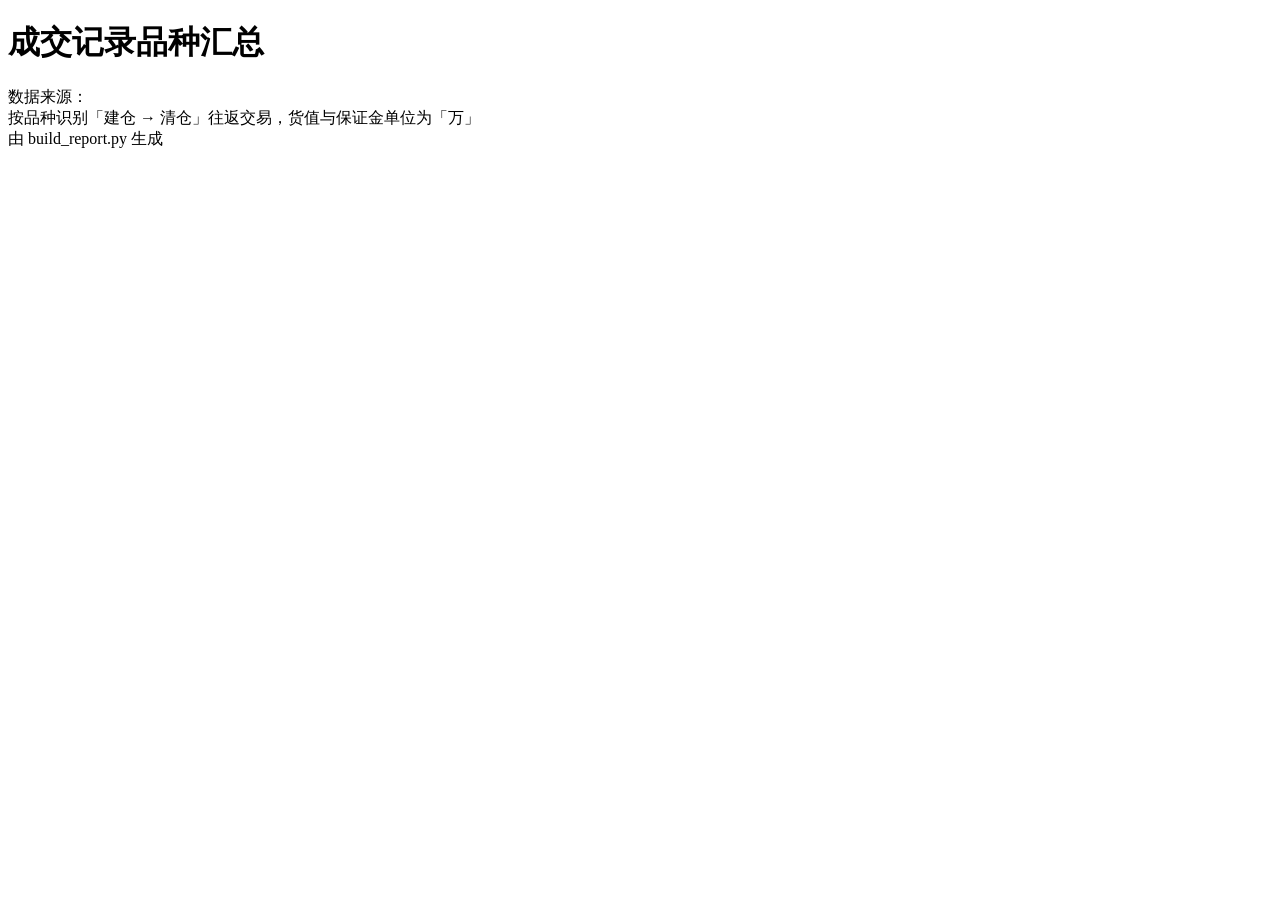
<file: frontend/index.html>
<!DOCTYPE html>
<html lang="zh-CN">
<head>
<meta charset="utf-8">
<meta name="viewport" content="width=device-width,initial-scale=1">
<title>成交记录品种汇总</title>
<style>@CSS@</style>
</head>
<body>
<div class="wrap">
  <header class="masthead">
    <div class="masthead-top">
      <h1>成交记录品种汇总</h1>
      <div>
        <div class="sub">数据来源：<span id="src-name"></span></div>
        <div class="sub-note">按品种识别「建仓 → 清仓」往返交易，货值与保证金单位为「万」</div>
      </div>
    </div>
    <div id="stat-cards"></div>
  </header>
  <div id="summary-table"></div>
  <div id="trade-list"></div>
  <footer class="foot">由 build_report.py 生成</footer>
</div>
<script>window.REPORT_DATA = @DATA@;</script>
<script>@JS@</script>
</body>
</html>
</file>
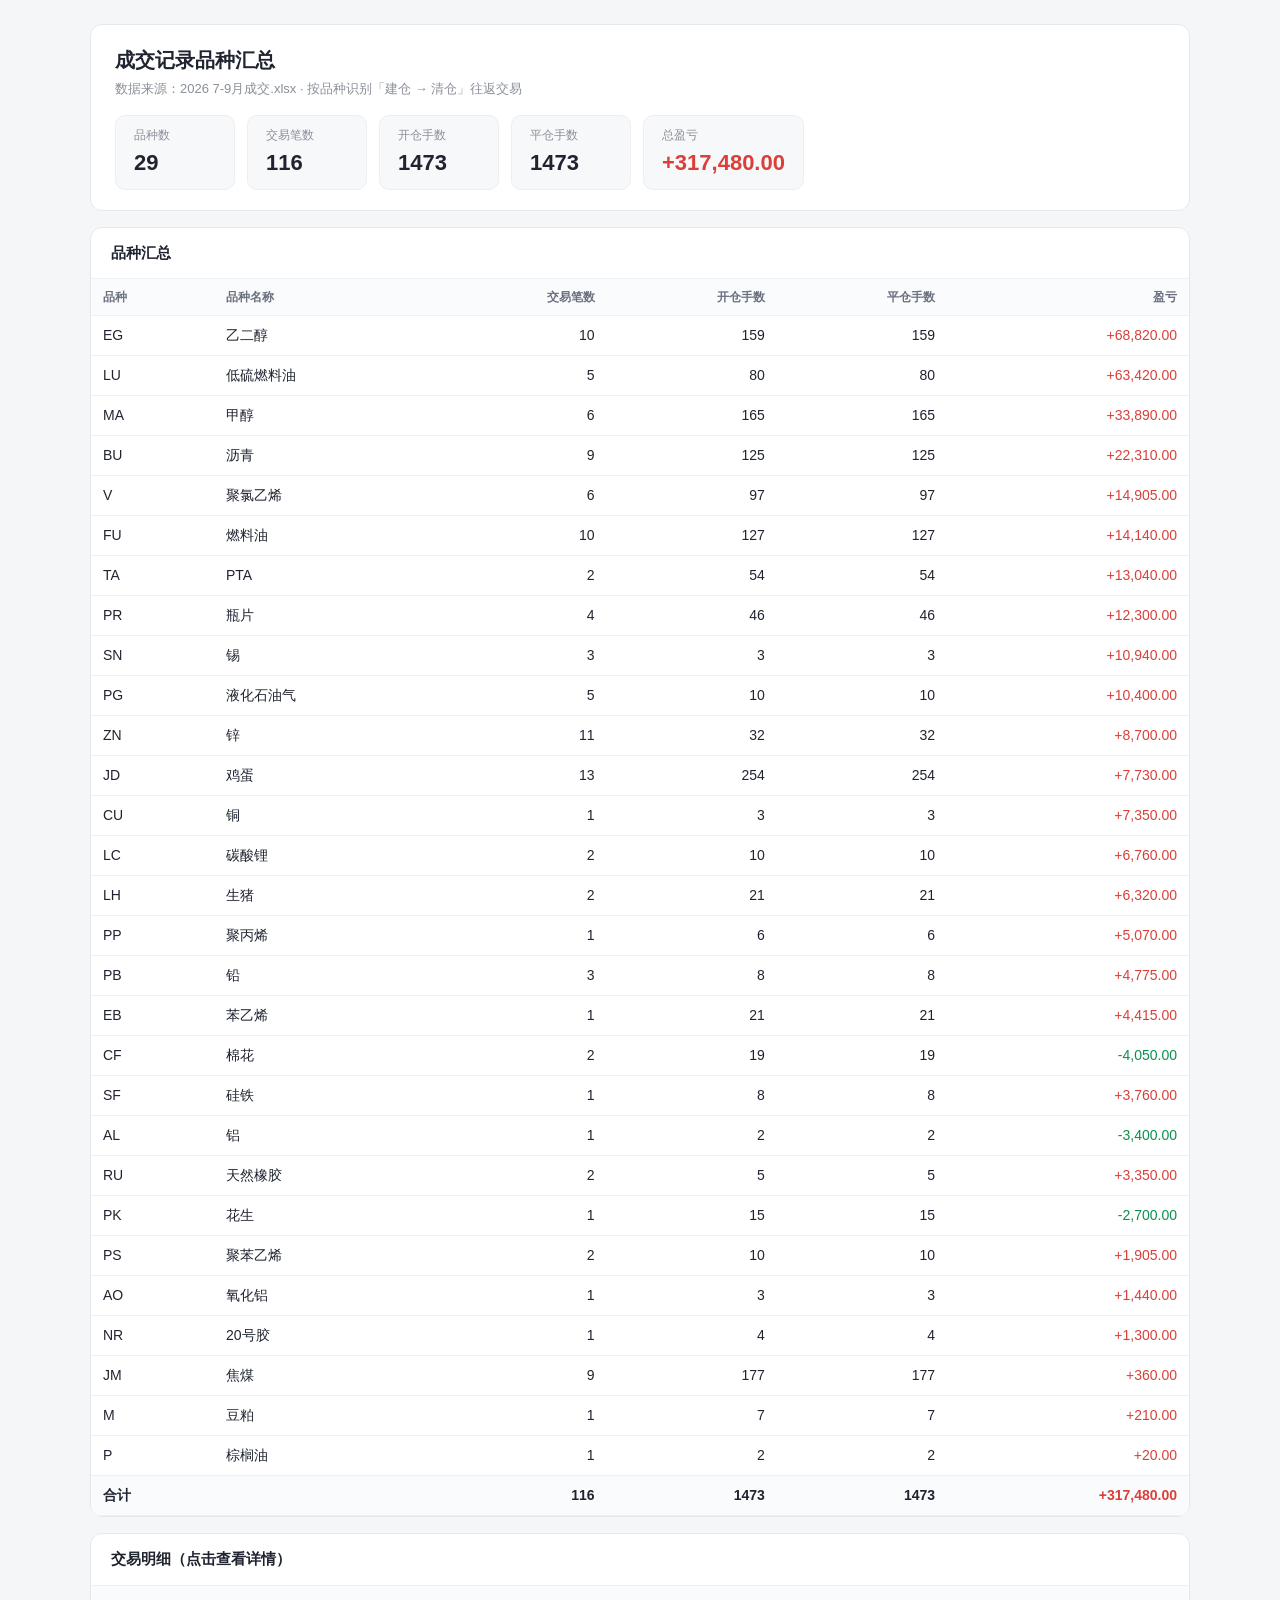
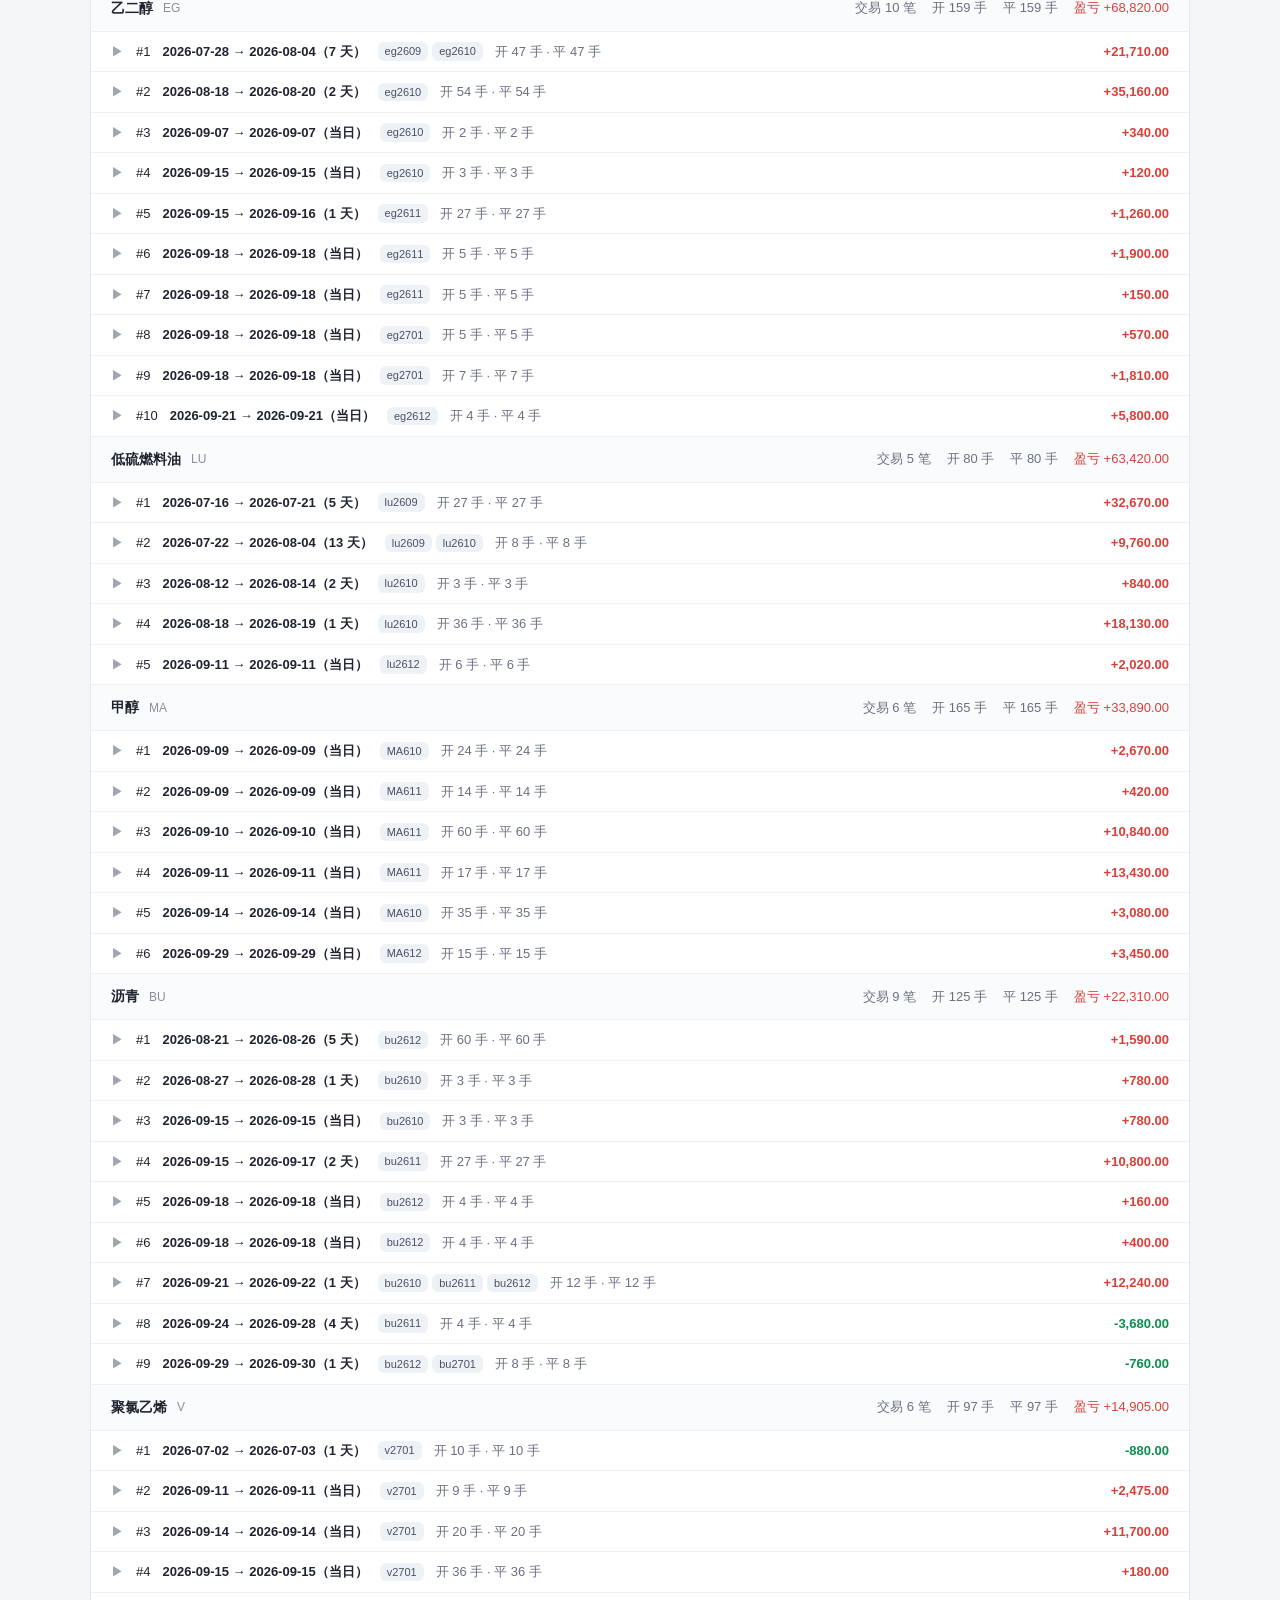
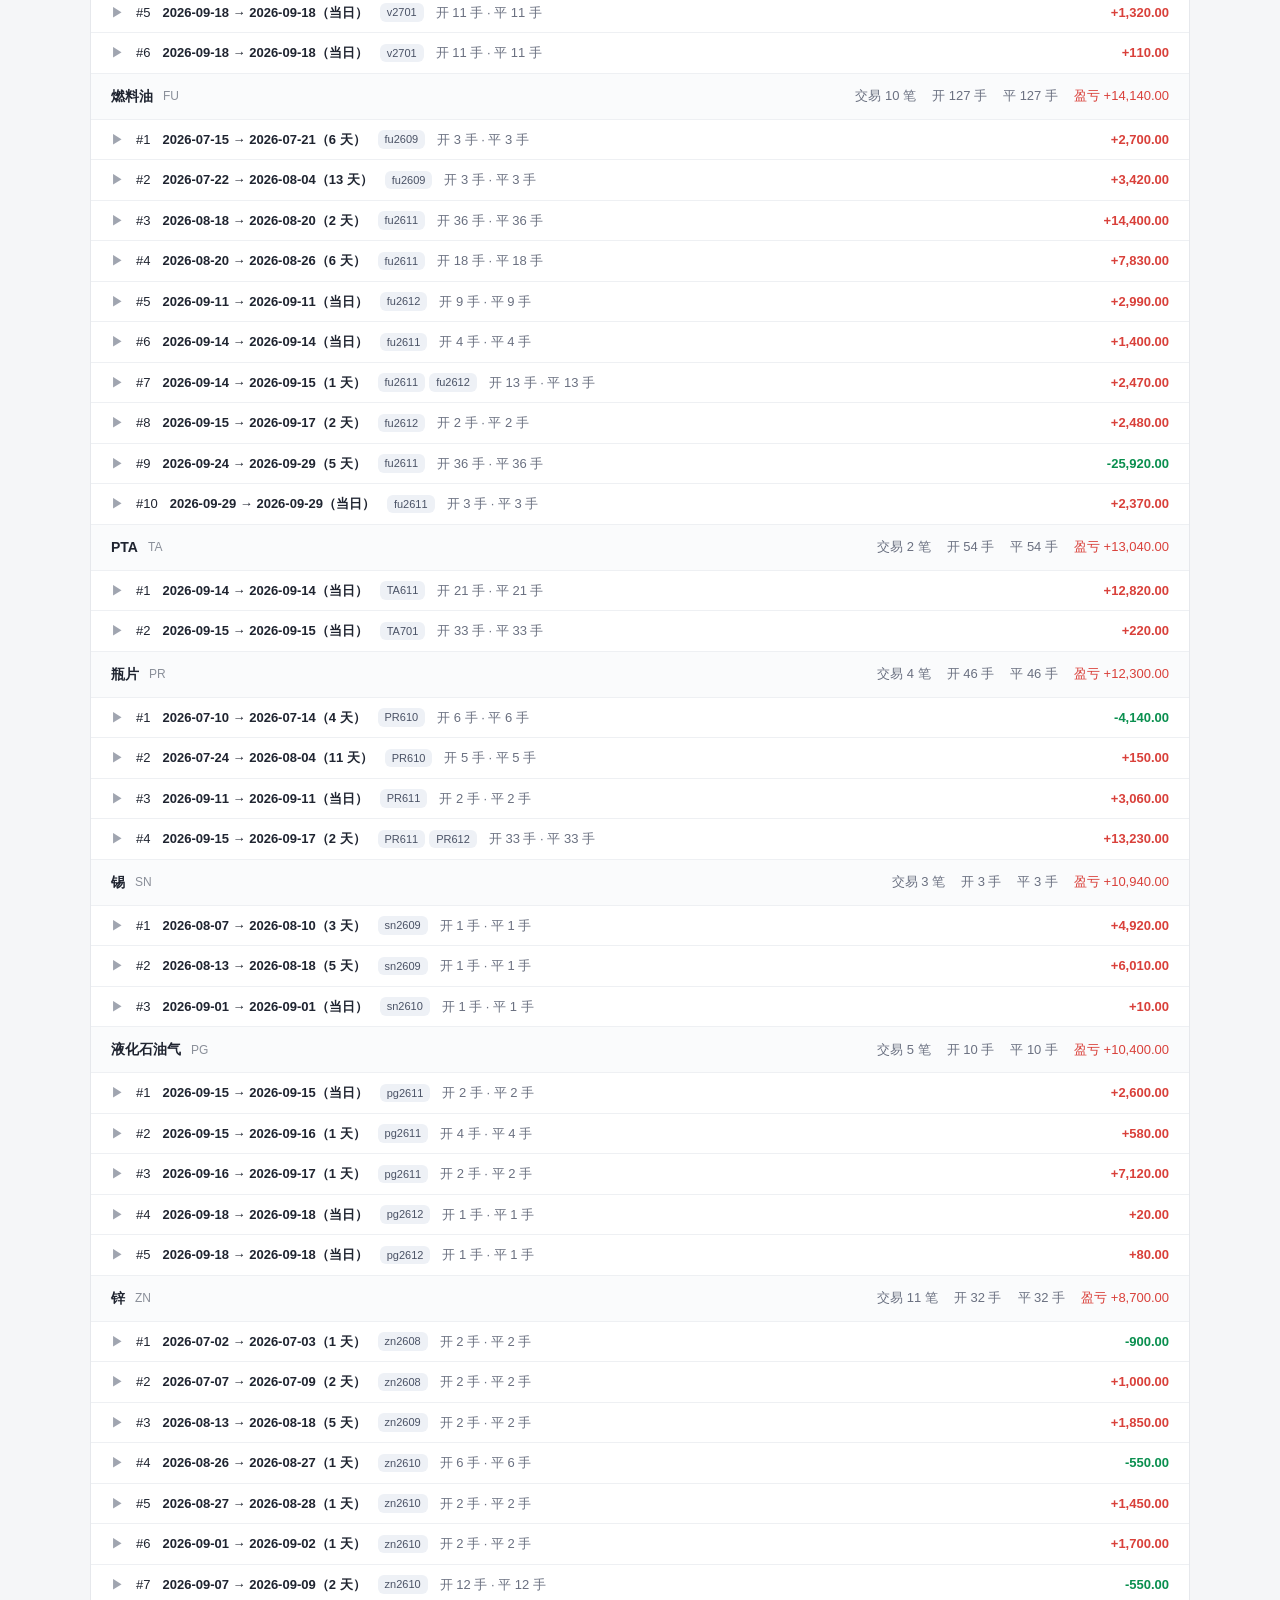
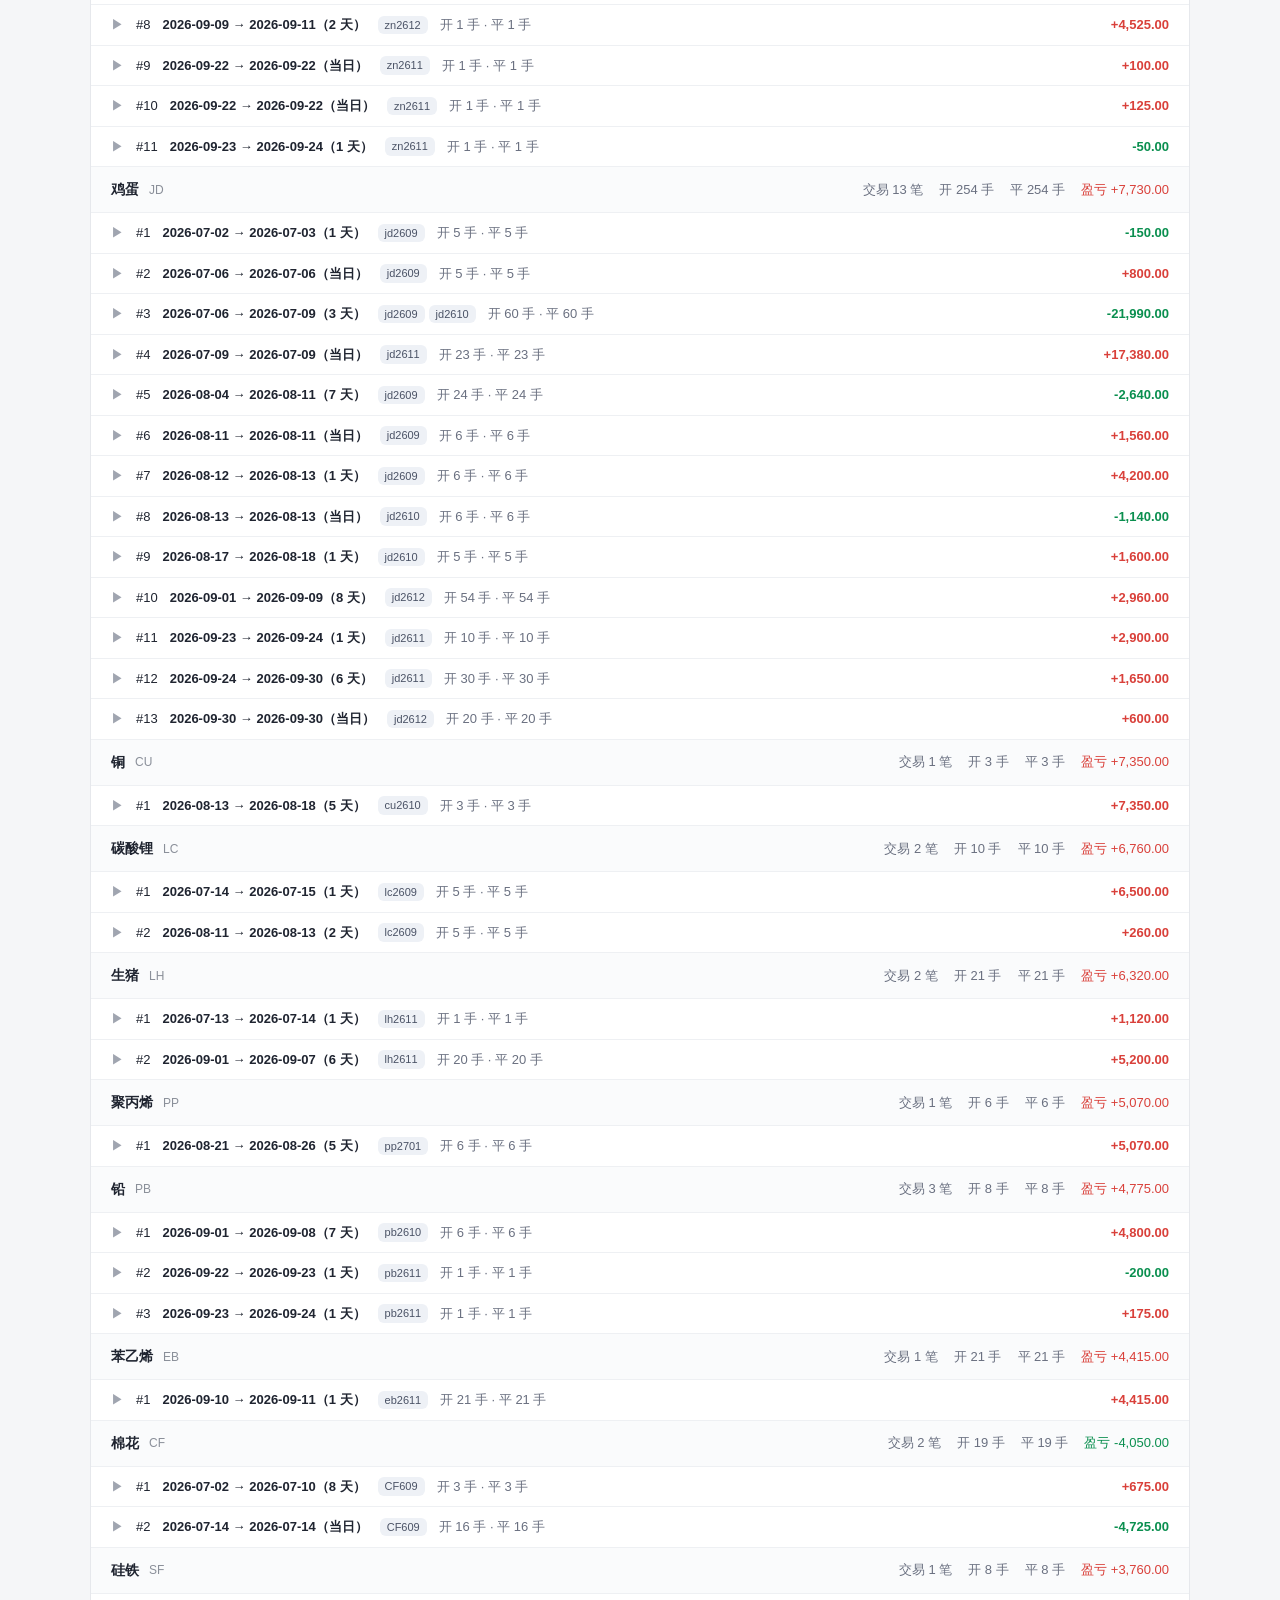
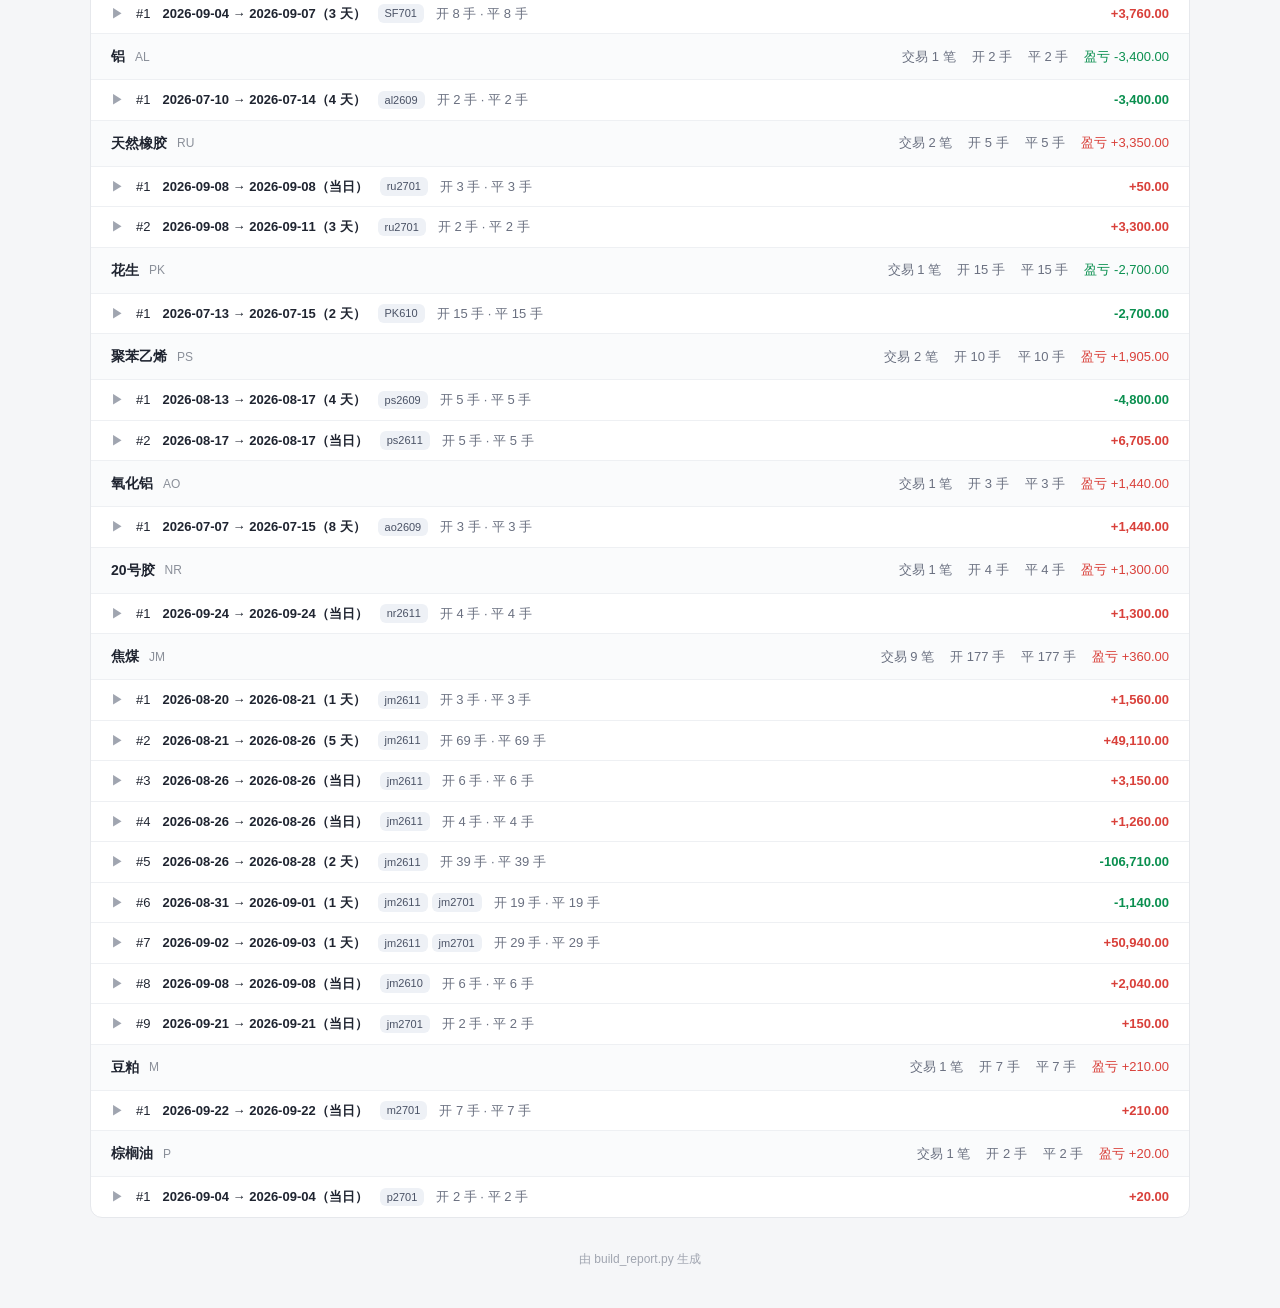
<file: report.html>
<!DOCTYPE html><html lang="zh-CN"><head><meta charset="utf-8"><meta name="viewport" content="width=device-width,initial-scale=1"><title>成交记录品种汇总</title><style>
*{box-sizing:border-box;margin:0;padding:0}
body{font-family:-apple-system,"Segoe UI","Microsoft YaHei",sans-serif;background:#f5f6f8;color:#1f2430;padding:24px 16px;line-height:1.5}
.wrap{max-width:1100px;margin:0 auto}
header{background:#fff;border:1px solid #e6e8ec;border-radius:12px;padding:20px 24px;margin-bottom:16px}
h1{font-size:20px;font-weight:700}
.sub{color:#8a8f99;font-size:13px;margin-top:4px}
.stats{display:flex;gap:12px;margin-top:16px;flex-wrap:wrap}
.stat{background:#f7f8fa;border:1px solid #eceef2;border-radius:10px;padding:10px 18px;min-width:120px}
.stat .k{font-size:12px;color:#8a8f99}
.stat .v{font-size:22px;font-weight:700;margin-top:2px;font-variant-numeric:tabular-nums}
.pos{color:#d9403a}.neg{color:#0a8f4f}
.card{background:#fff;border:1px solid #e6e8ec;border-radius:12px;margin-bottom:16px;overflow:hidden}
.card>h2{font-size:15px;padding:14px 20px;border-bottom:1px solid #eef0f3}
table{width:100%;border-collapse:collapse;font-size:14px}
th,td{padding:9px 12px;text-align:left;border-bottom:1px solid #eef0f3;vertical-align:middle}
th{background:#fafbfc;color:#6a7080;font-weight:600;font-size:12px}
td.num,th.num{text-align:right;font-variant-numeric:tabular-nums}
tr.total td{background:#fafbfc;font-weight:700;border-top:1px solid #e6e8ec}
.variety-block{border-bottom:1px solid #eef0f3}
.variety-block:last-child{border-bottom:none}
.variety-head{display:flex;align-items:center;gap:10px;padding:12px 20px;background:#fafbfc;border-bottom:1px solid #eef0f3;flex-wrap:wrap}
.variety-head .vname{font-weight:700;font-size:14px}
.variety-head .vcode{color:#8a8f99;font-size:12px}
.variety-head .vmeta{margin-left:auto;font-size:13px;color:#6a7080;display:flex;gap:16px;flex-wrap:wrap}
details{border-bottom:1px solid #eef0f3}
details:last-child{border-bottom:none}
summary{cursor:pointer;list-style:none;padding:10px 20px;font-size:13px;display:flex;align-items:center;gap:12px;flex-wrap:wrap}
summary:hover{background:#fafbfc}
summary::-webkit-details-marker{display:none}
.caret{color:#a0a5b0;transition:transform .15s;display:inline-block}
details[open]>.caret-wrap .caret{transform:rotate(90deg)}
details[open]>summary{background:#f7f8fa}
.caret-wrap{display:inline-flex;align-items:center}
.trade-date{font-weight:600}
.trade-contracts{display:inline-flex;gap:4px;flex-wrap:wrap}
.contract-tag{background:#eef1f6;border-radius:6px;padding:1px 7px;font-size:11px;color:#4a5265}
.trade-meta{color:#6a7080}
.trade-pl{margin-left:auto;font-weight:700}
.detail{padding:2px 20px 16px}
.detail-head{background:#fafbfc;border:1px solid #eef0f3;border-radius:8px;padding:12px 14px;margin:4px 0 12px;font-size:13px;display:flex;flex-wrap:wrap;gap:6px 24px}
.detail-head b{font-weight:700}
.detail-table td,.detail-table th{font-size:13px}
.badge{display:inline-block;border-radius:5px;padding:0 6px;font-size:11px;line-height:18px}
.badge.open{background:#e8f3ff;color:#1668b3}
.badge.close{background:#fff3e6;color:#c26a00}
.badge.buy{background:#fdeaea;color:#d9403a}
.badge.sell{background:#e9f7ef;color:#0a8f4f}
.foot{text-align:center;color:#a0a5b0;font-size:12px;padding:16px}
</style></head><body><div class="wrap"><header><h1>成交记录品种汇总</h1><div class="sub">数据来源：2026 7-9月成交.xlsx · 按品种识别「建仓 → 清仓」往返交易</div><div class="stats"><div class="stat"><div class="k">品种数</div><div class="v">29</div></div><div class="stat"><div class="k">交易笔数</div><div class="v">116</div></div><div class="stat"><div class="k">开仓手数</div><div class="v">1473</div></div><div class="stat"><div class="k">平仓手数</div><div class="v">1473</div></div><div class="stat"><div class="k">总盈亏</div><div class="v pos">+317,480.00</div></div></div></header><div class="card"><h2>品种汇总</h2><table><thead><tr><th>品种</th><th>品种名称</th><th class="num">交易笔数</th><th class="num">开仓手数</th><th class="num">平仓手数</th><th class="num">盈亏</th></tr></thead><tbody><tr><td>EG</td><td>乙二醇</td><td class="num">10</td><td class="num">159</td><td class="num">159</td><td class="num pos">+68,820.00</td></tr><tr><td>LU</td><td>低硫燃料油</td><td class="num">5</td><td class="num">80</td><td class="num">80</td><td class="num pos">+63,420.00</td></tr><tr><td>MA</td><td>甲醇</td><td class="num">6</td><td class="num">165</td><td class="num">165</td><td class="num pos">+33,890.00</td></tr><tr><td>BU</td><td>沥青</td><td class="num">9</td><td class="num">125</td><td class="num">125</td><td class="num pos">+22,310.00</td></tr><tr><td>V</td><td>聚氯乙烯</td><td class="num">6</td><td class="num">97</td><td class="num">97</td><td class="num pos">+14,905.00</td></tr><tr><td>FU</td><td>燃料油</td><td class="num">10</td><td class="num">127</td><td class="num">127</td><td class="num pos">+14,140.00</td></tr><tr><td>TA</td><td>PTA</td><td class="num">2</td><td class="num">54</td><td class="num">54</td><td class="num pos">+13,040.00</td></tr><tr><td>PR</td><td>瓶片</td><td class="num">4</td><td class="num">46</td><td class="num">46</td><td class="num pos">+12,300.00</td></tr><tr><td>SN</td><td>锡</td><td class="num">3</td><td class="num">3</td><td class="num">3</td><td class="num pos">+10,940.00</td></tr><tr><td>PG</td><td>液化石油气</td><td class="num">5</td><td class="num">10</td><td class="num">10</td><td class="num pos">+10,400.00</td></tr><tr><td>ZN</td><td>锌</td><td class="num">11</td><td class="num">32</td><td class="num">32</td><td class="num pos">+8,700.00</td></tr><tr><td>JD</td><td>鸡蛋</td><td class="num">13</td><td class="num">254</td><td class="num">254</td><td class="num pos">+7,730.00</td></tr><tr><td>CU</td><td>铜</td><td class="num">1</td><td class="num">3</td><td class="num">3</td><td class="num pos">+7,350.00</td></tr><tr><td>LC</td><td>碳酸锂</td><td class="num">2</td><td class="num">10</td><td class="num">10</td><td class="num pos">+6,760.00</td></tr><tr><td>LH</td><td>生猪</td><td class="num">2</td><td class="num">21</td><td class="num">21</td><td class="num pos">+6,320.00</td></tr><tr><td>PP</td><td>聚丙烯</td><td class="num">1</td><td class="num">6</td><td class="num">6</td><td class="num pos">+5,070.00</td></tr><tr><td>PB</td><td>铅</td><td class="num">3</td><td class="num">8</td><td class="num">8</td><td class="num pos">+4,775.00</td></tr><tr><td>EB</td><td>苯乙烯</td><td class="num">1</td><td class="num">21</td><td class="num">21</td><td class="num pos">+4,415.00</td></tr><tr><td>CF</td><td>棉花</td><td class="num">2</td><td class="num">19</td><td class="num">19</td><td class="num neg">-4,050.00</td></tr><tr><td>SF</td><td>硅铁</td><td class="num">1</td><td class="num">8</td><td class="num">8</td><td class="num pos">+3,760.00</td></tr><tr><td>AL</td><td>铝</td><td class="num">1</td><td class="num">2</td><td class="num">2</td><td class="num neg">-3,400.00</td></tr><tr><td>RU</td><td>天然橡胶</td><td class="num">2</td><td class="num">5</td><td class="num">5</td><td class="num pos">+3,350.00</td></tr><tr><td>PK</td><td>花生</td><td class="num">1</td><td class="num">15</td><td class="num">15</td><td class="num neg">-2,700.00</td></tr><tr><td>PS</td><td>聚苯乙烯</td><td class="num">2</td><td class="num">10</td><td class="num">10</td><td class="num pos">+1,905.00</td></tr><tr><td>AO</td><td>氧化铝</td><td class="num">1</td><td class="num">3</td><td class="num">3</td><td class="num pos">+1,440.00</td></tr><tr><td>NR</td><td>20号胶</td><td class="num">1</td><td class="num">4</td><td class="num">4</td><td class="num pos">+1,300.00</td></tr><tr><td>JM</td><td>焦煤</td><td class="num">9</td><td class="num">177</td><td class="num">177</td><td class="num pos">+360.00</td></tr><tr><td>M</td><td>豆粕</td><td class="num">1</td><td class="num">7</td><td class="num">7</td><td class="num pos">+210.00</td></tr><tr><td>P</td><td>棕榈油</td><td class="num">1</td><td class="num">2</td><td class="num">2</td><td class="num pos">+20.00</td></tr><tr class="total"><td>合计</td><td></td><td class="num">116</td><td class="num">1473</td><td class="num">1473</td><td class="num pos">+317,480.00</td></tr></tbody></table></div><div class="card"><h2>交易明细（点击查看详情）</h2><div class="variety-block"><div class="variety-head"><span class="vname">乙二醇</span><span class="vcode">EG</span><span class="vmeta"><span>交易 10 笔</span><span>开 159 手</span><span>平 159 手</span><span class="pos">盈亏 +68,820.00</span></span></div><details><summary><span class="caret-wrap"><span class="caret">▶</span></span><span class="trade-no">#1</span><span class="trade-date">2026-07-28 → 2026-08-04（7 天）</span><span class="trade-contracts"><span class="contract-tag">eg2609</span><span class="contract-tag">eg2610</span></span><span class="trade-meta">开 47 手 · 平 47 手</span><span class="trade-pl pos">+21,710.00</span></summary><div class="detail"><div class="detail-head"><span><b>开仓</b> 2026-07-28</span><span><b>平仓</b> 2026-08-04</span><span><b>时间跨度</b> 7 天</span><span><b>开仓手数</b> 47</span><span><b>平仓手数</b> 47</span><span><b>总盈亏</b> <span class="pos">+21,710.00</span></span></div><table class="detail-table"><thead><tr><th class="num">点位(成交价)</th><th>买卖</th><th>开平</th><th class="num">成交笔数</th><th class="num">聚合手数</th><th class="num">盈亏</th></tr></thead><tbody><tr><td class="num">4841</td><td><span class="badge sell">卖</span></td><td><span class="badge open">开</span></td><td class="num">1</td><td class="num">2</td><td class="num ">—</td></tr><tr><td class="num">4654</td><td><span class="badge sell">卖</span></td><td><span class="badge open">开</span></td><td class="num">2</td><td class="num">4</td><td class="num ">—</td></tr><tr><td class="num">4615</td><td><span class="badge sell">卖</span></td><td><span class="badge open">开</span></td><td class="num">2</td><td class="num">11</td><td class="num ">—</td></tr><tr><td class="num">4840</td><td><span class="badge sell">卖</span></td><td><span class="badge open">开</span></td><td class="num">3</td><td class="num">20</td><td class="num ">—</td></tr><tr><td class="num">4844</td><td><span class="badge sell">卖</span></td><td><span class="badge open">开</span></td><td class="num">6</td><td class="num">10</td><td class="num ">—</td></tr><tr><td class="num">4739</td><td><span class="badge buy">买</span></td><td><span class="badge close">平</span></td><td class="num">6</td><td class="num">45</td><td class="num pos">+21,150.00</td></tr><tr><td class="num">4930</td><td><span class="badge buy">买</span></td><td><span class="badge close">平</span></td><td class="num">1</td><td class="num">2</td><td class="num pos">+560.00</td></tr></tbody></table></div></details><details><summary><span class="caret-wrap"><span class="caret">▶</span></span><span class="trade-no">#2</span><span class="trade-date">2026-08-18 → 2026-08-20（2 天）</span><span class="trade-contracts"><span class="contract-tag">eg2610</span></span><span class="trade-meta">开 54 手 · 平 54 手</span><span class="trade-pl pos">+35,160.00</span></summary><div class="detail"><div class="detail-head"><span><b>开仓</b> 2026-08-18</span><span><b>平仓</b> 2026-08-20</span><span><b>时间跨度</b> 2 天</span><span><b>开仓手数</b> 54</span><span><b>平仓手数</b> 54</span><span><b>总盈亏</b> <span class="pos">+35,160.00</span></span></div><table class="detail-table"><thead><tr><th class="num">点位(成交价)</th><th>买卖</th><th>开平</th><th class="num">成交笔数</th><th class="num">聚合手数</th><th class="num">盈亏</th></tr></thead><tbody><tr><td class="num">4887</td><td><span class="badge sell">卖</span></td><td><span class="badge open">开</span></td><td class="num">5</td><td class="num">5</td><td class="num ">—</td></tr><tr><td class="num">4934</td><td><span class="badge sell">卖</span></td><td><span class="badge open">开</span></td><td class="num">1</td><td class="num">1</td><td class="num ">—</td></tr><tr><td class="num">5053</td><td><span class="badge sell">卖</span></td><td><span class="badge open">开</span></td><td class="num">2</td><td class="num">12</td><td class="num ">—</td></tr><tr><td class="num">5195</td><td><span class="badge sell">卖</span></td><td><span class="badge open">开</span></td><td class="num">7</td><td class="num">30</td><td class="num ">—</td></tr><tr><td class="num">5196</td><td><span class="badge sell">卖</span></td><td><span class="badge open">开</span></td><td class="num">1</td><td class="num">6</td><td class="num ">—</td></tr><tr><td class="num">5071</td><td><span class="badge buy">买</span></td><td><span class="badge close">平</span></td><td class="num">1</td><td class="num">54</td><td class="num pos">+35,160.00</td></tr></tbody></table></div></details><details><summary><span class="caret-wrap"><span class="caret">▶</span></span><span class="trade-no">#3</span><span class="trade-date">2026-09-07 → 2026-09-07（当日）</span><span class="trade-contracts"><span class="contract-tag">eg2610</span></span><span class="trade-meta">开 2 手 · 平 2 手</span><span class="trade-pl pos">+340.00</span></summary><div class="detail"><div class="detail-head"><span><b>开仓</b> 2026-09-07</span><span><b>平仓</b> 2026-09-07</span><span><b>时间跨度</b> 0 天</span><span><b>开仓手数</b> 2</span><span><b>平仓手数</b> 2</span><span><b>总盈亏</b> <span class="pos">+340.00</span></span></div><table class="detail-table"><thead><tr><th class="num">点位(成交价)</th><th>买卖</th><th>开平</th><th class="num">成交笔数</th><th class="num">聚合手数</th><th class="num">盈亏</th></tr></thead><tbody><tr><td class="num">5771</td><td><span class="badge sell">卖</span></td><td><span class="badge open">开</span></td><td class="num">1</td><td class="num">2</td><td class="num ">—</td></tr><tr><td class="num">5754</td><td><span class="badge buy">买</span></td><td><span class="badge close">平</span></td><td class="num">1</td><td class="num">2</td><td class="num pos">+340.00</td></tr></tbody></table></div></details><details><summary><span class="caret-wrap"><span class="caret">▶</span></span><span class="trade-no">#4</span><span class="trade-date">2026-09-15 → 2026-09-15（当日）</span><span class="trade-contracts"><span class="contract-tag">eg2610</span></span><span class="trade-meta">开 3 手 · 平 3 手</span><span class="trade-pl pos">+120.00</span></summary><div class="detail"><div class="detail-head"><span><b>开仓</b> 2026-09-15</span><span><b>平仓</b> 2026-09-15</span><span><b>时间跨度</b> 0 天</span><span><b>开仓手数</b> 3</span><span><b>平仓手数</b> 3</span><span><b>总盈亏</b> <span class="pos">+120.00</span></span></div><table class="detail-table"><thead><tr><th class="num">点位(成交价)</th><th>买卖</th><th>开平</th><th class="num">成交笔数</th><th class="num">聚合手数</th><th class="num">盈亏</th></tr></thead><tbody><tr><td class="num">5930</td><td><span class="badge sell">卖</span></td><td><span class="badge open">开</span></td><td class="num">2</td><td class="num">3</td><td class="num ">—</td></tr><tr><td class="num">5926</td><td><span class="badge buy">买</span></td><td><span class="badge close">平</span></td><td class="num">1</td><td class="num">3</td><td class="num pos">+120.00</td></tr></tbody></table></div></details><details><summary><span class="caret-wrap"><span class="caret">▶</span></span><span class="trade-no">#5</span><span class="trade-date">2026-09-15 → 2026-09-16（1 天）</span><span class="trade-contracts"><span class="contract-tag">eg2611</span></span><span class="trade-meta">开 27 手 · 平 27 手</span><span class="trade-pl pos">+1,260.00</span></summary><div class="detail"><div class="detail-head"><span><b>开仓</b> 2026-09-15</span><span><b>平仓</b> 2026-09-16</span><span><b>时间跨度</b> 1 天</span><span><b>开仓手数</b> 27</span><span><b>平仓手数</b> 27</span><span><b>总盈亏</b> <span class="pos">+1,260.00</span></span></div><table class="detail-table"><thead><tr><th class="num">点位(成交价)</th><th>买卖</th><th>开平</th><th class="num">成交笔数</th><th class="num">聚合手数</th><th class="num">盈亏</th></tr></thead><tbody><tr><td class="num">5493</td><td><span class="badge sell">卖</span></td><td><span class="badge open">开</span></td><td class="num">1</td><td class="num">3</td><td class="num ">—</td></tr><tr><td class="num">5633</td><td><span class="badge sell">卖</span></td><td><span class="badge open">开</span></td><td class="num">2</td><td class="num">3</td><td class="num ">—</td></tr><tr><td class="num">5641</td><td><span class="badge sell">卖</span></td><td><span class="badge open">开</span></td><td class="num">2</td><td class="num">3</td><td class="num ">—</td></tr><tr><td class="num">5694</td><td><span class="badge sell">卖</span></td><td><span class="badge open">开</span></td><td class="num">3</td><td class="num">6</td><td class="num ">—</td></tr><tr><td class="num">5693</td><td><span class="badge sell">卖</span></td><td><span class="badge open">开</span></td><td class="num">3</td><td class="num">12</td><td class="num ">—</td></tr><tr><td class="num">5657</td><td><span class="badge buy">买</span></td><td><span class="badge close">平</span></td><td class="num">7</td><td class="num">27</td><td class="num pos">+1,260.00</td></tr></tbody></table></div></details><details><summary><span class="caret-wrap"><span class="caret">▶</span></span><span class="trade-no">#6</span><span class="trade-date">2026-09-18 → 2026-09-18（当日）</span><span class="trade-contracts"><span class="contract-tag">eg2611</span></span><span class="trade-meta">开 5 手 · 平 5 手</span><span class="trade-pl pos">+1,900.00</span></summary><div class="detail"><div class="detail-head"><span><b>开仓</b> 2026-09-18</span><span><b>平仓</b> 2026-09-18</span><span><b>时间跨度</b> 0 天</span><span><b>开仓手数</b> 5</span><span><b>平仓手数</b> 5</span><span><b>总盈亏</b> <span class="pos">+1,900.00</span></span></div><table class="detail-table"><thead><tr><th class="num">点位(成交价)</th><th>买卖</th><th>开平</th><th class="num">成交笔数</th><th class="num">聚合手数</th><th class="num">盈亏</th></tr></thead><tbody><tr><td class="num">5678</td><td><span class="badge sell">卖</span></td><td><span class="badge open">开</span></td><td class="num">1</td><td class="num">5</td><td class="num ">—</td></tr><tr><td class="num">5640</td><td><span class="badge buy">买</span></td><td><span class="badge close">平</span></td><td class="num">1</td><td class="num">5</td><td class="num pos">+1,900.00</td></tr></tbody></table></div></details><details><summary><span class="caret-wrap"><span class="caret">▶</span></span><span class="trade-no">#7</span><span class="trade-date">2026-09-18 → 2026-09-18（当日）</span><span class="trade-contracts"><span class="contract-tag">eg2611</span></span><span class="trade-meta">开 5 手 · 平 5 手</span><span class="trade-pl pos">+150.00</span></summary><div class="detail"><div class="detail-head"><span><b>开仓</b> 2026-09-18</span><span><b>平仓</b> 2026-09-18</span><span><b>时间跨度</b> 0 天</span><span><b>开仓手数</b> 5</span><span><b>平仓手数</b> 5</span><span><b>总盈亏</b> <span class="pos">+150.00</span></span></div><table class="detail-table"><thead><tr><th class="num">点位(成交价)</th><th>买卖</th><th>开平</th><th class="num">成交笔数</th><th class="num">聚合手数</th><th class="num">盈亏</th></tr></thead><tbody><tr><td class="num">5641</td><td><span class="badge sell">卖</span></td><td><span class="badge open">开</span></td><td class="num">1</td><td class="num">5</td><td class="num ">—</td></tr><tr><td class="num">5638</td><td><span class="badge buy">买</span></td><td><span class="badge close">平</span></td><td class="num">4</td><td class="num">5</td><td class="num pos">+150.00</td></tr></tbody></table></div></details><details><summary><span class="caret-wrap"><span class="caret">▶</span></span><span class="trade-no">#8</span><span class="trade-date">2026-09-18 → 2026-09-18（当日）</span><span class="trade-contracts"><span class="contract-tag">eg2701</span></span><span class="trade-meta">开 5 手 · 平 5 手</span><span class="trade-pl pos">+570.00</span></summary><div class="detail"><div class="detail-head"><span><b>开仓</b> 2026-09-18</span><span><b>平仓</b> 2026-09-18</span><span><b>时间跨度</b> 0 天</span><span><b>开仓手数</b> 5</span><span><b>平仓手数</b> 5</span><span><b>总盈亏</b> <span class="pos">+570.00</span></span></div><table class="detail-table"><thead><tr><th class="num">点位(成交价)</th><th>买卖</th><th>开平</th><th class="num">成交笔数</th><th class="num">聚合手数</th><th class="num">盈亏</th></tr></thead><tbody><tr><td class="num">5088</td><td><span class="badge sell">卖</span></td><td><span class="badge open">开</span></td><td class="num">1</td><td class="num">3</td><td class="num ">—</td></tr><tr><td class="num">5087</td><td><span class="badge sell">卖</span></td><td><span class="badge open">开</span></td><td class="num">1</td><td class="num">2</td><td class="num ">—</td></tr><tr><td class="num">5076</td><td><span class="badge buy">买</span></td><td><span class="badge close">平</span></td><td class="num">1</td><td class="num">4</td><td class="num pos">+470.00</td></tr><tr><td class="num">5077</td><td><span class="badge buy">买</span></td><td><span class="badge close">平</span></td><td class="num">1</td><td class="num">1</td><td class="num pos">+100.00</td></tr></tbody></table></div></details><details><summary><span class="caret-wrap"><span class="caret">▶</span></span><span class="trade-no">#9</span><span class="trade-date">2026-09-18 → 2026-09-18（当日）</span><span class="trade-contracts"><span class="contract-tag">eg2701</span></span><span class="trade-meta">开 7 手 · 平 7 手</span><span class="trade-pl pos">+1,810.00</span></summary><div class="detail"><div class="detail-head"><span><b>开仓</b> 2026-09-18</span><span><b>平仓</b> 2026-09-18</span><span><b>时间跨度</b> 0 天</span><span><b>开仓手数</b> 7</span><span><b>平仓手数</b> 7</span><span><b>总盈亏</b> <span class="pos">+1,810.00</span></span></div><table class="detail-table"><thead><tr><th class="num">点位(成交价)</th><th>买卖</th><th>开平</th><th class="num">成交笔数</th><th class="num">聚合手数</th><th class="num">盈亏</th></tr></thead><tbody><tr><td class="num">5042</td><td><span class="badge sell">卖</span></td><td><span class="badge open">开</span></td><td class="num">1</td><td class="num">2</td><td class="num ">—</td></tr><tr><td class="num">5032</td><td><span class="badge sell">卖</span></td><td><span class="badge open">开</span></td><td class="num">3</td><td class="num">3</td><td class="num ">—</td></tr><tr><td class="num">5031</td><td><span class="badge sell">卖</span></td><td><span class="badge open">开</span></td><td class="num">1</td><td class="num">2</td><td class="num ">—</td></tr><tr><td class="num">5038</td><td><span class="badge buy">买</span></td><td><span class="badge close">平</span></td><td class="num">1</td><td class="num">2</td><td class="num pos">+80.00</td></tr><tr><td class="num">4997</td><td><span class="badge buy">买</span></td><td><span class="badge close">平</span></td><td class="num">2</td><td class="num">5</td><td class="num pos">+1,730.00</td></tr></tbody></table></div></details><details><summary><span class="caret-wrap"><span class="caret">▶</span></span><span class="trade-no">#10</span><span class="trade-date">2026-09-21 → 2026-09-21（当日）</span><span class="trade-contracts"><span class="contract-tag">eg2612</span></span><span class="trade-meta">开 4 手 · 平 4 手</span><span class="trade-pl pos">+5,800.00</span></summary><div class="detail"><div class="detail-head"><span><b>开仓</b> 2026-09-21</span><span><b>平仓</b> 2026-09-21</span><span><b>时间跨度</b> 0 天</span><span><b>开仓手数</b> 4</span><span><b>平仓手数</b> 4</span><span><b>总盈亏</b> <span class="pos">+5,800.00</span></span></div><table class="detail-table"><thead><tr><th class="num">点位(成交价)</th><th>买卖</th><th>开平</th><th class="num">成交笔数</th><th class="num">聚合手数</th><th class="num">盈亏</th></tr></thead><tbody><tr><td class="num">5320</td><td><span class="badge sell">卖</span></td><td><span class="badge open">开</span></td><td class="num">3</td><td class="num">4</td><td class="num ">—</td></tr><tr><td class="num">5175</td><td><span class="badge buy">买</span></td><td><span class="badge close">平</span></td><td class="num">3</td><td class="num">4</td><td class="num pos">+5,800.00</td></tr></tbody></table></div></details></div><div class="variety-block"><div class="variety-head"><span class="vname">低硫燃料油</span><span class="vcode">LU</span><span class="vmeta"><span>交易 5 笔</span><span>开 80 手</span><span>平 80 手</span><span class="pos">盈亏 +63,420.00</span></span></div><details><summary><span class="caret-wrap"><span class="caret">▶</span></span><span class="trade-no">#1</span><span class="trade-date">2026-07-16 → 2026-07-21（5 天）</span><span class="trade-contracts"><span class="contract-tag">lu2609</span></span><span class="trade-meta">开 27 手 · 平 27 手</span><span class="trade-pl pos">+32,670.00</span></summary><div class="detail"><div class="detail-head"><span><b>开仓</b> 2026-07-16</span><span><b>平仓</b> 2026-07-21</span><span><b>时间跨度</b> 5 天</span><span><b>开仓手数</b> 27</span><span><b>平仓手数</b> 27</span><span><b>总盈亏</b> <span class="pos">+32,670.00</span></span></div><table class="detail-table"><thead><tr><th class="num">点位(成交价)</th><th>买卖</th><th>开平</th><th class="num">成交笔数</th><th class="num">聚合手数</th><th class="num">盈亏</th></tr></thead><tbody><tr><td class="num">4540</td><td><span class="badge sell">卖</span></td><td><span class="badge open">开</span></td><td class="num">3</td><td class="num">3</td><td class="num ">—</td></tr><tr><td class="num">4706</td><td><span class="badge sell">卖</span></td><td><span class="badge open">开</span></td><td class="num">4</td><td class="num">6</td><td class="num ">—</td></tr><tr><td class="num">4890</td><td><span class="badge sell">卖</span></td><td><span class="badge open">开</span></td><td class="num">2</td><td class="num">18</td><td class="num ">—</td></tr><tr><td class="num">4697</td><td><span class="badge buy">买</span></td><td><span class="badge close">平昨</span></td><td class="num">5</td><td class="num">27</td><td class="num pos">+32,670.00</td></tr></tbody></table></div></details><details><summary><span class="caret-wrap"><span class="caret">▶</span></span><span class="trade-no">#2</span><span class="trade-date">2026-07-22 → 2026-08-04（13 天）</span><span class="trade-contracts"><span class="contract-tag">lu2609</span><span class="contract-tag">lu2610</span></span><span class="trade-meta">开 8 手 · 平 8 手</span><span class="trade-pl pos">+9,760.00</span></summary><div class="detail"><div class="detail-head"><span><b>开仓</b> 2026-07-22</span><span><b>平仓</b> 2026-08-04</span><span><b>时间跨度</b> 13 天</span><span><b>开仓手数</b> 8</span><span><b>平仓手数</b> 8</span><span><b>总盈亏</b> <span class="pos">+9,760.00</span></span></div><table class="detail-table"><thead><tr><th class="num">点位(成交价)</th><th>买卖</th><th>开平</th><th class="num">成交笔数</th><th class="num">聚合手数</th><th class="num">盈亏</th></tr></thead><tbody><tr><td class="num">4773</td><td><span class="badge sell">卖</span></td><td><span class="badge open">开</span></td><td class="num">1</td><td class="num">3</td><td class="num ">—</td></tr><tr><td class="num">4883</td><td><span class="badge sell">卖</span></td><td><span class="badge open">开</span></td><td class="num">3</td><td class="num">3</td><td class="num ">—</td></tr><tr><td class="num">4619</td><td><span class="badge sell">卖</span></td><td><span class="badge open">开</span></td><td class="num">2</td><td class="num">2</td><td class="num ">—</td></tr><tr><td class="num">4585</td><td><span class="badge buy">买</span></td><td><span class="badge close">平昨</span></td><td class="num">6</td><td class="num">6</td><td class="num pos">+7,620.00</td></tr><tr><td class="num">4398</td><td><span class="badge buy">买</span></td><td><span class="badge close">平昨</span></td><td class="num">2</td><td class="num">2</td><td class="num pos">+2,140.00</td></tr></tbody></table></div></details><details><summary><span class="caret-wrap"><span class="caret">▶</span></span><span class="trade-no">#3</span><span class="trade-date">2026-08-12 → 2026-08-14（2 天）</span><span class="trade-contracts"><span class="contract-tag">lu2610</span></span><span class="trade-meta">开 3 手 · 平 3 手</span><span class="trade-pl pos">+840.00</span></summary><div class="detail"><div class="detail-head"><span><b>开仓</b> 2026-08-12</span><span><b>平仓</b> 2026-08-14</span><span><b>时间跨度</b> 2 天</span><span><b>开仓手数</b> 3</span><span><b>平仓手数</b> 3</span><span><b>总盈亏</b> <span class="pos">+840.00</span></span></div><table class="detail-table"><thead><tr><th class="num">点位(成交价)</th><th>买卖</th><th>开平</th><th class="num">成交笔数</th><th class="num">聚合手数</th><th class="num">盈亏</th></tr></thead><tbody><tr><td class="num">4656</td><td><span class="badge sell">卖</span></td><td><span class="badge open">开</span></td><td class="num">2</td><td class="num">3</td><td class="num ">—</td></tr><tr><td class="num">4618</td><td><span class="badge buy">买</span></td><td><span class="badge close">平昨</span></td><td class="num">2</td><td class="num">3</td><td class="num pos">+840.00</td></tr></tbody></table></div></details><details><summary><span class="caret-wrap"><span class="caret">▶</span></span><span class="trade-no">#4</span><span class="trade-date">2026-08-18 → 2026-08-19（1 天）</span><span class="trade-contracts"><span class="contract-tag">lu2610</span></span><span class="trade-meta">开 36 手 · 平 36 手</span><span class="trade-pl pos">+18,130.00</span></summary><div class="detail"><div class="detail-head"><span><b>开仓</b> 2026-08-18</span><span><b>平仓</b> 2026-08-19</span><span><b>时间跨度</b> 1 天</span><span><b>开仓手数</b> 36</span><span><b>平仓手数</b> 36</span><span><b>总盈亏</b> <span class="pos">+18,130.00</span></span></div><table class="detail-table"><thead><tr><th class="num">点位(成交价)</th><th>买卖</th><th>开平</th><th class="num">成交笔数</th><th class="num">聚合手数</th><th class="num">盈亏</th></tr></thead><tbody><tr><td class="num">4836</td><td><span class="badge sell">卖</span></td><td><span class="badge open">开</span></td><td class="num">2</td><td class="num">3</td><td class="num ">—</td></tr><tr><td class="num">4940</td><td><span class="badge sell">卖</span></td><td><span class="badge open">开</span></td><td class="num">1</td><td class="num">1</td><td class="num ">—</td></tr><tr><td class="num">4978</td><td><span class="badge sell">卖</span></td><td><span class="badge open">开</span></td><td class="num">3</td><td class="num">8</td><td class="num ">—</td></tr><tr><td class="num">5135</td><td><span class="badge sell">卖</span></td><td><span class="badge open">开</span></td><td class="num">1</td><td class="num">1</td><td class="num ">—</td></tr><tr><td class="num">5134</td><td><span class="badge sell">卖</span></td><td><span class="badge open">开</span></td><td class="num">5</td><td class="num">23</td><td class="num ">—</td></tr><tr><td class="num">5014</td><td><span class="badge buy">买</span></td><td><span class="badge close">平昨</span></td><td class="num">6</td><td class="num">12</td><td class="num neg">-10,440.00</td></tr><tr><td class="num">5015</td><td><span class="badge buy">买</span></td><td><span class="badge close">平今</span></td><td class="num">8</td><td class="num">24</td><td class="num pos">+28,570.00</td></tr></tbody></table></div></details><details><summary><span class="caret-wrap"><span class="caret">▶</span></span><span class="trade-no">#5</span><span class="trade-date">2026-09-11 → 2026-09-11（当日）</span><span class="trade-contracts"><span class="contract-tag">lu2612</span></span><span class="trade-meta">开 6 手 · 平 6 手</span><span class="trade-pl pos">+2,020.00</span></summary><div class="detail"><div class="detail-head"><span><b>开仓</b> 2026-09-11</span><span><b>平仓</b> 2026-09-11</span><span><b>时间跨度</b> 0 天</span><span><b>开仓手数</b> 6</span><span><b>平仓手数</b> 6</span><span><b>总盈亏</b> <span class="pos">+2,020.00</span></span></div><table class="detail-table"><thead><tr><th class="num">点位(成交价)</th><th>买卖</th><th>开平</th><th class="num">成交笔数</th><th class="num">聚合手数</th><th class="num">盈亏</th></tr></thead><tbody><tr><td class="num">5284</td><td><span class="badge sell">卖</span></td><td><span class="badge open">开</span></td><td class="num">1</td><td class="num">2</td><td class="num ">—</td></tr><tr><td class="num">5382</td><td><span class="badge sell">卖</span></td><td><span class="badge open">开</span></td><td class="num">2</td><td class="num">4</td><td class="num ">—</td></tr><tr><td class="num">5348</td><td><span class="badge buy">买</span></td><td><span class="badge close">平今</span></td><td class="num">3</td><td class="num">4</td><td class="num neg">-600.00</td></tr><tr><td class="num">5251</td><td><span class="badge buy">买</span></td><td><span class="badge close">平今</span></td><td class="num">1</td><td class="num">2</td><td class="num pos">+2,620.00</td></tr></tbody></table></div></details></div><div class="variety-block"><div class="variety-head"><span class="vname">甲醇</span><span class="vcode">MA</span><span class="vmeta"><span>交易 6 笔</span><span>开 165 手</span><span>平 165 手</span><span class="pos">盈亏 +33,890.00</span></span></div><details><summary><span class="caret-wrap"><span class="caret">▶</span></span><span class="trade-no">#1</span><span class="trade-date">2026-09-09 → 2026-09-09（当日）</span><span class="trade-contracts"><span class="contract-tag">MA610</span></span><span class="trade-meta">开 24 手 · 平 24 手</span><span class="trade-pl pos">+2,670.00</span></summary><div class="detail"><div class="detail-head"><span><b>开仓</b> 2026-09-09</span><span><b>平仓</b> 2026-09-09</span><span><b>时间跨度</b> 0 天</span><span><b>开仓手数</b> 24</span><span><b>平仓手数</b> 24</span><span><b>总盈亏</b> <span class="pos">+2,670.00</span></span></div><table class="detail-table"><thead><tr><th class="num">点位(成交价)</th><th>买卖</th><th>开平</th><th class="num">成交笔数</th><th class="num">聚合手数</th><th class="num">盈亏</th></tr></thead><tbody><tr><td class="num">3348</td><td><span class="badge sell">卖</span></td><td><span class="badge open">开</span></td><td class="num">1</td><td class="num">3</td><td class="num ">—</td></tr><tr><td class="num">3379</td><td><span class="badge sell">卖</span></td><td><span class="badge open">开</span></td><td class="num">1</td><td class="num">3</td><td class="num ">—</td></tr><tr><td class="num">3387</td><td><span class="badge sell">卖</span></td><td><span class="badge open">开</span></td><td class="num">2</td><td class="num">2</td><td class="num ">—</td></tr><tr><td class="num">3459</td><td><span class="badge sell">卖</span></td><td><span class="badge open">开</span></td><td class="num">3</td><td class="num">16</td><td class="num ">—</td></tr><tr><td class="num">3428</td><td><span class="badge buy">买</span></td><td><span class="badge close">平</span></td><td class="num">9</td><td class="num">16</td><td class="num neg">-2,210.00</td></tr><tr><td class="num">3398</td><td><span class="badge buy">买</span></td><td><span class="badge close">平</span></td><td class="num">2</td><td class="num">8</td><td class="num pos">+4,880.00</td></tr></tbody></table></div></details><details><summary><span class="caret-wrap"><span class="caret">▶</span></span><span class="trade-no">#2</span><span class="trade-date">2026-09-09 → 2026-09-09（当日）</span><span class="trade-contracts"><span class="contract-tag">MA611</span></span><span class="trade-meta">开 14 手 · 平 14 手</span><span class="trade-pl pos">+420.00</span></summary><div class="detail"><div class="detail-head"><span><b>开仓</b> 2026-09-09</span><span><b>平仓</b> 2026-09-09</span><span><b>时间跨度</b> 0 天</span><span><b>开仓手数</b> 14</span><span><b>平仓手数</b> 14</span><span><b>总盈亏</b> <span class="pos">+420.00</span></span></div><table class="detail-table"><thead><tr><th class="num">点位(成交价)</th><th>买卖</th><th>开平</th><th class="num">成交笔数</th><th class="num">聚合手数</th><th class="num">盈亏</th></tr></thead><tbody><tr><td class="num">3200</td><td><span class="badge sell">卖</span></td><td><span class="badge open">开</span></td><td class="num">3</td><td class="num">14</td><td class="num ">—</td></tr><tr><td class="num">3197</td><td><span class="badge buy">买</span></td><td><span class="badge close">平</span></td><td class="num">14</td><td class="num">14</td><td class="num pos">+420.00</td></tr></tbody></table></div></details><details><summary><span class="caret-wrap"><span class="caret">▶</span></span><span class="trade-no">#3</span><span class="trade-date">2026-09-10 → 2026-09-10（当日）</span><span class="trade-contracts"><span class="contract-tag">MA611</span></span><span class="trade-meta">开 60 手 · 平 60 手</span><span class="trade-pl pos">+10,840.00</span></summary><div class="detail"><div class="detail-head"><span><b>开仓</b> 2026-09-10</span><span><b>平仓</b> 2026-09-10</span><span><b>时间跨度</b> 0 天</span><span><b>开仓手数</b> 60</span><span><b>平仓手数</b> 60</span><span><b>总盈亏</b> <span class="pos">+10,840.00</span></span></div><table class="detail-table"><thead><tr><th class="num">点位(成交价)</th><th>买卖</th><th>开平</th><th class="num">成交笔数</th><th class="num">聚合手数</th><th class="num">盈亏</th></tr></thead><tbody><tr><td class="num">3236</td><td><span class="badge sell">卖</span></td><td><span class="badge open">开</span></td><td class="num">8</td><td class="num">10</td><td class="num ">—</td></tr><tr><td class="num">3288</td><td><span class="badge sell">卖</span></td><td><span class="badge open">开</span></td><td class="num">1</td><td class="num">10</td><td class="num ">—</td></tr><tr><td class="num">3373</td><td><span class="badge sell">卖</span></td><td><span class="badge open">开</span></td><td class="num">1</td><td class="num">20</td><td class="num ">—</td></tr><tr><td class="num">3374</td><td><span class="badge sell">卖</span></td><td><span class="badge open">开</span></td><td class="num">1</td><td class="num">20</td><td class="num ">—</td></tr><tr><td class="num">3335</td><td><span class="badge buy">买</span></td><td><span class="badge close">平</span></td><td class="num">11</td><td class="num">30</td><td class="num neg">-10,800.00</td></tr><tr><td class="num">3301</td><td><span class="badge buy">买</span></td><td><span class="badge close">平</span></td><td class="num">4</td><td class="num">14</td><td class="num pos">+10,120.00</td></tr><tr><td class="num">3302</td><td><span class="badge buy">买</span></td><td><span class="badge close">平</span></td><td class="num">8</td><td class="num">16</td><td class="num pos">+11,520.00</td></tr></tbody></table></div></details><details><summary><span class="caret-wrap"><span class="caret">▶</span></span><span class="trade-no">#4</span><span class="trade-date">2026-09-11 → 2026-09-11（当日）</span><span class="trade-contracts"><span class="contract-tag">MA611</span></span><span class="trade-meta">开 17 手 · 平 17 手</span><span class="trade-pl pos">+13,430.00</span></summary><div class="detail"><div class="detail-head"><span><b>开仓</b> 2026-09-11</span><span><b>平仓</b> 2026-09-11</span><span><b>时间跨度</b> 0 天</span><span><b>开仓手数</b> 17</span><span><b>平仓手数</b> 17</span><span><b>总盈亏</b> <span class="pos">+13,430.00</span></span></div><table class="detail-table"><thead><tr><th class="num">点位(成交价)</th><th>买卖</th><th>开平</th><th class="num">成交笔数</th><th class="num">聚合手数</th><th class="num">盈亏</th></tr></thead><tbody><tr><td class="num">3378</td><td><span class="badge sell">卖</span></td><td><span class="badge open">开</span></td><td class="num">2</td><td class="num">17</td><td class="num ">—</td></tr><tr><td class="num">3299</td><td><span class="badge buy">买</span></td><td><span class="badge close">平</span></td><td class="num">2</td><td class="num">17</td><td class="num pos">+13,430.00</td></tr></tbody></table></div></details><details><summary><span class="caret-wrap"><span class="caret">▶</span></span><span class="trade-no">#5</span><span class="trade-date">2026-09-14 → 2026-09-14（当日）</span><span class="trade-contracts"><span class="contract-tag">MA610</span></span><span class="trade-meta">开 35 手 · 平 35 手</span><span class="trade-pl pos">+3,080.00</span></summary><div class="detail"><div class="detail-head"><span><b>开仓</b> 2026-09-14</span><span><b>平仓</b> 2026-09-14</span><span><b>时间跨度</b> 0 天</span><span><b>开仓手数</b> 35</span><span><b>平仓手数</b> 35</span><span><b>总盈亏</b> <span class="pos">+3,080.00</span></span></div><table class="detail-table"><thead><tr><th class="num">点位(成交价)</th><th>买卖</th><th>开平</th><th class="num">成交笔数</th><th class="num">聚合手数</th><th class="num">盈亏</th></tr></thead><tbody><tr><td class="num">3412</td><td><span class="badge sell">卖</span></td><td><span class="badge open">开</span></td><td class="num">1</td><td class="num">7</td><td class="num ">—</td></tr><tr><td class="num">3497</td><td><span class="badge sell">卖</span></td><td><span class="badge open">开</span></td><td class="num">3</td><td class="num">7</td><td class="num ">—</td></tr><tr><td class="num">3502</td><td><span class="badge sell">卖</span></td><td><span class="badge open">开</span></td><td class="num">1</td><td class="num">7</td><td class="num ">—</td></tr><tr><td class="num">3498</td><td><span class="badge sell">卖</span></td><td><span class="badge open">开</span></td><td class="num">1</td><td class="num">7</td><td class="num ">—</td></tr><tr><td class="num">3500</td><td><span class="badge sell">卖</span></td><td><span class="badge open">开</span></td><td class="num">1</td><td class="num">7</td><td class="num ">—</td></tr><tr><td class="num">3473</td><td><span class="badge buy">买</span></td><td><span class="badge close">平</span></td><td class="num">11</td><td class="num">35</td><td class="num pos">+3,080.00</td></tr></tbody></table></div></details><details><summary><span class="caret-wrap"><span class="caret">▶</span></span><span class="trade-no">#6</span><span class="trade-date">2026-09-29 → 2026-09-29（当日）</span><span class="trade-contracts"><span class="contract-tag">MA612</span></span><span class="trade-meta">开 15 手 · 平 15 手</span><span class="trade-pl pos">+3,450.00</span></summary><div class="detail"><div class="detail-head"><span><b>开仓</b> 2026-09-29</span><span><b>平仓</b> 2026-09-29</span><span><b>时间跨度</b> 0 天</span><span><b>开仓手数</b> 15</span><span><b>平仓手数</b> 15</span><span><b>总盈亏</b> <span class="pos">+3,450.00</span></span></div><table class="detail-table"><thead><tr><th class="num">点位(成交价)</th><th>买卖</th><th>开平</th><th class="num">成交笔数</th><th class="num">聚合手数</th><th class="num">盈亏</th></tr></thead><tbody><tr><td class="num">3105</td><td><span class="badge sell">卖</span></td><td><span class="badge open">开</span></td><td class="num">2</td><td class="num">4</td><td class="num ">—</td></tr><tr><td class="num">3104</td><td><span class="badge sell">卖</span></td><td><span class="badge open">开</span></td><td class="num">1</td><td class="num">7</td><td class="num ">—</td></tr><tr><td class="num">3118</td><td><span class="badge sell">卖</span></td><td><span class="badge open">开</span></td><td class="num">2</td><td class="num">4</td><td class="num ">—</td></tr><tr><td class="num">3085</td><td><span class="badge buy">买</span></td><td><span class="badge close">平</span></td><td class="num">13</td><td class="num">15</td><td class="num pos">+3,450.00</td></tr></tbody></table></div></details></div><div class="variety-block"><div class="variety-head"><span class="vname">沥青</span><span class="vcode">BU</span><span class="vmeta"><span>交易 9 笔</span><span>开 125 手</span><span>平 125 手</span><span class="pos">盈亏 +22,310.00</span></span></div><details><summary><span class="caret-wrap"><span class="caret">▶</span></span><span class="trade-no">#1</span><span class="trade-date">2026-08-21 → 2026-08-26（5 天）</span><span class="trade-contracts"><span class="contract-tag">bu2612</span></span><span class="trade-meta">开 60 手 · 平 60 手</span><span class="trade-pl pos">+1,590.00</span></summary><div class="detail"><div class="detail-head"><span><b>开仓</b> 2026-08-21</span><span><b>平仓</b> 2026-08-26</span><span><b>时间跨度</b> 5 天</span><span><b>开仓手数</b> 60</span><span><b>平仓手数</b> 60</span><span><b>总盈亏</b> <span class="pos">+1,590.00</span></span></div><table class="detail-table"><thead><tr><th class="num">点位(成交价)</th><th>买卖</th><th>开平</th><th class="num">成交笔数</th><th class="num">聚合手数</th><th class="num">盈亏</th></tr></thead><tbody><tr><td class="num">3970</td><td><span class="badge sell">卖</span></td><td><span class="badge open">开</span></td><td class="num">1</td><td class="num">4</td><td class="num ">—</td></tr><tr><td class="num">4011</td><td><span class="badge sell">卖</span></td><td><span class="badge open">开</span></td><td class="num">5</td><td class="num">10</td><td class="num ">—</td></tr><tr><td class="num">4025</td><td><span class="badge sell">卖</span></td><td><span class="badge open">开</span></td><td class="num">1</td><td class="num">1</td><td class="num ">—</td></tr><tr><td class="num">4024</td><td><span class="badge sell">卖</span></td><td><span class="badge open">开</span></td><td class="num">6</td><td class="num">13</td><td class="num ">—</td></tr><tr><td class="num">4032</td><td><span class="badge sell">卖</span></td><td><span class="badge open">开</span></td><td class="num">7</td><td class="num">28</td><td class="num ">—</td></tr><tr><td class="num">4036</td><td><span class="badge buy">买</span></td><td><span class="badge close">平今</span></td><td class="num">1</td><td class="num">4</td><td class="num neg">-2,640.00</td></tr><tr><td class="num">4038</td><td><span class="badge sell">卖</span></td><td><span class="badge open">开</span></td><td class="num">1</td><td class="num">4</td><td class="num ">—</td></tr><tr><td class="num">4024</td><td><span class="badge buy">买</span></td><td><span class="badge close">平今</span></td><td class="num">4</td><td class="num">52</td><td class="num pos">+950.00</td></tr><tr><td class="num">4015</td><td><span class="badge buy">买</span></td><td><span class="badge close">平昨</span></td><td class="num">2</td><td class="num">4</td><td class="num pos">+3,280.00</td></tr></tbody></table></div></details><details><summary><span class="caret-wrap"><span class="caret">▶</span></span><span class="trade-no">#2</span><span class="trade-date">2026-08-27 → 2026-08-28（1 天）</span><span class="trade-contracts"><span class="contract-tag">bu2610</span></span><span class="trade-meta">开 3 手 · 平 3 手</span><span class="trade-pl pos">+780.00</span></summary><div class="detail"><div class="detail-head"><span><b>开仓</b> 2026-08-27</span><span><b>平仓</b> 2026-08-28</span><span><b>时间跨度</b> 1 天</span><span><b>开仓手数</b> 3</span><span><b>平仓手数</b> 3</span><span><b>总盈亏</b> <span class="pos">+780.00</span></span></div><table class="detail-table"><thead><tr><th class="num">点位(成交价)</th><th>买卖</th><th>开平</th><th class="num">成交笔数</th><th class="num">聚合手数</th><th class="num">盈亏</th></tr></thead><tbody><tr><td class="num">4563</td><td><span class="badge sell">卖</span></td><td><span class="badge open">开</span></td><td class="num">1</td><td class="num">3</td><td class="num ">—</td></tr><tr><td class="num">4530</td><td><span class="badge buy">买</span></td><td><span class="badge close">平昨</span></td><td class="num">2</td><td class="num">3</td><td class="num pos">+780.00</td></tr></tbody></table></div></details><details><summary><span class="caret-wrap"><span class="caret">▶</span></span><span class="trade-no">#3</span><span class="trade-date">2026-09-15 → 2026-09-15（当日）</span><span class="trade-contracts"><span class="contract-tag">bu2610</span></span><span class="trade-meta">开 3 手 · 平 3 手</span><span class="trade-pl pos">+780.00</span></summary><div class="detail"><div class="detail-head"><span><b>开仓</b> 2026-09-15</span><span><b>平仓</b> 2026-09-15</span><span><b>时间跨度</b> 0 天</span><span><b>开仓手数</b> 3</span><span><b>平仓手数</b> 3</span><span><b>总盈亏</b> <span class="pos">+780.00</span></span></div><table class="detail-table"><thead><tr><th class="num">点位(成交价)</th><th>买卖</th><th>开平</th><th class="num">成交笔数</th><th class="num">聚合手数</th><th class="num">盈亏</th></tr></thead><tbody><tr><td class="num">5623</td><td><span class="badge sell">卖</span></td><td><span class="badge open">开</span></td><td class="num">1</td><td class="num">3</td><td class="num ">—</td></tr><tr><td class="num">5597</td><td><span class="badge buy">买</span></td><td><span class="badge close">平今</span></td><td class="num">2</td><td class="num">3</td><td class="num pos">+780.00</td></tr></tbody></table></div></details><details><summary><span class="caret-wrap"><span class="caret">▶</span></span><span class="trade-no">#4</span><span class="trade-date">2026-09-15 → 2026-09-17（2 天）</span><span class="trade-contracts"><span class="contract-tag">bu2611</span></span><span class="trade-meta">开 27 手 · 平 27 手</span><span class="trade-pl pos">+10,800.00</span></summary><div class="detail"><div class="detail-head"><span><b>开仓</b> 2026-09-15</span><span><b>平仓</b> 2026-09-17</span><span><b>时间跨度</b> 2 天</span><span><b>开仓手数</b> 27</span><span><b>平仓手数</b> 27</span><span><b>总盈亏</b> <span class="pos">+10,800.00</span></span></div><table class="detail-table"><thead><tr><th class="num">点位(成交价)</th><th>买卖</th><th>开平</th><th class="num">成交笔数</th><th class="num">聚合手数</th><th class="num">盈亏</th></tr></thead><tbody><tr><td class="num">5273</td><td><span class="badge sell">卖</span></td><td><span class="badge open">开</span></td><td class="num">1</td><td class="num">3</td><td class="num ">—</td></tr><tr><td class="num">5493</td><td><span class="badge sell">卖</span></td><td><span class="badge open">开</span></td><td class="num">1</td><td class="num">6</td><td class="num ">—</td></tr><tr><td class="num">5454</td><td><span class="badge sell">卖</span></td><td><span class="badge open">开</span></td><td class="num">17</td><td class="num">18</td><td class="num ">—</td></tr><tr><td class="num">5418</td><td><span class="badge buy">买</span></td><td><span class="badge close">平昨</span></td><td class="num">2</td><td class="num">3</td><td class="num neg">-540.00</td></tr><tr><td class="num">5418</td><td><span class="badge buy">买</span></td><td><span class="badge close">平今</span></td><td class="num">1</td><td class="num">6</td><td class="num pos">+4,500.00</td></tr><tr><td class="num">5416</td><td><span class="badge buy">买</span></td><td><span class="badge close">平今</span></td><td class="num">9</td><td class="num">18</td><td class="num pos">+6,840.00</td></tr></tbody></table></div></details><details><summary><span class="caret-wrap"><span class="caret">▶</span></span><span class="trade-no">#5</span><span class="trade-date">2026-09-18 → 2026-09-18（当日）</span><span class="trade-contracts"><span class="contract-tag">bu2612</span></span><span class="trade-meta">开 4 手 · 平 4 手</span><span class="trade-pl pos">+160.00</span></summary><div class="detail"><div class="detail-head"><span><b>开仓</b> 2026-09-18</span><span><b>平仓</b> 2026-09-18</span><span><b>时间跨度</b> 0 天</span><span><b>开仓手数</b> 4</span><span><b>平仓手数</b> 4</span><span><b>总盈亏</b> <span class="pos">+160.00</span></span></div><table class="detail-table"><thead><tr><th class="num">点位(成交价)</th><th>买卖</th><th>开平</th><th class="num">成交笔数</th><th class="num">聚合手数</th><th class="num">盈亏</th></tr></thead><tbody><tr><td class="num">4750</td><td><span class="badge sell">卖</span></td><td><span class="badge open">开</span></td><td class="num">4</td><td class="num">4</td><td class="num ">—</td></tr><tr><td class="num">4746</td><td><span class="badge buy">买</span></td><td><span class="badge close">平今</span></td><td class="num">1</td><td class="num">4</td><td class="num pos">+160.00</td></tr></tbody></table></div></details><details><summary><span class="caret-wrap"><span class="caret">▶</span></span><span class="trade-no">#6</span><span class="trade-date">2026-09-18 → 2026-09-18（当日）</span><span class="trade-contracts"><span class="contract-tag">bu2612</span></span><span class="trade-meta">开 4 手 · 平 4 手</span><span class="trade-pl pos">+400.00</span></summary><div class="detail"><div class="detail-head"><span><b>开仓</b> 2026-09-18</span><span><b>平仓</b> 2026-09-18</span><span><b>时间跨度</b> 0 天</span><span><b>开仓手数</b> 4</span><span><b>平仓手数</b> 4</span><span><b>总盈亏</b> <span class="pos">+400.00</span></span></div><table class="detail-table"><thead><tr><th class="num">点位(成交价)</th><th>买卖</th><th>开平</th><th class="num">成交笔数</th><th class="num">聚合手数</th><th class="num">盈亏</th></tr></thead><tbody><tr><td class="num">4741</td><td><span class="badge sell">卖</span></td><td><span class="badge open">开</span></td><td class="num">2</td><td class="num">4</td><td class="num ">—</td></tr><tr><td class="num">4731</td><td><span class="badge buy">买</span></td><td><span class="badge close">平今</span></td><td class="num">2</td><td class="num">4</td><td class="num pos">+400.00</td></tr></tbody></table></div></details><details><summary><span class="caret-wrap"><span class="caret">▶</span></span><span class="trade-no">#7</span><span class="trade-date">2026-09-21 → 2026-09-22（1 天）</span><span class="trade-contracts"><span class="contract-tag">bu2610</span><span class="contract-tag">bu2611</span><span class="contract-tag">bu2612</span></span><span class="trade-meta">开 12 手 · 平 12 手</span><span class="trade-pl pos">+12,240.00</span></summary><div class="detail"><div class="detail-head"><span><b>开仓</b> 2026-09-21</span><span><b>平仓</b> 2026-09-22</span><span><b>时间跨度</b> 1 天</span><span><b>开仓手数</b> 12</span><span><b>平仓手数</b> 12</span><span><b>总盈亏</b> <span class="pos">+12,240.00</span></span></div><table class="detail-table"><thead><tr><th class="num">点位(成交价)</th><th>买卖</th><th>开平</th><th class="num">成交笔数</th><th class="num">聚合手数</th><th class="num">盈亏</th></tr></thead><tbody><tr><td class="num">5294</td><td><span class="badge sell">卖</span></td><td><span class="badge open">开</span></td><td class="num">1</td><td class="num">4</td><td class="num ">—</td></tr><tr><td class="num">4744</td><td><span class="badge sell">卖</span></td><td><span class="badge open">开</span></td><td class="num">1</td><td class="num">4</td><td class="num ">—</td></tr><tr><td class="num">4570</td><td><span class="badge buy">买</span></td><td><span class="badge close">平今</span></td><td class="num">2</td><td class="num">4</td><td class="num pos">+6,960.00</td></tr><tr><td class="num">5710</td><td><span class="badge sell">卖</span></td><td><span class="badge open">开</span></td><td class="num">1</td><td class="num">4</td><td class="num ">—</td></tr><tr><td class="num">5709</td><td><span class="badge buy">买</span></td><td><span class="badge close">平今</span></td><td class="num">1</td><td class="num">4</td><td class="num pos">+40.00</td></tr><tr><td class="num">5201</td><td><span class="badge buy">买</span></td><td><span class="badge close">平昨</span></td><td class="num">1</td><td class="num">4</td><td class="num pos">+5,240.00</td></tr></tbody></table></div></details><details><summary><span class="caret-wrap"><span class="caret">▶</span></span><span class="trade-no">#8</span><span class="trade-date">2026-09-24 → 2026-09-28（4 天）</span><span class="trade-contracts"><span class="contract-tag">bu2611</span></span><span class="trade-meta">开 4 手 · 平 4 手</span><span class="trade-pl neg">-3,680.00</span></summary><div class="detail"><div class="detail-head"><span><b>开仓</b> 2026-09-24</span><span><b>平仓</b> 2026-09-28</span><span><b>时间跨度</b> 4 天</span><span><b>开仓手数</b> 4</span><span><b>平仓手数</b> 4</span><span><b>总盈亏</b> <span class="neg">-3,680.00</span></span></div><table class="detail-table"><thead><tr><th class="num">点位(成交价)</th><th>买卖</th><th>开平</th><th class="num">成交笔数</th><th class="num">聚合手数</th><th class="num">盈亏</th></tr></thead><tbody><tr><td class="num">5150</td><td><span class="badge sell">卖</span></td><td><span class="badge open">开</span></td><td class="num">1</td><td class="num">3</td><td class="num ">—</td></tr><tr><td class="num">5164</td><td><span class="badge sell">卖</span></td><td><span class="badge open">开</span></td><td class="num">1</td><td class="num">1</td><td class="num ">—</td></tr><tr><td class="num">5148</td><td><span class="badge buy">买</span></td><td><span class="badge close">平昨</span></td><td class="num">3</td><td class="num">4</td><td class="num neg">-3,680.00</td></tr></tbody></table></div></details><details><summary><span class="caret-wrap"><span class="caret">▶</span></span><span class="trade-no">#9</span><span class="trade-date">2026-09-29 → 2026-09-30（1 天）</span><span class="trade-contracts"><span class="contract-tag">bu2612</span><span class="contract-tag">bu2701</span></span><span class="trade-meta">开 8 手 · 平 8 手</span><span class="trade-pl neg">-760.00</span></summary><div class="detail"><div class="detail-head"><span><b>开仓</b> 2026-09-29</span><span><b>平仓</b> 2026-09-30</span><span><b>时间跨度</b> 1 天</span><span><b>开仓手数</b> 8</span><span><b>平仓手数</b> 8</span><span><b>总盈亏</b> <span class="neg">-760.00</span></span></div><table class="detail-table"><thead><tr><th class="num">点位(成交价)</th><th>买卖</th><th>开平</th><th class="num">成交笔数</th><th class="num">聚合手数</th><th class="num">盈亏</th></tr></thead><tbody><tr><td class="num">4797</td><td><span class="badge sell">卖</span></td><td><span class="badge open">开</span></td><td class="num">3</td><td class="num">4</td><td class="num ">—</td></tr><tr><td class="num">4387</td><td><span class="badge sell">卖</span></td><td><span class="badge open">开</span></td><td class="num">3</td><td class="num">4</td><td class="num ">—</td></tr><tr><td class="num">4439</td><td><span class="badge buy">买</span></td><td><span class="badge close">平今</span></td><td class="num">4</td><td class="num">4</td><td class="num neg">-2,080.00</td></tr><tr><td class="num">4683</td><td><span class="badge buy">买</span></td><td><span class="badge close">平昨</span></td><td class="num">3</td><td class="num">4</td><td class="num pos">+1,320.00</td></tr></tbody></table></div></details></div><div class="variety-block"><div class="variety-head"><span class="vname">聚氯乙烯</span><span class="vcode">V</span><span class="vmeta"><span>交易 6 笔</span><span>开 97 手</span><span>平 97 手</span><span class="pos">盈亏 +14,905.00</span></span></div><details><summary><span class="caret-wrap"><span class="caret">▶</span></span><span class="trade-no">#1</span><span class="trade-date">2026-07-02 → 2026-07-03（1 天）</span><span class="trade-contracts"><span class="contract-tag">v2701</span></span><span class="trade-meta">开 10 手 · 平 10 手</span><span class="trade-pl neg">-880.00</span></summary><div class="detail"><div class="detail-head"><span><b>开仓</b> 2026-07-02</span><span><b>平仓</b> 2026-07-03</span><span><b>时间跨度</b> 1 天</span><span><b>开仓手数</b> 10</span><span><b>平仓手数</b> 10</span><span><b>总盈亏</b> <span class="neg">-880.00</span></span></div><table class="detail-table"><thead><tr><th class="num">点位(成交价)</th><th>买卖</th><th>开平</th><th class="num">成交笔数</th><th class="num">聚合手数</th><th class="num">盈亏</th></tr></thead><tbody><tr><td class="num">4568</td><td><span class="badge sell">卖</span></td><td><span class="badge open">开</span></td><td class="num">2</td><td class="num">10</td><td class="num ">—</td></tr><tr><td class="num">4546</td><td><span class="badge buy">买</span></td><td><span class="badge close">平</span></td><td class="num">2</td><td class="num">2</td><td class="num neg">-160.00</td></tr><tr><td class="num">4548</td><td><span class="badge buy">买</span></td><td><span class="badge close">平</span></td><td class="num">1</td><td class="num">8</td><td class="num neg">-720.00</td></tr></tbody></table></div></details><details><summary><span class="caret-wrap"><span class="caret">▶</span></span><span class="trade-no">#2</span><span class="trade-date">2026-09-11 → 2026-09-11（当日）</span><span class="trade-contracts"><span class="contract-tag">v2701</span></span><span class="trade-meta">开 9 手 · 平 9 手</span><span class="trade-pl pos">+2,475.00</span></summary><div class="detail"><div class="detail-head"><span><b>开仓</b> 2026-09-11</span><span><b>平仓</b> 2026-09-11</span><span><b>时间跨度</b> 0 天</span><span><b>开仓手数</b> 9</span><span><b>平仓手数</b> 9</span><span><b>总盈亏</b> <span class="pos">+2,475.00</span></span></div><table class="detail-table"><thead><tr><th class="num">点位(成交价)</th><th>买卖</th><th>开平</th><th class="num">成交笔数</th><th class="num">聚合手数</th><th class="num">盈亏</th></tr></thead><tbody><tr><td class="num">5080</td><td><span class="badge sell">卖</span></td><td><span class="badge open">开</span></td><td class="num">4</td><td class="num">9</td><td class="num ">—</td></tr><tr><td class="num">5025</td><td><span class="badge buy">买</span></td><td><span class="badge close">平</span></td><td class="num">6</td><td class="num">9</td><td class="num pos">+2,475.00</td></tr></tbody></table></div></details><details><summary><span class="caret-wrap"><span class="caret">▶</span></span><span class="trade-no">#3</span><span class="trade-date">2026-09-14 → 2026-09-14（当日）</span><span class="trade-contracts"><span class="contract-tag">v2701</span></span><span class="trade-meta">开 20 手 · 平 20 手</span><span class="trade-pl pos">+11,700.00</span></summary><div class="detail"><div class="detail-head"><span><b>开仓</b> 2026-09-14</span><span><b>平仓</b> 2026-09-14</span><span><b>时间跨度</b> 0 天</span><span><b>开仓手数</b> 20</span><span><b>平仓手数</b> 20</span><span><b>总盈亏</b> <span class="pos">+11,700.00</span></span></div><table class="detail-table"><thead><tr><th class="num">点位(成交价)</th><th>买卖</th><th>开平</th><th class="num">成交笔数</th><th class="num">聚合手数</th><th class="num">盈亏</th></tr></thead><tbody><tr><td class="num">5059</td><td><span class="badge sell">卖</span></td><td><span class="badge open">开</span></td><td class="num">2</td><td class="num">10</td><td class="num ">—</td></tr><tr><td class="num">5075</td><td><span class="badge sell">卖</span></td><td><span class="badge open">开</span></td><td class="num">5</td><td class="num">10</td><td class="num ">—</td></tr><tr><td class="num">4950</td><td><span class="badge buy">买</span></td><td><span class="badge close">平</span></td><td class="num">1</td><td class="num">20</td><td class="num pos">+11,700.00</td></tr></tbody></table></div></details><details><summary><span class="caret-wrap"><span class="caret">▶</span></span><span class="trade-no">#4</span><span class="trade-date">2026-09-15 → 2026-09-15（当日）</span><span class="trade-contracts"><span class="contract-tag">v2701</span></span><span class="trade-meta">开 36 手 · 平 36 手</span><span class="trade-pl pos">+180.00</span></summary><div class="detail"><div class="detail-head"><span><b>开仓</b> 2026-09-15</span><span><b>平仓</b> 2026-09-15</span><span><b>时间跨度</b> 0 天</span><span><b>开仓手数</b> 36</span><span><b>平仓手数</b> 36</span><span><b>总盈亏</b> <span class="pos">+180.00</span></span></div><table class="detail-table"><thead><tr><th class="num">点位(成交价)</th><th>买卖</th><th>开平</th><th class="num">成交笔数</th><th class="num">聚合手数</th><th class="num">盈亏</th></tr></thead><tbody><tr><td class="num">4960</td><td><span class="badge sell">卖</span></td><td><span class="badge open">开</span></td><td class="num">3</td><td class="num">12</td><td class="num ">—</td></tr><tr><td class="num">5026</td><td><span class="badge sell">卖</span></td><td><span class="badge open">开</span></td><td class="num">6</td><td class="num">24</td><td class="num ">—</td></tr><tr><td class="num">5003</td><td><span class="badge buy">买</span></td><td><span class="badge close">平</span></td><td class="num">4</td><td class="num">36</td><td class="num pos">+180.00</td></tr></tbody></table></div></details><details><summary><span class="caret-wrap"><span class="caret">▶</span></span><span class="trade-no">#5</span><span class="trade-date">2026-09-18 → 2026-09-18（当日）</span><span class="trade-contracts"><span class="contract-tag">v2701</span></span><span class="trade-meta">开 11 手 · 平 11 手</span><span class="trade-pl pos">+1,320.00</span></summary><div class="detail"><div class="detail-head"><span><b>开仓</b> 2026-09-18</span><span><b>平仓</b> 2026-09-18</span><span><b>时间跨度</b> 0 天</span><span><b>开仓手数</b> 11</span><span><b>平仓手数</b> 11</span><span><b>总盈亏</b> <span class="pos">+1,320.00</span></span></div><table class="detail-table"><thead><tr><th class="num">点位(成交价)</th><th>买卖</th><th>开平</th><th class="num">成交笔数</th><th class="num">聚合手数</th><th class="num">盈亏</th></tr></thead><tbody><tr><td class="num">4728</td><td><span class="badge sell">卖</span></td><td><span class="badge open">开</span></td><td class="num">4</td><td class="num">11</td><td class="num ">—</td></tr><tr><td class="num">4704</td><td><span class="badge buy">买</span></td><td><span class="badge close">平</span></td><td class="num">4</td><td class="num">11</td><td class="num pos">+1,320.00</td></tr></tbody></table></div></details><details><summary><span class="caret-wrap"><span class="caret">▶</span></span><span class="trade-no">#6</span><span class="trade-date">2026-09-18 → 2026-09-18（当日）</span><span class="trade-contracts"><span class="contract-tag">v2701</span></span><span class="trade-meta">开 11 手 · 平 11 手</span><span class="trade-pl pos">+110.00</span></summary><div class="detail"><div class="detail-head"><span><b>开仓</b> 2026-09-18</span><span><b>平仓</b> 2026-09-18</span><span><b>时间跨度</b> 0 天</span><span><b>开仓手数</b> 11</span><span><b>平仓手数</b> 11</span><span><b>总盈亏</b> <span class="pos">+110.00</span></span></div><table class="detail-table"><thead><tr><th class="num">点位(成交价)</th><th>买卖</th><th>开平</th><th class="num">成交笔数</th><th class="num">聚合手数</th><th class="num">盈亏</th></tr></thead><tbody><tr><td class="num">4706</td><td><span class="badge sell">卖</span></td><td><span class="badge open">开</span></td><td class="num">2</td><td class="num">11</td><td class="num ">—</td></tr><tr><td class="num">4704</td><td><span class="badge buy">买</span></td><td><span class="badge close">平</span></td><td class="num">1</td><td class="num">11</td><td class="num pos">+110.00</td></tr></tbody></table></div></details></div><div class="variety-block"><div class="variety-head"><span class="vname">燃料油</span><span class="vcode">FU</span><span class="vmeta"><span>交易 10 笔</span><span>开 127 手</span><span>平 127 手</span><span class="pos">盈亏 +14,140.00</span></span></div><details><summary><span class="caret-wrap"><span class="caret">▶</span></span><span class="trade-no">#1</span><span class="trade-date">2026-07-15 → 2026-07-21（6 天）</span><span class="trade-contracts"><span class="contract-tag">fu2609</span></span><span class="trade-meta">开 3 手 · 平 3 手</span><span class="trade-pl pos">+2,700.00</span></summary><div class="detail"><div class="detail-head"><span><b>开仓</b> 2026-07-15</span><span><b>平仓</b> 2026-07-21</span><span><b>时间跨度</b> 6 天</span><span><b>开仓手数</b> 3</span><span><b>平仓手数</b> 3</span><span><b>总盈亏</b> <span class="pos">+2,700.00</span></span></div><table class="detail-table"><thead><tr><th class="num">点位(成交价)</th><th>买卖</th><th>开平</th><th class="num">成交笔数</th><th class="num">聚合手数</th><th class="num">盈亏</th></tr></thead><tbody><tr><td class="num">3562</td><td><span class="badge sell">卖</span></td><td><span class="badge open">开</span></td><td class="num">2</td><td class="num">3</td><td class="num ">—</td></tr><tr><td class="num">3597</td><td><span class="badge buy">买</span></td><td><span class="badge close">平昨</span></td><td class="num">1</td><td class="num">3</td><td class="num pos">+2,700.00</td></tr></tbody></table></div></details><details><summary><span class="caret-wrap"><span class="caret">▶</span></span><span class="trade-no">#2</span><span class="trade-date">2026-07-22 → 2026-08-04（13 天）</span><span class="trade-contracts"><span class="contract-tag">fu2609</span></span><span class="trade-meta">开 3 手 · 平 3 手</span><span class="trade-pl pos">+3,420.00</span></summary><div class="detail"><div class="detail-head"><span><b>开仓</b> 2026-07-22</span><span><b>平仓</b> 2026-08-04</span><span><b>时间跨度</b> 13 天</span><span><b>开仓手数</b> 3</span><span><b>平仓手数</b> 3</span><span><b>总盈亏</b> <span class="pos">+3,420.00</span></span></div><table class="detail-table"><thead><tr><th class="num">点位(成交价)</th><th>买卖</th><th>开平</th><th class="num">成交笔数</th><th class="num">聚合手数</th><th class="num">盈亏</th></tr></thead><tbody><tr><td class="num">3782</td><td><span class="badge sell">卖</span></td><td><span class="badge open">开</span></td><td class="num">1</td><td class="num">3</td><td class="num ">—</td></tr><tr><td class="num">3411</td><td><span class="badge buy">买</span></td><td><span class="badge close">平昨</span></td><td class="num">2</td><td class="num">3</td><td class="num pos">+3,420.00</td></tr></tbody></table></div></details><details><summary><span class="caret-wrap"><span class="caret">▶</span></span><span class="trade-no">#3</span><span class="trade-date">2026-08-18 → 2026-08-20（2 天）</span><span class="trade-contracts"><span class="contract-tag">fu2611</span></span><span class="trade-meta">开 36 手 · 平 36 手</span><span class="trade-pl pos">+14,400.00</span></summary><div class="detail"><div class="detail-head"><span><b>开仓</b> 2026-08-18</span><span><b>平仓</b> 2026-08-20</span><span><b>时间跨度</b> 2 天</span><span><b>开仓手数</b> 36</span><span><b>平仓手数</b> 36</span><span><b>总盈亏</b> <span class="pos">+14,400.00</span></span></div><table class="detail-table"><thead><tr><th class="num">点位(成交价)</th><th>买卖</th><th>开平</th><th class="num">成交笔数</th><th class="num">聚合手数</th><th class="num">盈亏</th></tr></thead><tbody><tr><td class="num">3631</td><td><span class="badge sell">卖</span></td><td><span class="badge open">开</span></td><td class="num">2</td><td class="num">4</td><td class="num ">—</td></tr><tr><td class="num">3725</td><td><span class="badge sell">卖</span></td><td><span class="badge open">开</span></td><td class="num">1</td><td class="num">1</td><td class="num ">—</td></tr><tr><td class="num">3718</td><td><span class="badge sell">卖</span></td><td><span class="badge open">开</span></td><td class="num">1</td><td class="num">7</td><td class="num ">—</td></tr><tr><td class="num">3829</td><td><span class="badge sell">卖</span></td><td><span class="badge open">开</span></td><td class="num">13</td><td class="num">24</td><td class="num ">—</td></tr><tr><td class="num">3760</td><td><span class="badge buy">买</span></td><td><span class="badge close">平昨</span></td><td class="num">15</td><td class="num">36</td><td class="num pos">+14,400.00</td></tr></tbody></table></div></details><details><summary><span class="caret-wrap"><span class="caret">▶</span></span><span class="trade-no">#4</span><span class="trade-date">2026-08-20 → 2026-08-26（6 天）</span><span class="trade-contracts"><span class="contract-tag">fu2611</span></span><span class="trade-meta">开 18 手 · 平 18 手</span><span class="trade-pl pos">+7,830.00</span></summary><div class="detail"><div class="detail-head"><span><b>开仓</b> 2026-08-20</span><span><b>平仓</b> 2026-08-26</span><span><b>时间跨度</b> 6 天</span><span><b>开仓手数</b> 18</span><span><b>平仓手数</b> 18</span><span><b>总盈亏</b> <span class="pos">+7,830.00</span></span></div><table class="detail-table"><thead><tr><th class="num">点位(成交价)</th><th>买卖</th><th>开平</th><th class="num">成交笔数</th><th class="num">聚合手数</th><th class="num">盈亏</th></tr></thead><tbody><tr><td class="num">3775</td><td><span class="badge sell">卖</span></td><td><span class="badge open">开</span></td><td class="num">1</td><td class="num">3</td><td class="num ">—</td></tr><tr><td class="num">3982</td><td><span class="badge sell">卖</span></td><td><span class="badge open">开</span></td><td class="num">3</td><td class="num">6</td><td class="num ">—</td></tr><tr><td class="num">4031</td><td><span class="badge sell">卖</span></td><td><span class="badge open">开</span></td><td class="num">1</td><td class="num">6</td><td class="num ">—</td></tr><tr><td class="num">4005</td><td><span class="badge buy">买</span></td><td><span class="badge close">平今</span></td><td class="num">2</td><td class="num">6</td><td class="num neg">-1,380.00</td></tr><tr><td class="num">3915</td><td><span class="badge sell">卖</span></td><td><span class="badge open">开</span></td><td class="num">2</td><td class="num">3</td><td class="num ">—</td></tr><tr><td class="num">3918</td><td><span class="badge buy">买</span></td><td><span class="badge close">平昨</span></td><td class="num">1</td><td class="num">3</td><td class="num neg">-2,880.00</td></tr><tr><td class="num">3922</td><td><span class="badge buy">买</span></td><td><span class="badge close">平今</span></td><td class="num">2</td><td class="num">6</td><td class="num pos">+6,540.00</td></tr><tr><td class="num">3750</td><td><span class="badge buy">买</span></td><td><span class="badge close">平昨</span></td><td class="num">3</td><td class="num">3</td><td class="num pos">+5,550.00</td></tr></tbody></table></div></details><details><summary><span class="caret-wrap"><span class="caret">▶</span></span><span class="trade-no">#5</span><span class="trade-date">2026-09-11 → 2026-09-11（当日）</span><span class="trade-contracts"><span class="contract-tag">fu2612</span></span><span class="trade-meta">开 9 手 · 平 9 手</span><span class="trade-pl pos">+2,990.00</span></summary><div class="detail"><div class="detail-head"><span><b>开仓</b> 2026-09-11</span><span><b>平仓</b> 2026-09-11</span><span><b>时间跨度</b> 0 天</span><span><b>开仓手数</b> 9</span><span><b>平仓手数</b> 9</span><span><b>总盈亏</b> <span class="pos">+2,990.00</span></span></div><table class="detail-table"><thead><tr><th class="num">点位(成交价)</th><th>买卖</th><th>开平</th><th class="num">成交笔数</th><th class="num">聚合手数</th><th class="num">盈亏</th></tr></thead><tbody><tr><td class="num">4129</td><td><span class="badge sell">卖</span></td><td><span class="badge open">开</span></td><td class="num">2</td><td class="num">2</td><td class="num ">—</td></tr><tr><td class="num">4128</td><td><span class="badge sell">卖</span></td><td><span class="badge open">开</span></td><td class="num">1</td><td class="num">1</td><td class="num ">—</td></tr><tr><td class="num">4193</td><td><span class="badge sell">卖</span></td><td><span class="badge open">开</span></td><td class="num">2</td><td class="num">6</td><td class="num ">—</td></tr><tr><td class="num">4170</td><td><span class="badge buy">买</span></td><td><span class="badge close">平今</span></td><td class="num">2</td><td class="num">6</td><td class="num neg">-550.00</td></tr><tr><td class="num">4075</td><td><span class="badge buy">买</span></td><td><span class="badge close">平今</span></td><td class="num">1</td><td class="num">3</td><td class="num pos">+3,540.00</td></tr></tbody></table></div></details><details><summary><span class="caret-wrap"><span class="caret">▶</span></span><span class="trade-no">#6</span><span class="trade-date">2026-09-14 → 2026-09-14（当日）</span><span class="trade-contracts"><span class="contract-tag">fu2611</span></span><span class="trade-meta">开 4 手 · 平 4 手</span><span class="trade-pl pos">+1,400.00</span></summary><div class="detail"><div class="detail-head"><span><b>开仓</b> 2026-09-14</span><span><b>平仓</b> 2026-09-14</span><span><b>时间跨度</b> 0 天</span><span><b>开仓手数</b> 4</span><span><b>平仓手数</b> 4</span><span><b>总盈亏</b> <span class="pos">+1,400.00</span></span></div><table class="detail-table"><thead><tr><th class="num">点位(成交价)</th><th>买卖</th><th>开平</th><th class="num">成交笔数</th><th class="num">聚合手数</th><th class="num">盈亏</th></tr></thead><tbody><tr><td class="num">4437</td><td><span class="badge sell">卖</span></td><td><span class="badge open">开</span></td><td class="num">3</td><td class="num">4</td><td class="num ">—</td></tr><tr><td class="num">4402</td><td><span class="badge buy">买</span></td><td><span class="badge close">平今</span></td><td class="num">3</td><td class="num">4</td><td class="num pos">+1,400.00</td></tr></tbody></table></div></details><details><summary><span class="caret-wrap"><span class="caret">▶</span></span><span class="trade-no">#7</span><span class="trade-date">2026-09-14 → 2026-09-15（1 天）</span><span class="trade-contracts"><span class="contract-tag">fu2611</span><span class="contract-tag">fu2612</span></span><span class="trade-meta">开 13 手 · 平 13 手</span><span class="trade-pl pos">+2,470.00</span></summary><div class="detail"><div class="detail-head"><span><b>开仓</b> 2026-09-14</span><span><b>平仓</b> 2026-09-15</span><span><b>时间跨度</b> 1 天</span><span><b>开仓手数</b> 13</span><span><b>平仓手数</b> 13</span><span><b>总盈亏</b> <span class="pos">+2,470.00</span></span></div><table class="detail-table"><thead><tr><th class="num">点位(成交价)</th><th>买卖</th><th>开平</th><th class="num">成交笔数</th><th class="num">聚合手数</th><th class="num">盈亏</th></tr></thead><tbody><tr><td class="num">4430</td><td><span class="badge sell">卖</span></td><td><span class="badge open">开</span></td><td class="num">3</td><td class="num">4</td><td class="num ">—</td></tr><tr><td class="num">4276</td><td><span class="badge sell">卖</span></td><td><span class="badge open">开</span></td><td class="num">2</td><td class="num">4</td><td class="num ">—</td></tr><tr><td class="num">4193</td><td><span class="badge buy">买</span></td><td><span class="badge close">平今</span></td><td class="num">2</td><td class="num">4</td><td class="num pos">+3,320.00</td></tr><tr><td class="num">4462</td><td><span class="badge sell">卖</span></td><td><span class="badge open">开</span></td><td class="num">1</td><td class="num">2</td><td class="num ">—</td></tr><tr><td class="num">4513</td><td><span class="badge sell">卖</span></td><td><span class="badge open">开</span></td><td class="num">1</td><td class="num">3</td><td class="num ">—</td></tr><tr><td class="num">4427</td><td><span class="badge buy">买</span></td><td><span class="badge close">平昨</span></td><td class="num">1</td><td class="num">4</td><td class="num neg">-2,480.00</td></tr><tr><td class="num">4460</td><td><span class="badge buy">买</span></td><td><span class="badge close">平今</span></td><td class="num">2</td><td class="num">5</td><td class="num pos">+1,630.00</td></tr></tbody></table></div></details><details><summary><span class="caret-wrap"><span class="caret">▶</span></span><span class="trade-no">#8</span><span class="trade-date">2026-09-15 → 2026-09-17（2 天）</span><span class="trade-contracts"><span class="contract-tag">fu2612</span></span><span class="trade-meta">开 2 手 · 平 2 手</span><span class="trade-pl pos">+2,480.00</span></summary><div class="detail"><div class="detail-head"><span><b>开仓</b> 2026-09-15</span><span><b>平仓</b> 2026-09-17</span><span><b>时间跨度</b> 2 天</span><span><b>开仓手数</b> 2</span><span><b>平仓手数</b> 2</span><span><b>总盈亏</b> <span class="pos">+2,480.00</span></span></div><table class="detail-table"><thead><tr><th class="num">点位(成交价)</th><th>买卖</th><th>开平</th><th class="num">成交笔数</th><th class="num">聚合手数</th><th class="num">盈亏</th></tr></thead><tbody><tr><td class="num">4225</td><td><span class="badge sell">卖</span></td><td><span class="badge open">开</span></td><td class="num">1</td><td class="num">2</td><td class="num ">—</td></tr><tr><td class="num">4147</td><td><span class="badge buy">买</span></td><td><span class="badge close">平昨</span></td><td class="num">1</td><td class="num">2</td><td class="num pos">+2,480.00</td></tr></tbody></table></div></details><details><summary><span class="caret-wrap"><span class="caret">▶</span></span><span class="trade-no">#9</span><span class="trade-date">2026-09-24 → 2026-09-29（5 天）</span><span class="trade-contracts"><span class="contract-tag">fu2611</span></span><span class="trade-meta">开 36 手 · 平 36 手</span><span class="trade-pl neg">-25,920.00</span></summary><div class="detail"><div class="detail-head"><span><b>开仓</b> 2026-09-24</span><span><b>平仓</b> 2026-09-29</span><span><b>时间跨度</b> 5 天</span><span><b>开仓手数</b> 36</span><span><b>平仓手数</b> 36</span><span><b>总盈亏</b> <span class="neg">-25,920.00</span></span></div><table class="detail-table"><thead><tr><th class="num">点位(成交价)</th><th>买卖</th><th>开平</th><th class="num">成交笔数</th><th class="num">聚合手数</th><th class="num">盈亏</th></tr></thead><tbody><tr><td class="num">4186</td><td><span class="badge sell">卖</span></td><td><span class="badge open">开</span></td><td class="num">1</td><td class="num">2</td><td class="num ">—</td></tr><tr><td class="num">4267</td><td><span class="badge sell">卖</span></td><td><span class="badge open">开</span></td><td class="num">2</td><td class="num">2</td><td class="num ">—</td></tr><tr><td class="num">4333</td><td><span class="badge sell">卖</span></td><td><span class="badge open">开</span></td><td class="num">1</td><td class="num">8</td><td class="num ">—</td></tr><tr><td class="num">4409</td><td><span class="badge sell">卖</span></td><td><span class="badge open">开</span></td><td class="num">15</td><td class="num">24</td><td class="num ">—</td></tr><tr><td class="num">4462</td><td><span class="badge buy">买</span></td><td><span class="badge close">平昨</span></td><td class="num">8</td><td class="num">36</td><td class="num neg">-25,920.00</td></tr></tbody></table></div></details><details><summary><span class="caret-wrap"><span class="caret">▶</span></span><span class="trade-no">#10</span><span class="trade-date">2026-09-29 → 2026-09-29（当日）</span><span class="trade-contracts"><span class="contract-tag">fu2611</span></span><span class="trade-meta">开 3 手 · 平 3 手</span><span class="trade-pl pos">+2,370.00</span></summary><div class="detail"><div class="detail-head"><span><b>开仓</b> 2026-09-29</span><span><b>平仓</b> 2026-09-29</span><span><b>时间跨度</b> 0 天</span><span><b>开仓手数</b> 3</span><span><b>平仓手数</b> 3</span><span><b>总盈亏</b> <span class="pos">+2,370.00</span></span></div><table class="detail-table"><thead><tr><th class="num">点位(成交价)</th><th>买卖</th><th>开平</th><th class="num">成交笔数</th><th class="num">聚合手数</th><th class="num">盈亏</th></tr></thead><tbody><tr><td class="num">4458</td><td><span class="badge sell">卖</span></td><td><span class="badge open">开</span></td><td class="num">3</td><td class="num">3</td><td class="num ">—</td></tr><tr><td class="num">4379</td><td><span class="badge buy">买</span></td><td><span class="badge close">平今</span></td><td class="num">2</td><td class="num">3</td><td class="num pos">+2,370.00</td></tr></tbody></table></div></details></div><div class="variety-block"><div class="variety-head"><span class="vname">PTA</span><span class="vcode">TA</span><span class="vmeta"><span>交易 2 笔</span><span>开 54 手</span><span>平 54 手</span><span class="pos">盈亏 +13,040.00</span></span></div><details><summary><span class="caret-wrap"><span class="caret">▶</span></span><span class="trade-no">#1</span><span class="trade-date">2026-09-14 → 2026-09-14（当日）</span><span class="trade-contracts"><span class="contract-tag">TA611</span></span><span class="trade-meta">开 21 手 · 平 21 手</span><span class="trade-pl pos">+12,820.00</span></summary><div class="detail"><div class="detail-head"><span><b>开仓</b> 2026-09-14</span><span><b>平仓</b> 2026-09-14</span><span><b>时间跨度</b> 0 天</span><span><b>开仓手数</b> 21</span><span><b>平仓手数</b> 21</span><span><b>总盈亏</b> <span class="pos">+12,820.00</span></span></div><table class="detail-table"><thead><tr><th class="num">点位(成交价)</th><th>买卖</th><th>开平</th><th class="num">成交笔数</th><th class="num">聚合手数</th><th class="num">盈亏</th></tr></thead><tbody><tr><td class="num">6678</td><td><span class="badge sell">卖</span></td><td><span class="badge open">开</span></td><td class="num">1</td><td class="num">1</td><td class="num ">—</td></tr><tr><td class="num">6676</td><td><span class="badge sell">卖</span></td><td><span class="badge open">开</span></td><td class="num">4</td><td class="num">6</td><td class="num ">—</td></tr><tr><td class="num">6690</td><td><span class="badge sell">卖</span></td><td><span class="badge open">开</span></td><td class="num">1</td><td class="num">7</td><td class="num ">—</td></tr><tr><td class="num">6734</td><td><span class="badge sell">卖</span></td><td><span class="badge open">开</span></td><td class="num">3</td><td class="num">7</td><td class="num ">—</td></tr><tr><td class="num">6578</td><td><span class="badge buy">买</span></td><td><span class="badge close">平</span></td><td class="num">10</td><td class="num">21</td><td class="num pos">+12,820.00</td></tr></tbody></table></div></details><details><summary><span class="caret-wrap"><span class="caret">▶</span></span><span class="trade-no">#2</span><span class="trade-date">2026-09-15 → 2026-09-15（当日）</span><span class="trade-contracts"><span class="contract-tag">TA701</span></span><span class="trade-meta">开 33 手 · 平 33 手</span><span class="trade-pl pos">+220.00</span></summary><div class="detail"><div class="detail-head"><span><b>开仓</b> 2026-09-15</span><span><b>平仓</b> 2026-09-15</span><span><b>时间跨度</b> 0 天</span><span><b>开仓手数</b> 33</span><span><b>平仓手数</b> 33</span><span><b>总盈亏</b> <span class="pos">+220.00</span></span></div><table class="detail-table"><thead><tr><th class="num">点位(成交价)</th><th>买卖</th><th>开平</th><th class="num">成交笔数</th><th class="num">聚合手数</th><th class="num">盈亏</th></tr></thead><tbody><tr><td class="num">6412</td><td><span class="badge sell">卖</span></td><td><span class="badge open">开</span></td><td class="num">5</td><td class="num">11</td><td class="num ">—</td></tr><tr><td class="num">6516</td><td><span class="badge sell">卖</span></td><td><span class="badge open">开</span></td><td class="num">2</td><td class="num">22</td><td class="num ">—</td></tr><tr><td class="num">6480</td><td><span class="badge buy">买</span></td><td><span class="badge close">平</span></td><td class="num">8</td><td class="num">33</td><td class="num pos">+220.00</td></tr></tbody></table></div></details></div><div class="variety-block"><div class="variety-head"><span class="vname">瓶片</span><span class="vcode">PR</span><span class="vmeta"><span>交易 4 笔</span><span>开 46 手</span><span>平 46 手</span><span class="pos">盈亏 +12,300.00</span></span></div><details><summary><span class="caret-wrap"><span class="caret">▶</span></span><span class="trade-no">#1</span><span class="trade-date">2026-07-10 → 2026-07-14（4 天）</span><span class="trade-contracts"><span class="contract-tag">PR610</span></span><span class="trade-meta">开 6 手 · 平 6 手</span><span class="trade-pl neg">-4,140.00</span></summary><div class="detail"><div class="detail-head"><span><b>开仓</b> 2026-07-10</span><span><b>平仓</b> 2026-07-14</span><span><b>时间跨度</b> 4 天</span><span><b>开仓手数</b> 6</span><span><b>平仓手数</b> 6</span><span><b>总盈亏</b> <span class="neg">-4,140.00</span></span></div><table class="detail-table"><thead><tr><th class="num">点位(成交价)</th><th>买卖</th><th>开平</th><th class="num">成交笔数</th><th class="num">聚合手数</th><th class="num">盈亏</th></tr></thead><tbody><tr><td class="num">6740</td><td><span class="badge sell">卖</span></td><td><span class="badge open">开</span></td><td class="num">1</td><td class="num">1</td><td class="num ">—</td></tr><tr><td class="num">6734</td><td><span class="badge sell">卖</span></td><td><span class="badge open">开</span></td><td class="num">1</td><td class="num">1</td><td class="num ">—</td></tr><tr><td class="num">6906</td><td><span class="badge sell">卖</span></td><td><span class="badge open">开</span></td><td class="num">1</td><td class="num">4</td><td class="num ">—</td></tr><tr><td class="num">6846</td><td><span class="badge buy">买</span></td><td><span class="badge close">平</span></td><td class="num">5</td><td class="num">6</td><td class="num neg">-4,140.00</td></tr></tbody></table></div></details><details><summary><span class="caret-wrap"><span class="caret">▶</span></span><span class="trade-no">#2</span><span class="trade-date">2026-07-24 → 2026-08-04（11 天）</span><span class="trade-contracts"><span class="contract-tag">PR610</span></span><span class="trade-meta">开 5 手 · 平 5 手</span><span class="trade-pl pos">+150.00</span></summary><div class="detail"><div class="detail-head"><span><b>开仓</b> 2026-07-24</span><span><b>平仓</b> 2026-08-04</span><span><b>时间跨度</b> 11 天</span><span><b>开仓手数</b> 5</span><span><b>平仓手数</b> 5</span><span><b>总盈亏</b> <span class="pos">+150.00</span></span></div><table class="detail-table"><thead><tr><th class="num">点位(成交价)</th><th>买卖</th><th>开平</th><th class="num">成交笔数</th><th class="num">聚合手数</th><th class="num">盈亏</th></tr></thead><tbody><tr><td class="num">7338</td><td><span class="badge sell">卖</span></td><td><span class="badge open">开</span></td><td class="num">2</td><td class="num">5</td><td class="num ">—</td></tr><tr><td class="num">7222</td><td><span class="badge buy">买</span></td><td><span class="badge close">平</span></td><td class="num">2</td><td class="num">5</td><td class="num pos">+150.00</td></tr></tbody></table></div></details><details><summary><span class="caret-wrap"><span class="caret">▶</span></span><span class="trade-no">#3</span><span class="trade-date">2026-09-11 → 2026-09-11（当日）</span><span class="trade-contracts"><span class="contract-tag">PR611</span></span><span class="trade-meta">开 2 手 · 平 2 手</span><span class="trade-pl pos">+3,060.00</span></summary><div class="detail"><div class="detail-head"><span><b>开仓</b> 2026-09-11</span><span><b>平仓</b> 2026-09-11</span><span><b>时间跨度</b> 0 天</span><span><b>开仓手数</b> 2</span><span><b>平仓手数</b> 2</span><span><b>总盈亏</b> <span class="pos">+3,060.00</span></span></div><table class="detail-table"><thead><tr><th class="num">点位(成交价)</th><th>买卖</th><th>开平</th><th class="num">成交笔数</th><th class="num">聚合手数</th><th class="num">盈亏</th></tr></thead><tbody><tr><td class="num">8150</td><td><span class="badge sell">卖</span></td><td><span class="badge open">开</span></td><td class="num">2</td><td class="num">2</td><td class="num ">—</td></tr><tr><td class="num">8048</td><td><span class="badge buy">买</span></td><td><span class="badge close">平</span></td><td class="num">2</td><td class="num">2</td><td class="num pos">+3,060.00</td></tr></tbody></table></div></details><details><summary><span class="caret-wrap"><span class="caret">▶</span></span><span class="trade-no">#4</span><span class="trade-date">2026-09-15 → 2026-09-17（2 天）</span><span class="trade-contracts"><span class="contract-tag">PR611</span><span class="contract-tag">PR612</span></span><span class="trade-meta">开 33 手 · 平 33 手</span><span class="trade-pl pos">+13,230.00</span></summary><div class="detail"><div class="detail-head"><span><b>开仓</b> 2026-09-15</span><span><b>平仓</b> 2026-09-17</span><span><b>时间跨度</b> 2 天</span><span><b>开仓手数</b> 33</span><span><b>平仓手数</b> 33</span><span><b>总盈亏</b> <span class="pos">+13,230.00</span></span></div><table class="detail-table"><thead><tr><th class="num">点位(成交价)</th><th>买卖</th><th>开平</th><th class="num">成交笔数</th><th class="num">聚合手数</th><th class="num">盈亏</th></tr></thead><tbody><tr><td class="num">8248</td><td><span class="badge sell">卖</span></td><td><span class="badge open">开</span></td><td class="num">1</td><td class="num">2</td><td class="num ">—</td></tr><tr><td class="num">8404</td><td><span class="badge sell">卖</span></td><td><span class="badge open">开</span></td><td class="num">1</td><td class="num">4</td><td class="num ">—</td></tr><tr><td class="num">8052</td><td><span class="badge sell">卖</span></td><td><span class="badge open">开</span></td><td class="num">2</td><td class="num">3</td><td class="num ">—</td></tr><tr><td class="num">8340</td><td><span class="badge buy">买</span></td><td><span class="badge close">平</span></td><td class="num">3</td><td class="num">6</td><td class="num neg">-3,060.00</td></tr><tr><td class="num">8222</td><td><span class="badge sell">卖</span></td><td><span class="badge open">开</span></td><td class="num">2</td><td class="num">4</td><td class="num ">—</td></tr><tr><td class="num">8198</td><td><span class="badge sell">卖</span></td><td><span class="badge open">开</span></td><td class="num">1</td><td class="num">1</td><td class="num ">—</td></tr><tr><td class="num">8206</td><td><span class="badge sell">卖</span></td><td><span class="badge open">开</span></td><td class="num">1</td><td class="num">1</td><td class="num ">—</td></tr><tr><td class="num">8258</td><td><span class="badge sell">卖</span></td><td><span class="badge open">开</span></td><td class="num">2</td><td class="num">3</td><td class="num ">—</td></tr><tr><td class="num">8256</td><td><span class="badge sell">卖</span></td><td><span class="badge open">开</span></td><td class="num">3</td><td class="num">15</td><td class="num ">—</td></tr><tr><td class="num">8222</td><td><span class="badge buy">买</span></td><td><span class="badge close">平</span></td><td class="num">13</td><td class="num">27</td><td class="num pos">+16,290.00</td></tr></tbody></table></div></details></div><div class="variety-block"><div class="variety-head"><span class="vname">锡</span><span class="vcode">SN</span><span class="vmeta"><span>交易 3 笔</span><span>开 3 手</span><span>平 3 手</span><span class="pos">盈亏 +10,940.00</span></span></div><details><summary><span class="caret-wrap"><span class="caret">▶</span></span><span class="trade-no">#1</span><span class="trade-date">2026-08-07 → 2026-08-10（3 天）</span><span class="trade-contracts"><span class="contract-tag">sn2609</span></span><span class="trade-meta">开 1 手 · 平 1 手</span><span class="trade-pl pos">+4,920.00</span></summary><div class="detail"><div class="detail-head"><span><b>开仓</b> 2026-08-07</span><span><b>平仓</b> 2026-08-10</span><span><b>时间跨度</b> 3 天</span><span><b>开仓手数</b> 1</span><span><b>平仓手数</b> 1</span><span><b>总盈亏</b> <span class="pos">+4,920.00</span></span></div><table class="detail-table"><thead><tr><th class="num">点位(成交价)</th><th>买卖</th><th>开平</th><th class="num">成交笔数</th><th class="num">聚合手数</th><th class="num">盈亏</th></tr></thead><tbody><tr><td class="num">430940</td><td><span class="badge sell">卖</span></td><td><span class="badge open">开</span></td><td class="num">1</td><td class="num">1</td><td class="num ">—</td></tr><tr><td class="num">427670</td><td><span class="badge buy">买</span></td><td><span class="badge close">平昨</span></td><td class="num">1</td><td class="num">1</td><td class="num pos">+4,920.00</td></tr></tbody></table></div></details><details><summary><span class="caret-wrap"><span class="caret">▶</span></span><span class="trade-no">#2</span><span class="trade-date">2026-08-13 → 2026-08-18（5 天）</span><span class="trade-contracts"><span class="contract-tag">sn2609</span></span><span class="trade-meta">开 1 手 · 平 1 手</span><span class="trade-pl pos">+6,010.00</span></summary><div class="detail"><div class="detail-head"><span><b>开仓</b> 2026-08-13</span><span><b>平仓</b> 2026-08-18</span><span><b>时间跨度</b> 5 天</span><span><b>开仓手数</b> 1</span><span><b>平仓手数</b> 1</span><span><b>总盈亏</b> <span class="pos">+6,010.00</span></span></div><table class="detail-table"><thead><tr><th class="num">点位(成交价)</th><th>买卖</th><th>开平</th><th class="num">成交笔数</th><th class="num">聚合手数</th><th class="num">盈亏</th></tr></thead><tbody><tr><td class="num">426880</td><td><span class="badge sell">卖</span></td><td><span class="badge open">开</span></td><td class="num">1</td><td class="num">1</td><td class="num ">—</td></tr><tr><td class="num">425410</td><td><span class="badge buy">买</span></td><td><span class="badge close">平昨</span></td><td class="num">1</td><td class="num">1</td><td class="num pos">+6,010.00</td></tr></tbody></table></div></details><details><summary><span class="caret-wrap"><span class="caret">▶</span></span><span class="trade-no">#3</span><span class="trade-date">2026-09-01 → 2026-09-01（当日）</span><span class="trade-contracts"><span class="contract-tag">sn2610</span></span><span class="trade-meta">开 1 手 · 平 1 手</span><span class="trade-pl pos">+10.00</span></summary><div class="detail"><div class="detail-head"><span><b>开仓</b> 2026-09-01</span><span><b>平仓</b> 2026-09-01</span><span><b>时间跨度</b> 0 天</span><span><b>开仓手数</b> 1</span><span><b>平仓手数</b> 1</span><span><b>总盈亏</b> <span class="pos">+10.00</span></span></div><table class="detail-table"><thead><tr><th class="num">点位(成交价)</th><th>买卖</th><th>开平</th><th class="num">成交笔数</th><th class="num">聚合手数</th><th class="num">盈亏</th></tr></thead><tbody><tr><td class="num">422820</td><td><span class="badge sell">卖</span></td><td><span class="badge open">开</span></td><td class="num">1</td><td class="num">1</td><td class="num ">—</td></tr><tr><td class="num">422810</td><td><span class="badge buy">买</span></td><td><span class="badge close">平今</span></td><td class="num">1</td><td class="num">1</td><td class="num pos">+10.00</td></tr></tbody></table></div></details></div><div class="variety-block"><div class="variety-head"><span class="vname">液化石油气</span><span class="vcode">PG</span><span class="vmeta"><span>交易 5 笔</span><span>开 10 手</span><span>平 10 手</span><span class="pos">盈亏 +10,400.00</span></span></div><details><summary><span class="caret-wrap"><span class="caret">▶</span></span><span class="trade-no">#1</span><span class="trade-date">2026-09-15 → 2026-09-15（当日）</span><span class="trade-contracts"><span class="contract-tag">pg2611</span></span><span class="trade-meta">开 2 手 · 平 2 手</span><span class="trade-pl pos">+2,600.00</span></summary><div class="detail"><div class="detail-head"><span><b>开仓</b> 2026-09-15</span><span><b>平仓</b> 2026-09-15</span><span><b>时间跨度</b> 0 天</span><span><b>开仓手数</b> 2</span><span><b>平仓手数</b> 2</span><span><b>总盈亏</b> <span class="pos">+2,600.00</span></span></div><table class="detail-table"><thead><tr><th class="num">点位(成交价)</th><th>买卖</th><th>开平</th><th class="num">成交笔数</th><th class="num">聚合手数</th><th class="num">盈亏</th></tr></thead><tbody><tr><td class="num">6897</td><td><span class="badge sell">卖</span></td><td><span class="badge open">开</span></td><td class="num">1</td><td class="num">2</td><td class="num ">—</td></tr><tr><td class="num">6832</td><td><span class="badge buy">买</span></td><td><span class="badge close">平</span></td><td class="num">1</td><td class="num">2</td><td class="num pos">+2,600.00</td></tr></tbody></table></div></details><details><summary><span class="caret-wrap"><span class="caret">▶</span></span><span class="trade-no">#2</span><span class="trade-date">2026-09-15 → 2026-09-16（1 天）</span><span class="trade-contracts"><span class="contract-tag">pg2611</span></span><span class="trade-meta">开 4 手 · 平 4 手</span><span class="trade-pl pos">+580.00</span></summary><div class="detail"><div class="detail-head"><span><b>开仓</b> 2026-09-15</span><span><b>平仓</b> 2026-09-16</span><span><b>时间跨度</b> 1 天</span><span><b>开仓手数</b> 4</span><span><b>平仓手数</b> 4</span><span><b>总盈亏</b> <span class="pos">+580.00</span></span></div><table class="detail-table"><thead><tr><th class="num">点位(成交价)</th><th>买卖</th><th>开平</th><th class="num">成交笔数</th><th class="num">聚合手数</th><th class="num">盈亏</th></tr></thead><tbody><tr><td class="num">6820</td><td><span class="badge sell">卖</span></td><td><span class="badge open">开</span></td><td class="num">1</td><td class="num">1</td><td class="num ">—</td></tr><tr><td class="num">6839</td><td><span class="badge sell">卖</span></td><td><span class="badge open">开</span></td><td class="num">3</td><td class="num">3</td><td class="num ">—</td></tr><tr><td class="num">6837</td><td><span class="badge buy">买</span></td><td><span class="badge close">平</span></td><td class="num">3</td><td class="num">4</td><td class="num pos">+580.00</td></tr></tbody></table></div></details><details><summary><span class="caret-wrap"><span class="caret">▶</span></span><span class="trade-no">#3</span><span class="trade-date">2026-09-16 → 2026-09-17（1 天）</span><span class="trade-contracts"><span class="contract-tag">pg2611</span></span><span class="trade-meta">开 2 手 · 平 2 手</span><span class="trade-pl pos">+7,120.00</span></summary><div class="detail"><div class="detail-head"><span><b>开仓</b> 2026-09-16</span><span><b>平仓</b> 2026-09-17</span><span><b>时间跨度</b> 1 天</span><span><b>开仓手数</b> 2</span><span><b>平仓手数</b> 2</span><span><b>总盈亏</b> <span class="pos">+7,120.00</span></span></div><table class="detail-table"><thead><tr><th class="num">点位(成交价)</th><th>买卖</th><th>开平</th><th class="num">成交笔数</th><th class="num">聚合手数</th><th class="num">盈亏</th></tr></thead><tbody><tr><td class="num">6837</td><td><span class="badge sell">卖</span></td><td><span class="badge open">开</span></td><td class="num">1</td><td class="num">2</td><td class="num ">—</td></tr><tr><td class="num">6795</td><td><span class="badge buy">买</span></td><td><span class="badge close">平</span></td><td class="num">1</td><td class="num">2</td><td class="num pos">+7,120.00</td></tr></tbody></table></div></details><details><summary><span class="caret-wrap"><span class="caret">▶</span></span><span class="trade-no">#4</span><span class="trade-date">2026-09-18 → 2026-09-18（当日）</span><span class="trade-contracts"><span class="contract-tag">pg2612</span></span><span class="trade-meta">开 1 手 · 平 1 手</span><span class="trade-pl pos">+20.00</span></summary><div class="detail"><div class="detail-head"><span><b>开仓</b> 2026-09-18</span><span><b>平仓</b> 2026-09-18</span><span><b>时间跨度</b> 0 天</span><span><b>开仓手数</b> 1</span><span><b>平仓手数</b> 1</span><span><b>总盈亏</b> <span class="pos">+20.00</span></span></div><table class="detail-table"><thead><tr><th class="num">点位(成交价)</th><th>买卖</th><th>开平</th><th class="num">成交笔数</th><th class="num">聚合手数</th><th class="num">盈亏</th></tr></thead><tbody><tr><td class="num">6407</td><td><span class="badge sell">卖</span></td><td><span class="badge open">开</span></td><td class="num">1</td><td class="num">1</td><td class="num ">—</td></tr><tr><td class="num">6406</td><td><span class="badge buy">买</span></td><td><span class="badge close">平</span></td><td class="num">1</td><td class="num">1</td><td class="num pos">+20.00</td></tr></tbody></table></div></details><details><summary><span class="caret-wrap"><span class="caret">▶</span></span><span class="trade-no">#5</span><span class="trade-date">2026-09-18 → 2026-09-18（当日）</span><span class="trade-contracts"><span class="contract-tag">pg2612</span></span><span class="trade-meta">开 1 手 · 平 1 手</span><span class="trade-pl pos">+80.00</span></summary><div class="detail"><div class="detail-head"><span><b>开仓</b> 2026-09-18</span><span><b>平仓</b> 2026-09-18</span><span><b>时间跨度</b> 0 天</span><span><b>开仓手数</b> 1</span><span><b>平仓手数</b> 1</span><span><b>总盈亏</b> <span class="pos">+80.00</span></span></div><table class="detail-table"><thead><tr><th class="num">点位(成交价)</th><th>买卖</th><th>开平</th><th class="num">成交笔数</th><th class="num">聚合手数</th><th class="num">盈亏</th></tr></thead><tbody><tr><td class="num">6402</td><td><span class="badge sell">卖</span></td><td><span class="badge open">开</span></td><td class="num">1</td><td class="num">1</td><td class="num ">—</td></tr><tr><td class="num">6398</td><td><span class="badge buy">买</span></td><td><span class="badge close">平</span></td><td class="num">1</td><td class="num">1</td><td class="num pos">+80.00</td></tr></tbody></table></div></details></div><div class="variety-block"><div class="variety-head"><span class="vname">锌</span><span class="vcode">ZN</span><span class="vmeta"><span>交易 11 笔</span><span>开 32 手</span><span>平 32 手</span><span class="pos">盈亏 +8,700.00</span></span></div><details><summary><span class="caret-wrap"><span class="caret">▶</span></span><span class="trade-no">#1</span><span class="trade-date">2026-07-02 → 2026-07-03（1 天）</span><span class="trade-contracts"><span class="contract-tag">zn2608</span></span><span class="trade-meta">开 2 手 · 平 2 手</span><span class="trade-pl neg">-900.00</span></summary><div class="detail"><div class="detail-head"><span><b>开仓</b> 2026-07-02</span><span><b>平仓</b> 2026-07-03</span><span><b>时间跨度</b> 1 天</span><span><b>开仓手数</b> 2</span><span><b>平仓手数</b> 2</span><span><b>总盈亏</b> <span class="neg">-900.00</span></span></div><table class="detail-table"><thead><tr><th class="num">点位(成交价)</th><th>买卖</th><th>开平</th><th class="num">成交笔数</th><th class="num">聚合手数</th><th class="num">盈亏</th></tr></thead><tbody><tr><td class="num">24380</td><td><span class="badge sell">卖</span></td><td><span class="badge open">开</span></td><td class="num">1</td><td class="num">1</td><td class="num ">—</td></tr><tr><td class="num">24435</td><td><span class="badge sell">卖</span></td><td><span class="badge open">开</span></td><td class="num">1</td><td class="num">1</td><td class="num ">—</td></tr><tr><td class="num">24405</td><td><span class="badge buy">买</span></td><td><span class="badge close">平昨</span></td><td class="num">1</td><td class="num">2</td><td class="num neg">-900.00</td></tr></tbody></table></div></details><details><summary><span class="caret-wrap"><span class="caret">▶</span></span><span class="trade-no">#2</span><span class="trade-date">2026-07-07 → 2026-07-09（2 天）</span><span class="trade-contracts"><span class="contract-tag">zn2608</span></span><span class="trade-meta">开 2 手 · 平 2 手</span><span class="trade-pl pos">+1,000.00</span></summary><div class="detail"><div class="detail-head"><span><b>开仓</b> 2026-07-07</span><span><b>平仓</b> 2026-07-09</span><span><b>时间跨度</b> 2 天</span><span><b>开仓手数</b> 2</span><span><b>平仓手数</b> 2</span><span><b>总盈亏</b> <span class="pos">+1,000.00</span></span></div><table class="detail-table"><thead><tr><th class="num">点位(成交价)</th><th>买卖</th><th>开平</th><th class="num">成交笔数</th><th class="num">聚合手数</th><th class="num">盈亏</th></tr></thead><tbody><tr><td class="num">24655</td><td><span class="badge sell">卖</span></td><td><span class="badge open">开</span></td><td class="num">2</td><td class="num">2</td><td class="num ">—</td></tr><tr><td class="num">24595</td><td><span class="badge buy">买</span></td><td><span class="badge close">平昨</span></td><td class="num">2</td><td class="num">2</td><td class="num pos">+1,000.00</td></tr></tbody></table></div></details><details><summary><span class="caret-wrap"><span class="caret">▶</span></span><span class="trade-no">#3</span><span class="trade-date">2026-08-13 → 2026-08-18（5 天）</span><span class="trade-contracts"><span class="contract-tag">zn2609</span></span><span class="trade-meta">开 2 手 · 平 2 手</span><span class="trade-pl pos">+1,850.00</span></summary><div class="detail"><div class="detail-head"><span><b>开仓</b> 2026-08-13</span><span><b>平仓</b> 2026-08-18</span><span><b>时间跨度</b> 5 天</span><span><b>开仓手数</b> 2</span><span><b>平仓手数</b> 2</span><span><b>总盈亏</b> <span class="pos">+1,850.00</span></span></div><table class="detail-table"><thead><tr><th class="num">点位(成交价)</th><th>买卖</th><th>开平</th><th class="num">成交笔数</th><th class="num">聚合手数</th><th class="num">盈亏</th></tr></thead><tbody><tr><td class="num">25705</td><td><span class="badge sell">卖</span></td><td><span class="badge open">开</span></td><td class="num">1</td><td class="num">2</td><td class="num ">—</td></tr><tr><td class="num">25655</td><td><span class="badge buy">买</span></td><td><span class="badge close">平昨</span></td><td class="num">1</td><td class="num">2</td><td class="num pos">+1,850.00</td></tr></tbody></table></div></details><details><summary><span class="caret-wrap"><span class="caret">▶</span></span><span class="trade-no">#4</span><span class="trade-date">2026-08-26 → 2026-08-27（1 天）</span><span class="trade-contracts"><span class="contract-tag">zn2610</span></span><span class="trade-meta">开 6 手 · 平 6 手</span><span class="trade-pl neg">-550.00</span></summary><div class="detail"><div class="detail-head"><span><b>开仓</b> 2026-08-26</span><span><b>平仓</b> 2026-08-27</span><span><b>时间跨度</b> 1 天</span><span><b>开仓手数</b> 6</span><span><b>平仓手数</b> 6</span><span><b>总盈亏</b> <span class="neg">-550.00</span></span></div><table class="detail-table"><thead><tr><th class="num">点位(成交价)</th><th>买卖</th><th>开平</th><th class="num">成交笔数</th><th class="num">聚合手数</th><th class="num">盈亏</th></tr></thead><tbody><tr><td class="num">26325</td><td><span class="badge sell">卖</span></td><td><span class="badge open">开</span></td><td class="num">2</td><td class="num">2</td><td class="num ">—</td></tr><tr><td class="num">26640</td><td><span class="badge sell">卖</span></td><td><span class="badge open">开</span></td><td class="num">2</td><td class="num">4</td><td class="num ">—</td></tr><tr><td class="num">26530</td><td><span class="badge buy">买</span></td><td><span class="badge close">平昨</span></td><td class="num">1</td><td class="num">2</td><td class="num neg">-2,750.00</td></tr><tr><td class="num">26530</td><td><span class="badge buy">买</span></td><td><span class="badge close">平今</span></td><td class="num">1</td><td class="num">4</td><td class="num pos">+2,200.00</td></tr></tbody></table></div></details><details><summary><span class="caret-wrap"><span class="caret">▶</span></span><span class="trade-no">#5</span><span class="trade-date">2026-08-27 → 2026-08-28（1 天）</span><span class="trade-contracts"><span class="contract-tag">zn2610</span></span><span class="trade-meta">开 2 手 · 平 2 手</span><span class="trade-pl pos">+1,450.00</span></summary><div class="detail"><div class="detail-head"><span><b>开仓</b> 2026-08-27</span><span><b>平仓</b> 2026-08-28</span><span><b>时间跨度</b> 1 天</span><span><b>开仓手数</b> 2</span><span><b>平仓手数</b> 2</span><span><b>总盈亏</b> <span class="pos">+1,450.00</span></span></div><table class="detail-table"><thead><tr><th class="num">点位(成交价)</th><th>买卖</th><th>开平</th><th class="num">成交笔数</th><th class="num">聚合手数</th><th class="num">盈亏</th></tr></thead><tbody><tr><td class="num">26535</td><td><span class="badge sell">卖</span></td><td><span class="badge open">开</span></td><td class="num">2</td><td class="num">2</td><td class="num ">—</td></tr><tr><td class="num">26320</td><td><span class="badge buy">买</span></td><td><span class="badge close">平昨</span></td><td class="num">1</td><td class="num">2</td><td class="num pos">+1,450.00</td></tr></tbody></table></div></details><details><summary><span class="caret-wrap"><span class="caret">▶</span></span><span class="trade-no">#6</span><span class="trade-date">2026-09-01 → 2026-09-02（1 天）</span><span class="trade-contracts"><span class="contract-tag">zn2610</span></span><span class="trade-meta">开 2 手 · 平 2 手</span><span class="trade-pl pos">+1,700.00</span></summary><div class="detail"><div class="detail-head"><span><b>开仓</b> 2026-09-01</span><span><b>平仓</b> 2026-09-02</span><span><b>时间跨度</b> 1 天</span><span><b>开仓手数</b> 2</span><span><b>平仓手数</b> 2</span><span><b>总盈亏</b> <span class="pos">+1,700.00</span></span></div><table class="detail-table"><thead><tr><th class="num">点位(成交价)</th><th>买卖</th><th>开平</th><th class="num">成交笔数</th><th class="num">聚合手数</th><th class="num">盈亏</th></tr></thead><tbody><tr><td class="num">26965</td><td><span class="badge sell">卖</span></td><td><span class="badge open">开</span></td><td class="num">2</td><td class="num">2</td><td class="num ">—</td></tr><tr><td class="num">26810</td><td><span class="badge buy">买</span></td><td><span class="badge close">平昨</span></td><td class="num">1</td><td class="num">2</td><td class="num pos">+1,700.00</td></tr></tbody></table></div></details><details><summary><span class="caret-wrap"><span class="caret">▶</span></span><span class="trade-no">#7</span><span class="trade-date">2026-09-07 → 2026-09-09（2 天）</span><span class="trade-contracts"><span class="contract-tag">zn2610</span></span><span class="trade-meta">开 12 手 · 平 12 手</span><span class="trade-pl neg">-550.00</span></summary><div class="detail"><div class="detail-head"><span><b>开仓</b> 2026-09-07</span><span><b>平仓</b> 2026-09-09</span><span><b>时间跨度</b> 2 天</span><span><b>开仓手数</b> 12</span><span><b>平仓手数</b> 12</span><span><b>总盈亏</b> <span class="neg">-550.00</span></span></div><table class="detail-table"><thead><tr><th class="num">点位(成交价)</th><th>买卖</th><th>开平</th><th class="num">成交笔数</th><th class="num">聚合手数</th><th class="num">盈亏</th></tr></thead><tbody><tr><td class="num">27015</td><td><span class="badge sell">卖</span></td><td><span class="badge open">开</span></td><td class="num">1</td><td class="num">1</td><td class="num ">—</td></tr><tr><td class="num">27330</td><td><span class="badge sell">卖</span></td><td><span class="badge open">开</span></td><td class="num">1</td><td class="num">2</td><td class="num ">—</td></tr><tr><td class="num">27645</td><td><span class="badge sell">卖</span></td><td><span class="badge open">开</span></td><td class="num">3</td><td class="num">6</td><td class="num ">—</td></tr><tr><td class="num">27500</td><td><span class="badge sell">卖</span></td><td><span class="badge open">开</span></td><td class="num">3</td><td class="num">3</td><td class="num ">—</td></tr><tr><td class="num">27495</td><td><span class="badge buy">买</span></td><td><span class="badge close">平今</span></td><td class="num">2</td><td class="num">8</td><td class="num pos">+2,850.00</td></tr><tr><td class="num">27495</td><td><span class="badge buy">买</span></td><td><span class="badge close">平昨</span></td><td class="num">1</td><td class="num">1</td><td class="num neg">-2,500.00</td></tr><tr><td class="num">27490</td><td><span class="badge buy">买</span></td><td><span class="badge close">平昨</span></td><td class="num">1</td><td class="num">3</td><td class="num neg">-900.00</td></tr></tbody></table></div></details><details><summary><span class="caret-wrap"><span class="caret">▶</span></span><span class="trade-no">#8</span><span class="trade-date">2026-09-09 → 2026-09-11（2 天）</span><span class="trade-contracts"><span class="contract-tag">zn2612</span></span><span class="trade-meta">开 1 手 · 平 1 手</span><span class="trade-pl pos">+4,525.00</span></summary><div class="detail"><div class="detail-head"><span><b>开仓</b> 2026-09-09</span><span><b>平仓</b> 2026-09-11</span><span><b>时间跨度</b> 2 天</span><span><b>开仓手数</b> 1</span><span><b>平仓手数</b> 1</span><span><b>总盈亏</b> <span class="pos">+4,525.00</span></span></div><table class="detail-table"><thead><tr><th class="num">点位(成交价)</th><th>买卖</th><th>开平</th><th class="num">成交笔数</th><th class="num">聚合手数</th><th class="num">盈亏</th></tr></thead><tbody><tr><td class="num">27495</td><td><span class="badge sell">卖</span></td><td><span class="badge open">开</span></td><td class="num">1</td><td class="num">1</td><td class="num ">—</td></tr><tr><td class="num">26750</td><td><span class="badge buy">买</span></td><td><span class="badge close">平昨</span></td><td class="num">1</td><td class="num">1</td><td class="num pos">+4,525.00</td></tr></tbody></table></div></details><details><summary><span class="caret-wrap"><span class="caret">▶</span></span><span class="trade-no">#9</span><span class="trade-date">2026-09-22 → 2026-09-22（当日）</span><span class="trade-contracts"><span class="contract-tag">zn2611</span></span><span class="trade-meta">开 1 手 · 平 1 手</span><span class="trade-pl pos">+100.00</span></summary><div class="detail"><div class="detail-head"><span><b>开仓</b> 2026-09-22</span><span><b>平仓</b> 2026-09-22</span><span><b>时间跨度</b> 0 天</span><span><b>开仓手数</b> 1</span><span><b>平仓手数</b> 1</span><span><b>总盈亏</b> <span class="pos">+100.00</span></span></div><table class="detail-table"><thead><tr><th class="num">点位(成交价)</th><th>买卖</th><th>开平</th><th class="num">成交笔数</th><th class="num">聚合手数</th><th class="num">盈亏</th></tr></thead><tbody><tr><td class="num">26700</td><td><span class="badge sell">卖</span></td><td><span class="badge open">开</span></td><td class="num">1</td><td class="num">1</td><td class="num ">—</td></tr><tr><td class="num">26680</td><td><span class="badge buy">买</span></td><td><span class="badge close">平今</span></td><td class="num">1</td><td class="num">1</td><td class="num pos">+100.00</td></tr></tbody></table></div></details><details><summary><span class="caret-wrap"><span class="caret">▶</span></span><span class="trade-no">#10</span><span class="trade-date">2026-09-22 → 2026-09-22（当日）</span><span class="trade-contracts"><span class="contract-tag">zn2611</span></span><span class="trade-meta">开 1 手 · 平 1 手</span><span class="trade-pl pos">+125.00</span></summary><div class="detail"><div class="detail-head"><span><b>开仓</b> 2026-09-22</span><span><b>平仓</b> 2026-09-22</span><span><b>时间跨度</b> 0 天</span><span><b>开仓手数</b> 1</span><span><b>平仓手数</b> 1</span><span><b>总盈亏</b> <span class="pos">+125.00</span></span></div><table class="detail-table"><thead><tr><th class="num">点位(成交价)</th><th>买卖</th><th>开平</th><th class="num">成交笔数</th><th class="num">聚合手数</th><th class="num">盈亏</th></tr></thead><tbody><tr><td class="num">26695</td><td><span class="badge sell">卖</span></td><td><span class="badge open">开</span></td><td class="num">1</td><td class="num">1</td><td class="num ">—</td></tr><tr><td class="num">26670</td><td><span class="badge buy">买</span></td><td><span class="badge close">平今</span></td><td class="num">1</td><td class="num">1</td><td class="num pos">+125.00</td></tr></tbody></table></div></details><details><summary><span class="caret-wrap"><span class="caret">▶</span></span><span class="trade-no">#11</span><span class="trade-date">2026-09-23 → 2026-09-24（1 天）</span><span class="trade-contracts"><span class="contract-tag">zn2611</span></span><span class="trade-meta">开 1 手 · 平 1 手</span><span class="trade-pl neg">-50.00</span></summary><div class="detail"><div class="detail-head"><span><b>开仓</b> 2026-09-23</span><span><b>平仓</b> 2026-09-24</span><span><b>时间跨度</b> 1 天</span><span><b>开仓手数</b> 1</span><span><b>平仓手数</b> 1</span><span><b>总盈亏</b> <span class="neg">-50.00</span></span></div><table class="detail-table"><thead><tr><th class="num">点位(成交价)</th><th>买卖</th><th>开平</th><th class="num">成交笔数</th><th class="num">聚合手数</th><th class="num">盈亏</th></tr></thead><tbody><tr><td class="num">26690</td><td><span class="badge sell">卖</span></td><td><span class="badge open">开</span></td><td class="num">1</td><td class="num">1</td><td class="num ">—</td></tr><tr><td class="num">26675</td><td><span class="badge buy">买</span></td><td><span class="badge close">平昨</span></td><td class="num">1</td><td class="num">1</td><td class="num neg">-50.00</td></tr></tbody></table></div></details></div><div class="variety-block"><div class="variety-head"><span class="vname">鸡蛋</span><span class="vcode">JD</span><span class="vmeta"><span>交易 13 笔</span><span>开 254 手</span><span>平 254 手</span><span class="pos">盈亏 +7,730.00</span></span></div><details><summary><span class="caret-wrap"><span class="caret">▶</span></span><span class="trade-no">#1</span><span class="trade-date">2026-07-02 → 2026-07-03（1 天）</span><span class="trade-contracts"><span class="contract-tag">jd2609</span></span><span class="trade-meta">开 5 手 · 平 5 手</span><span class="trade-pl neg">-150.00</span></summary><div class="detail"><div class="detail-head"><span><b>开仓</b> 2026-07-02</span><span><b>平仓</b> 2026-07-03</span><span><b>时间跨度</b> 1 天</span><span><b>开仓手数</b> 5</span><span><b>平仓手数</b> 5</span><span><b>总盈亏</b> <span class="neg">-150.00</span></span></div><table class="detail-table"><thead><tr><th class="num">点位(成交价)</th><th>买卖</th><th>开平</th><th class="num">成交笔数</th><th class="num">聚合手数</th><th class="num">盈亏</th></tr></thead><tbody><tr><td class="num">4405</td><td><span class="badge sell">卖</span></td><td><span class="badge open">开</span></td><td class="num">2</td><td class="num">5</td><td class="num ">—</td></tr><tr><td class="num">4418</td><td><span class="badge buy">买</span></td><td><span class="badge close">平</span></td><td class="num">1</td><td class="num">5</td><td class="num neg">-150.00</td></tr></tbody></table></div></details><details><summary><span class="caret-wrap"><span class="caret">▶</span></span><span class="trade-no">#2</span><span class="trade-date">2026-07-06 → 2026-07-06（当日）</span><span class="trade-contracts"><span class="contract-tag">jd2609</span></span><span class="trade-meta">开 5 手 · 平 5 手</span><span class="trade-pl pos">+800.00</span></summary><div class="detail"><div class="detail-head"><span><b>开仓</b> 2026-07-06</span><span><b>平仓</b> 2026-07-06</span><span><b>时间跨度</b> 0 天</span><span><b>开仓手数</b> 5</span><span><b>平仓手数</b> 5</span><span><b>总盈亏</b> <span class="pos">+800.00</span></span></div><table class="detail-table"><thead><tr><th class="num">点位(成交价)</th><th>买卖</th><th>开平</th><th class="num">成交笔数</th><th class="num">聚合手数</th><th class="num">盈亏</th></tr></thead><tbody><tr><td class="num">4528</td><td><span class="badge sell">卖</span></td><td><span class="badge open">开</span></td><td class="num">1</td><td class="num">5</td><td class="num ">—</td></tr><tr><td class="num">4512</td><td><span class="badge buy">买</span></td><td><span class="badge close">平</span></td><td class="num">1</td><td class="num">5</td><td class="num pos">+800.00</td></tr></tbody></table></div></details><details><summary><span class="caret-wrap"><span class="caret">▶</span></span><span class="trade-no">#3</span><span class="trade-date">2026-07-06 → 2026-07-09（3 天）</span><span class="trade-contracts"><span class="contract-tag">jd2609</span><span class="contract-tag">jd2610</span></span><span class="trade-meta">开 60 手 · 平 60 手</span><span class="trade-pl neg">-21,990.00</span></summary><div class="detail"><div class="detail-head"><span><b>开仓</b> 2026-07-06</span><span><b>平仓</b> 2026-07-09</span><span><b>时间跨度</b> 3 天</span><span><b>开仓手数</b> 60</span><span><b>平仓手数</b> 60</span><span><b>总盈亏</b> <span class="neg">-21,990.00</span></span></div><table class="detail-table"><thead><tr><th class="num">点位(成交价)</th><th>买卖</th><th>开平</th><th class="num">成交笔数</th><th class="num">聚合手数</th><th class="num">盈亏</th></tr></thead><tbody><tr><td class="num">4513</td><td><span class="badge sell">卖</span></td><td><span class="badge open">开</span></td><td class="num">1</td><td class="num">5</td><td class="num ">—</td></tr><tr><td class="num">4171</td><td><span class="badge sell">卖</span></td><td><span class="badge open">开</span></td><td class="num">1</td><td class="num">5</td><td class="num ">—</td></tr><tr><td class="num">4192</td><td><span class="badge sell">卖</span></td><td><span class="badge open">开</span></td><td class="num">4</td><td class="num">5</td><td class="num ">—</td></tr><tr><td class="num">4215</td><td><span class="badge sell">卖</span></td><td><span class="badge open">开</span></td><td class="num">1</td><td class="num">20</td><td class="num ">—</td></tr><tr><td class="num">4203</td><td><span class="badge buy">买</span></td><td><span class="badge close">平</span></td><td class="num">5</td><td class="num">20</td><td class="num neg">-1,300.00</td></tr><tr><td class="num">4234</td><td><span class="badge sell">卖</span></td><td><span class="badge open">开</span></td><td class="num">1</td><td class="num">20</td><td class="num ">—</td></tr><tr><td class="num">4222</td><td><span class="badge sell">卖</span></td><td><span class="badge open">开</span></td><td class="num">5</td><td class="num">5</td><td class="num ">—</td></tr><tr><td class="num">4572</td><td><span class="badge buy">买</span></td><td><span class="badge close">平</span></td><td class="num">2</td><td class="num">5</td><td class="num neg">-3,200.00</td></tr><tr><td class="num">4305</td><td><span class="badge buy">买</span></td><td><span class="badge close">平</span></td><td class="num">1</td><td class="num">4</td><td class="num neg">-3,240.00</td></tr><tr><td class="num">4304</td><td><span class="badge buy">买</span></td><td><span class="badge close">平</span></td><td class="num">3</td><td class="num">4</td><td class="num neg">-3,200.00</td></tr><tr><td class="num">4309</td><td><span class="badge buy">买</span></td><td><span class="badge close">平</span></td><td class="num">2</td><td class="num">10</td><td class="num neg">-8,500.00</td></tr><tr><td class="num">4239</td><td><span class="badge buy">买</span></td><td><span class="badge close">平</span></td><td class="num">7</td><td class="num">17</td><td class="num neg">-2,550.00</td></tr></tbody></table></div></details><details><summary><span class="caret-wrap"><span class="caret">▶</span></span><span class="trade-no">#4</span><span class="trade-date">2026-07-09 → 2026-07-09（当日）</span><span class="trade-contracts"><span class="contract-tag">jd2611</span></span><span class="trade-meta">开 23 手 · 平 23 手</span><span class="trade-pl pos">+17,380.00</span></summary><div class="detail"><div class="detail-head"><span><b>开仓</b> 2026-07-09</span><span><b>平仓</b> 2026-07-09</span><span><b>时间跨度</b> 0 天</span><span><b>开仓手数</b> 23</span><span><b>平仓手数</b> 23</span><span><b>总盈亏</b> <span class="pos">+17,380.00</span></span></div><table class="detail-table"><thead><tr><th class="num">点位(成交价)</th><th>买卖</th><th>开平</th><th class="num">成交笔数</th><th class="num">聚合手数</th><th class="num">盈亏</th></tr></thead><tbody><tr><td class="num">4209</td><td><span class="badge sell">卖</span></td><td><span class="badge open">开</span></td><td class="num">2</td><td class="num">8</td><td class="num ">—</td></tr><tr><td class="num">4216</td><td><span class="badge sell">卖</span></td><td><span class="badge open">开</span></td><td class="num">3</td><td class="num">10</td><td class="num ">—</td></tr><tr><td class="num">4214</td><td><span class="badge sell">卖</span></td><td><span class="badge open">开</span></td><td class="num">1</td><td class="num">5</td><td class="num ">—</td></tr><tr><td class="num">4136</td><td><span class="badge buy">买</span></td><td><span class="badge close">平</span></td><td class="num">3</td><td class="num">5</td><td class="num pos">+3,650.00</td></tr><tr><td class="num">4138</td><td><span class="badge buy">买</span></td><td><span class="badge close">平</span></td><td class="num">9</td><td class="num">18</td><td class="num pos">+13,730.00</td></tr></tbody></table></div></details><details><summary><span class="caret-wrap"><span class="caret">▶</span></span><span class="trade-no">#5</span><span class="trade-date">2026-08-04 → 2026-08-11（7 天）</span><span class="trade-contracts"><span class="contract-tag">jd2609</span></span><span class="trade-meta">开 24 手 · 平 24 手</span><span class="trade-pl neg">-2,640.00</span></summary><div class="detail"><div class="detail-head"><span><b>开仓</b> 2026-08-04</span><span><b>平仓</b> 2026-08-11</span><span><b>时间跨度</b> 7 天</span><span><b>开仓手数</b> 24</span><span><b>平仓手数</b> 24</span><span><b>总盈亏</b> <span class="neg">-2,640.00</span></span></div><table class="detail-table"><thead><tr><th class="num">点位(成交价)</th><th>买卖</th><th>开平</th><th class="num">成交笔数</th><th class="num">聚合手数</th><th class="num">盈亏</th></tr></thead><tbody><tr><td class="num">4010</td><td><span class="badge buy">买</span></td><td><span class="badge open">开</span></td><td class="num">3</td><td class="num">6</td><td class="num ">—</td></tr><tr><td class="num">4101</td><td><span class="badge buy">买</span></td><td><span class="badge open">开</span></td><td class="num">2</td><td class="num">6</td><td class="num ">—</td></tr><tr><td class="num">4165</td><td><span class="badge buy">买</span></td><td><span class="badge open">开</span></td><td class="num">3</td><td class="num">6</td><td class="num ">—</td></tr><tr><td class="num">4135</td><td><span class="badge buy">买</span></td><td><span class="badge open">开</span></td><td class="num">2</td><td class="num">6</td><td class="num ">—</td></tr><tr><td class="num">4127</td><td><span class="badge sell">卖</span></td><td><span class="badge close">平</span></td><td class="num">12</td><td class="num">24</td><td class="num neg">-2,640.00</td></tr></tbody></table></div></details><details><summary><span class="caret-wrap"><span class="caret">▶</span></span><span class="trade-no">#6</span><span class="trade-date">2026-08-11 → 2026-08-11（当日）</span><span class="trade-contracts"><span class="contract-tag">jd2609</span></span><span class="trade-meta">开 6 手 · 平 6 手</span><span class="trade-pl pos">+1,560.00</span></summary><div class="detail"><div class="detail-head"><span><b>开仓</b> 2026-08-11</span><span><b>平仓</b> 2026-08-11</span><span><b>时间跨度</b> 0 天</span><span><b>开仓手数</b> 6</span><span><b>平仓手数</b> 6</span><span><b>总盈亏</b> <span class="pos">+1,560.00</span></span></div><table class="detail-table"><thead><tr><th class="num">点位(成交价)</th><th>买卖</th><th>开平</th><th class="num">成交笔数</th><th class="num">聚合手数</th><th class="num">盈亏</th></tr></thead><tbody><tr><td class="num">4120</td><td><span class="badge sell">卖</span></td><td><span class="badge open">开</span></td><td class="num">3</td><td class="num">6</td><td class="num ">—</td></tr><tr><td class="num">4094</td><td><span class="badge buy">买</span></td><td><span class="badge close">平</span></td><td class="num">1</td><td class="num">6</td><td class="num pos">+1,560.00</td></tr></tbody></table></div></details><details><summary><span class="caret-wrap"><span class="caret">▶</span></span><span class="trade-no">#7</span><span class="trade-date">2026-08-12 → 2026-08-13（1 天）</span><span class="trade-contracts"><span class="contract-tag">jd2609</span></span><span class="trade-meta">开 6 手 · 平 6 手</span><span class="trade-pl pos">+4,200.00</span></summary><div class="detail"><div class="detail-head"><span><b>开仓</b> 2026-08-12</span><span><b>平仓</b> 2026-08-13</span><span><b>时间跨度</b> 1 天</span><span><b>开仓手数</b> 6</span><span><b>平仓手数</b> 6</span><span><b>总盈亏</b> <span class="pos">+4,200.00</span></span></div><table class="detail-table"><thead><tr><th class="num">点位(成交价)</th><th>买卖</th><th>开平</th><th class="num">成交笔数</th><th class="num">聚合手数</th><th class="num">盈亏</th></tr></thead><tbody><tr><td class="num">4118</td><td><span class="badge buy">买</span></td><td><span class="badge open">开</span></td><td class="num">1</td><td class="num">6</td><td class="num ">—</td></tr><tr><td class="num">4156</td><td><span class="badge sell">卖</span></td><td><span class="badge close">平</span></td><td class="num">1</td><td class="num">6</td><td class="num pos">+4,200.00</td></tr></tbody></table></div></details><details><summary><span class="caret-wrap"><span class="caret">▶</span></span><span class="trade-no">#8</span><span class="trade-date">2026-08-13 → 2026-08-13（当日）</span><span class="trade-contracts"><span class="contract-tag">jd2610</span></span><span class="trade-meta">开 6 手 · 平 6 手</span><span class="trade-pl neg">-1,140.00</span></summary><div class="detail"><div class="detail-head"><span><b>开仓</b> 2026-08-13</span><span><b>平仓</b> 2026-08-13</span><span><b>时间跨度</b> 0 天</span><span><b>开仓手数</b> 6</span><span><b>平仓手数</b> 6</span><span><b>总盈亏</b> <span class="neg">-1,140.00</span></span></div><table class="detail-table"><thead><tr><th class="num">点位(成交价)</th><th>买卖</th><th>开平</th><th class="num">成交笔数</th><th class="num">聚合手数</th><th class="num">盈亏</th></tr></thead><tbody><tr><td class="num">3924</td><td><span class="badge buy">买</span></td><td><span class="badge open">开</span></td><td class="num">1</td><td class="num">6</td><td class="num ">—</td></tr><tr><td class="num">3905</td><td><span class="badge sell">卖</span></td><td><span class="badge close">平</span></td><td class="num">4</td><td class="num">6</td><td class="num neg">-1,140.00</td></tr></tbody></table></div></details><details><summary><span class="caret-wrap"><span class="caret">▶</span></span><span class="trade-no">#9</span><span class="trade-date">2026-08-17 → 2026-08-18（1 天）</span><span class="trade-contracts"><span class="contract-tag">jd2610</span></span><span class="trade-meta">开 5 手 · 平 5 手</span><span class="trade-pl pos">+1,600.00</span></summary><div class="detail"><div class="detail-head"><span><b>开仓</b> 2026-08-17</span><span><b>平仓</b> 2026-08-18</span><span><b>时间跨度</b> 1 天</span><span><b>开仓手数</b> 5</span><span><b>平仓手数</b> 5</span><span><b>总盈亏</b> <span class="pos">+1,600.00</span></span></div><table class="detail-table"><thead><tr><th class="num">点位(成交价)</th><th>买卖</th><th>开平</th><th class="num">成交笔数</th><th class="num">聚合手数</th><th class="num">盈亏</th></tr></thead><tbody><tr><td class="num">3941</td><td><span class="badge sell">卖</span></td><td><span class="badge open">开</span></td><td class="num">1</td><td class="num">5</td><td class="num ">—</td></tr><tr><td class="num">3905</td><td><span class="badge buy">买</span></td><td><span class="badge close">平</span></td><td class="num">1</td><td class="num">5</td><td class="num pos">+1,600.00</td></tr></tbody></table></div></details><details><summary><span class="caret-wrap"><span class="caret">▶</span></span><span class="trade-no">#10</span><span class="trade-date">2026-09-01 → 2026-09-09（8 天）</span><span class="trade-contracts"><span class="contract-tag">jd2612</span></span><span class="trade-meta">开 54 手 · 平 54 手</span><span class="trade-pl pos">+2,960.00</span></summary><div class="detail"><div class="detail-head"><span><b>开仓</b> 2026-09-01</span><span><b>平仓</b> 2026-09-09</span><span><b>时间跨度</b> 8 天</span><span><b>开仓手数</b> 54</span><span><b>平仓手数</b> 54</span><span><b>总盈亏</b> <span class="pos">+2,960.00</span></span></div><table class="detail-table"><thead><tr><th class="num">点位(成交价)</th><th>买卖</th><th>开平</th><th class="num">成交笔数</th><th class="num">聚合手数</th><th class="num">盈亏</th></tr></thead><tbody><tr><td class="num">3706</td><td><span class="badge sell">卖</span></td><td><span class="badge open">开</span></td><td class="num">1</td><td class="num">6</td><td class="num ">—</td></tr><tr><td class="num">3738</td><td><span class="badge sell">卖</span></td><td><span class="badge open">开</span></td><td class="num">1</td><td class="num">12</td><td class="num ">—</td></tr><tr><td class="num">3791</td><td><span class="badge sell">卖</span></td><td><span class="badge open">开</span></td><td class="num">10</td><td class="num">36</td><td class="num ">—</td></tr><tr><td class="num">3769</td><td><span class="badge buy">买</span></td><td><span class="badge close">平</span></td><td class="num">10</td><td class="num">44</td><td class="num pos">+2,660.00</td></tr><tr><td class="num">3789</td><td><span class="badge buy">买</span></td><td><span class="badge close">平</span></td><td class="num">2</td><td class="num">10</td><td class="num pos">+300.00</td></tr></tbody></table></div></details><details><summary><span class="caret-wrap"><span class="caret">▶</span></span><span class="trade-no">#11</span><span class="trade-date">2026-09-23 → 2026-09-24（1 天）</span><span class="trade-contracts"><span class="contract-tag">jd2611</span></span><span class="trade-meta">开 10 手 · 平 10 手</span><span class="trade-pl pos">+2,900.00</span></summary><div class="detail"><div class="detail-head"><span><b>开仓</b> 2026-09-23</span><span><b>平仓</b> 2026-09-24</span><span><b>时间跨度</b> 1 天</span><span><b>开仓手数</b> 10</span><span><b>平仓手数</b> 10</span><span><b>总盈亏</b> <span class="pos">+2,900.00</span></span></div><table class="detail-table"><thead><tr><th class="num">点位(成交价)</th><th>买卖</th><th>开平</th><th class="num">成交笔数</th><th class="num">聚合手数</th><th class="num">盈亏</th></tr></thead><tbody><tr><td class="num">3857</td><td><span class="badge sell">卖</span></td><td><span class="badge open">开</span></td><td class="num">3</td><td class="num">10</td><td class="num ">—</td></tr><tr><td class="num">3839</td><td><span class="badge buy">买</span></td><td><span class="badge close">平</span></td><td class="num">1</td><td class="num">10</td><td class="num pos">+2,900.00</td></tr></tbody></table></div></details><details><summary><span class="caret-wrap"><span class="caret">▶</span></span><span class="trade-no">#12</span><span class="trade-date">2026-09-24 → 2026-09-30（6 天）</span><span class="trade-contracts"><span class="contract-tag">jd2611</span></span><span class="trade-meta">开 30 手 · 平 30 手</span><span class="trade-pl pos">+1,650.00</span></summary><div class="detail"><div class="detail-head"><span><b>开仓</b> 2026-09-24</span><span><b>平仓</b> 2026-09-30</span><span><b>时间跨度</b> 6 天</span><span><b>开仓手数</b> 30</span><span><b>平仓手数</b> 30</span><span><b>总盈亏</b> <span class="pos">+1,650.00</span></span></div><table class="detail-table"><thead><tr><th class="num">点位(成交价)</th><th>买卖</th><th>开平</th><th class="num">成交笔数</th><th class="num">聚合手数</th><th class="num">盈亏</th></tr></thead><tbody><tr><td class="num">3853</td><td><span class="badge sell">卖</span></td><td><span class="badge open">开</span></td><td class="num">1</td><td class="num">6</td><td class="num ">—</td></tr><tr><td class="num">3848</td><td><span class="badge sell">卖</span></td><td><span class="badge open">开</span></td><td class="num">1</td><td class="num">4</td><td class="num ">—</td></tr><tr><td class="num">3712</td><td><span class="badge sell">卖</span></td><td><span class="badge open">开</span></td><td class="num">1</td><td class="num">5</td><td class="num ">—</td></tr><tr><td class="num">3721</td><td><span class="badge sell">卖</span></td><td><span class="badge open">开</span></td><td class="num">2</td><td class="num">5</td><td class="num ">—</td></tr><tr><td class="num">3706</td><td><span class="badge buy">买</span></td><td><span class="badge open">开</span></td><td class="num">1</td><td class="num">10</td><td class="num ">—</td></tr><tr><td class="num">3707</td><td><span class="badge sell">卖</span></td><td><span class="badge close">平</span></td><td class="num">1</td><td class="num">10</td><td class="num pos">+100.00</td></tr><tr><td class="num">3707</td><td><span class="badge buy">买</span></td><td><span class="badge close">平</span></td><td class="num">1</td><td class="num">10</td><td class="num pos">+1,000.00</td></tr><tr><td class="num">3711</td><td><span class="badge buy">买</span></td><td><span class="badge close">平</span></td><td class="num">6</td><td class="num">10</td><td class="num pos">+550.00</td></tr></tbody></table></div></details><details><summary><span class="caret-wrap"><span class="caret">▶</span></span><span class="trade-no">#13</span><span class="trade-date">2026-09-30 → 2026-09-30（当日）</span><span class="trade-contracts"><span class="contract-tag">jd2612</span></span><span class="trade-meta">开 20 手 · 平 20 手</span><span class="trade-pl pos">+600.00</span></summary><div class="detail"><div class="detail-head"><span><b>开仓</b> 2026-09-30</span><span><b>平仓</b> 2026-09-30</span><span><b>时间跨度</b> 0 天</span><span><b>开仓手数</b> 20</span><span><b>平仓手数</b> 20</span><span><b>总盈亏</b> <span class="pos">+600.00</span></span></div><table class="detail-table"><thead><tr><th class="num">点位(成交价)</th><th>买卖</th><th>开平</th><th class="num">成交笔数</th><th class="num">聚合手数</th><th class="num">盈亏</th></tr></thead><tbody><tr><td class="num">3680</td><td><span class="badge sell">卖</span></td><td><span class="badge open">开</span></td><td class="num">1</td><td class="num">5</td><td class="num ">—</td></tr><tr><td class="num">3686</td><td><span class="badge sell">卖</span></td><td><span class="badge open">开</span></td><td class="num">1</td><td class="num">5</td><td class="num ">—</td></tr><tr><td class="num">3698</td><td><span class="badge sell">卖</span></td><td><span class="badge open">开</span></td><td class="num">3</td><td class="num">5</td><td class="num ">—</td></tr><tr><td class="num">3700</td><td><span class="badge sell">卖</span></td><td><span class="badge open">开</span></td><td class="num">2</td><td class="num">5</td><td class="num ">—</td></tr><tr><td class="num">3688</td><td><span class="badge buy">买</span></td><td><span class="badge close">平</span></td><td class="num">13</td><td class="num">20</td><td class="num pos">+600.00</td></tr></tbody></table></div></details></div><div class="variety-block"><div class="variety-head"><span class="vname">铜</span><span class="vcode">CU</span><span class="vmeta"><span>交易 1 笔</span><span>开 3 手</span><span>平 3 手</span><span class="pos">盈亏 +7,350.00</span></span></div><details><summary><span class="caret-wrap"><span class="caret">▶</span></span><span class="trade-no">#1</span><span class="trade-date">2026-08-13 → 2026-08-18（5 天）</span><span class="trade-contracts"><span class="contract-tag">cu2610</span></span><span class="trade-meta">开 3 手 · 平 3 手</span><span class="trade-pl pos">+7,350.00</span></summary><div class="detail"><div class="detail-head"><span><b>开仓</b> 2026-08-13</span><span><b>平仓</b> 2026-08-18</span><span><b>时间跨度</b> 5 天</span><span><b>开仓手数</b> 3</span><span><b>平仓手数</b> 3</span><span><b>总盈亏</b> <span class="pos">+7,350.00</span></span></div><table class="detail-table"><thead><tr><th class="num">点位(成交价)</th><th>买卖</th><th>开平</th><th class="num">成交笔数</th><th class="num">聚合手数</th><th class="num">盈亏</th></tr></thead><tbody><tr><td class="num">107580</td><td><span class="badge sell">卖</span></td><td><span class="badge open">开</span></td><td class="num">1</td><td class="num">1</td><td class="num ">—</td></tr><tr><td class="num">109160</td><td><span class="badge sell">卖</span></td><td><span class="badge open">开</span></td><td class="num">2</td><td class="num">2</td><td class="num ">—</td></tr><tr><td class="num">108260</td><td><span class="badge buy">买</span></td><td><span class="badge close">平昨</span></td><td class="num">1</td><td class="num">3</td><td class="num pos">+7,350.00</td></tr></tbody></table></div></details></div><div class="variety-block"><div class="variety-head"><span class="vname">碳酸锂</span><span class="vcode">LC</span><span class="vmeta"><span>交易 2 笔</span><span>开 10 手</span><span>平 10 手</span><span class="pos">盈亏 +6,760.00</span></span></div><details><summary><span class="caret-wrap"><span class="caret">▶</span></span><span class="trade-no">#1</span><span class="trade-date">2026-07-14 → 2026-07-15（1 天）</span><span class="trade-contracts"><span class="contract-tag">lc2609</span></span><span class="trade-meta">开 5 手 · 平 5 手</span><span class="trade-pl pos">+6,500.00</span></summary><div class="detail"><div class="detail-head"><span><b>开仓</b> 2026-07-14</span><span><b>平仓</b> 2026-07-15</span><span><b>时间跨度</b> 1 天</span><span><b>开仓手数</b> 5</span><span><b>平仓手数</b> 5</span><span><b>总盈亏</b> <span class="pos">+6,500.00</span></span></div><table class="detail-table"><thead><tr><th class="num">点位(成交价)</th><th>买卖</th><th>开平</th><th class="num">成交笔数</th><th class="num">聚合手数</th><th class="num">盈亏</th></tr></thead><tbody><tr><td class="num">152700</td><td><span class="badge buy">买</span></td><td><span class="badge open">开</span></td><td class="num">2</td><td class="num">5</td><td class="num ">—</td></tr><tr><td class="num">153880</td><td><span class="badge sell">卖</span></td><td><span class="badge close">平</span></td><td class="num">1</td><td class="num">5</td><td class="num pos">+6,500.00</td></tr></tbody></table></div></details><details><summary><span class="caret-wrap"><span class="caret">▶</span></span><span class="trade-no">#2</span><span class="trade-date">2026-08-11 → 2026-08-13（2 天）</span><span class="trade-contracts"><span class="contract-tag">lc2609</span></span><span class="trade-meta">开 5 手 · 平 5 手</span><span class="trade-pl pos">+260.00</span></summary><div class="detail"><div class="detail-head"><span><b>开仓</b> 2026-08-11</span><span><b>平仓</b> 2026-08-13</span><span><b>时间跨度</b> 2 天</span><span><b>开仓手数</b> 5</span><span><b>平仓手数</b> 5</span><span><b>总盈亏</b> <span class="pos">+260.00</span></span></div><table class="detail-table"><thead><tr><th class="num">点位(成交价)</th><th>买卖</th><th>开平</th><th class="num">成交笔数</th><th class="num">聚合手数</th><th class="num">盈亏</th></tr></thead><tbody><tr><td class="num">144780</td><td><span class="badge buy">买</span></td><td><span class="badge open">开</span></td><td class="num">1</td><td class="num">5</td><td class="num ">—</td></tr><tr><td class="num">144900</td><td><span class="badge sell">卖</span></td><td><span class="badge close">平</span></td><td class="num">1</td><td class="num">4</td><td class="num pos">+480.00</td></tr><tr><td class="num">148620</td><td><span class="badge sell">卖</span></td><td><span class="badge close">平</span></td><td class="num">1</td><td class="num">1</td><td class="num neg">-220.00</td></tr></tbody></table></div></details></div><div class="variety-block"><div class="variety-head"><span class="vname">生猪</span><span class="vcode">LH</span><span class="vmeta"><span>交易 2 笔</span><span>开 21 手</span><span>平 21 手</span><span class="pos">盈亏 +6,320.00</span></span></div><details><summary><span class="caret-wrap"><span class="caret">▶</span></span><span class="trade-no">#1</span><span class="trade-date">2026-07-13 → 2026-07-14（1 天）</span><span class="trade-contracts"><span class="contract-tag">lh2611</span></span><span class="trade-meta">开 1 手 · 平 1 手</span><span class="trade-pl pos">+1,120.00</span></summary><div class="detail"><div class="detail-head"><span><b>开仓</b> 2026-07-13</span><span><b>平仓</b> 2026-07-14</span><span><b>时间跨度</b> 1 天</span><span><b>开仓手数</b> 1</span><span><b>平仓手数</b> 1</span><span><b>总盈亏</b> <span class="pos">+1,120.00</span></span></div><table class="detail-table"><thead><tr><th class="num">点位(成交价)</th><th>买卖</th><th>开平</th><th class="num">成交笔数</th><th class="num">聚合手数</th><th class="num">盈亏</th></tr></thead><tbody><tr><td class="num">12725</td><td><span class="badge sell">卖</span></td><td><span class="badge open">开</span></td><td class="num">1</td><td class="num">1</td><td class="num ">—</td></tr><tr><td class="num">12720</td><td><span class="badge buy">买</span></td><td><span class="badge close">平</span></td><td class="num">1</td><td class="num">1</td><td class="num pos">+1,120.00</td></tr></tbody></table></div></details><details><summary><span class="caret-wrap"><span class="caret">▶</span></span><span class="trade-no">#2</span><span class="trade-date">2026-09-01 → 2026-09-07（6 天）</span><span class="trade-contracts"><span class="contract-tag">lh2611</span></span><span class="trade-meta">开 20 手 · 平 20 手</span><span class="trade-pl pos">+5,200.00</span></summary><div class="detail"><div class="detail-head"><span><b>开仓</b> 2026-09-01</span><span><b>平仓</b> 2026-09-07</span><span><b>时间跨度</b> 6 天</span><span><b>开仓手数</b> 20</span><span><b>平仓手数</b> 20</span><span><b>总盈亏</b> <span class="pos">+5,200.00</span></span></div><table class="detail-table"><thead><tr><th class="num">点位(成交价)</th><th>买卖</th><th>开平</th><th class="num">成交笔数</th><th class="num">聚合手数</th><th class="num">盈亏</th></tr></thead><tbody><tr><td class="num">11950</td><td><span class="badge buy">买</span></td><td><span class="badge open">开</span></td><td class="num">1</td><td class="num">1</td><td class="num ">—</td></tr><tr><td class="num">11875</td><td><span class="badge buy">买</span></td><td><span class="badge open">开</span></td><td class="num">1</td><td class="num">1</td><td class="num ">—</td></tr><tr><td class="num">11830</td><td><span class="badge buy">买</span></td><td><span class="badge open">开</span></td><td class="num">1</td><td class="num">2</td><td class="num ">—</td></tr><tr><td class="num">11695</td><td><span class="badge buy">买</span></td><td><span class="badge open">开</span></td><td class="num">1</td><td class="num">8</td><td class="num ">—</td></tr><tr><td class="num">11700</td><td><span class="badge sell">卖</span></td><td><span class="badge close">平</span></td><td class="num">4</td><td class="num">8</td><td class="num neg">-7,680.00</td></tr><tr><td class="num">11745</td><td><span class="badge buy">买</span></td><td><span class="badge open">开</span></td><td class="num">1</td><td class="num">8</td><td class="num ">—</td></tr><tr><td class="num">11800</td><td><span class="badge sell">卖</span></td><td><span class="badge close">平</span></td><td class="num">1</td><td class="num">1</td><td class="num pos">+1,680.00</td></tr><tr><td class="num">11795</td><td><span class="badge sell">卖</span></td><td><span class="badge close">平</span></td><td class="num">6</td><td class="num">11</td><td class="num pos">+11,200.00</td></tr></tbody></table></div></details></div><div class="variety-block"><div class="variety-head"><span class="vname">聚丙烯</span><span class="vcode">PP</span><span class="vmeta"><span>交易 1 笔</span><span>开 6 手</span><span>平 6 手</span><span class="pos">盈亏 +5,070.00</span></span></div><details><summary><span class="caret-wrap"><span class="caret">▶</span></span><span class="trade-no">#1</span><span class="trade-date">2026-08-21 → 2026-08-26（5 天）</span><span class="trade-contracts"><span class="contract-tag">pp2701</span></span><span class="trade-meta">开 6 手 · 平 6 手</span><span class="trade-pl pos">+5,070.00</span></summary><div class="detail"><div class="detail-head"><span><b>开仓</b> 2026-08-21</span><span><b>平仓</b> 2026-08-26</span><span><b>时间跨度</b> 5 天</span><span><b>开仓手数</b> 6</span><span><b>平仓手数</b> 6</span><span><b>总盈亏</b> <span class="pos">+5,070.00</span></span></div><table class="detail-table"><thead><tr><th class="num">点位(成交价)</th><th>买卖</th><th>开平</th><th class="num">成交笔数</th><th class="num">聚合手数</th><th class="num">盈亏</th></tr></thead><tbody><tr><td class="num">8013</td><td><span class="badge sell">卖</span></td><td><span class="badge open">开</span></td><td class="num">1</td><td class="num">6</td><td class="num ">—</td></tr><tr><td class="num">8010</td><td><span class="badge buy">买</span></td><td><span class="badge close">平</span></td><td class="num">5</td><td class="num">6</td><td class="num pos">+5,070.00</td></tr></tbody></table></div></details></div><div class="variety-block"><div class="variety-head"><span class="vname">铅</span><span class="vcode">PB</span><span class="vmeta"><span>交易 3 笔</span><span>开 8 手</span><span>平 8 手</span><span class="pos">盈亏 +4,775.00</span></span></div><details><summary><span class="caret-wrap"><span class="caret">▶</span></span><span class="trade-no">#1</span><span class="trade-date">2026-09-01 → 2026-09-08（7 天）</span><span class="trade-contracts"><span class="contract-tag">pb2610</span></span><span class="trade-meta">开 6 手 · 平 6 手</span><span class="trade-pl pos">+4,800.00</span></summary><div class="detail"><div class="detail-head"><span><b>开仓</b> 2026-09-01</span><span><b>平仓</b> 2026-09-08</span><span><b>时间跨度</b> 7 天</span><span><b>开仓手数</b> 6</span><span><b>平仓手数</b> 6</span><span><b>总盈亏</b> <span class="pos">+4,800.00</span></span></div><table class="detail-table"><thead><tr><th class="num">点位(成交价)</th><th>买卖</th><th>开平</th><th class="num">成交笔数</th><th class="num">聚合手数</th><th class="num">盈亏</th></tr></thead><tbody><tr><td class="num">16070</td><td><span class="badge sell">卖</span></td><td><span class="badge open">开</span></td><td class="num">1</td><td class="num">2</td><td class="num ">—</td></tr><tr><td class="num">16235</td><td><span class="badge sell">卖</span></td><td><span class="badge open">开</span></td><td class="num">2</td><td class="num">4</td><td class="num ">—</td></tr><tr><td class="num">16015</td><td><span class="badge buy">买</span></td><td><span class="badge close">平昨</span></td><td class="num">1</td><td class="num">6</td><td class="num pos">+4,800.00</td></tr></tbody></table></div></details><details><summary><span class="caret-wrap"><span class="caret">▶</span></span><span class="trade-no">#2</span><span class="trade-date">2026-09-22 → 2026-09-23（1 天）</span><span class="trade-contracts"><span class="contract-tag">pb2611</span></span><span class="trade-meta">开 1 手 · 平 1 手</span><span class="trade-pl neg">-200.00</span></summary><div class="detail"><div class="detail-head"><span><b>开仓</b> 2026-09-22</span><span><b>平仓</b> 2026-09-23</span><span><b>时间跨度</b> 1 天</span><span><b>开仓手数</b> 1</span><span><b>平仓手数</b> 1</span><span><b>总盈亏</b> <span class="neg">-200.00</span></span></div><table class="detail-table"><thead><tr><th class="num">点位(成交价)</th><th>买卖</th><th>开平</th><th class="num">成交笔数</th><th class="num">聚合手数</th><th class="num">盈亏</th></tr></thead><tbody><tr><td class="num">16460</td><td><span class="badge sell">卖</span></td><td><span class="badge open">开</span></td><td class="num">1</td><td class="num">1</td><td class="num ">—</td></tr><tr><td class="num">16475</td><td><span class="badge buy">买</span></td><td><span class="badge close">平昨</span></td><td class="num">1</td><td class="num">1</td><td class="num neg">-200.00</td></tr></tbody></table></div></details><details><summary><span class="caret-wrap"><span class="caret">▶</span></span><span class="trade-no">#3</span><span class="trade-date">2026-09-23 → 2026-09-24（1 天）</span><span class="trade-contracts"><span class="contract-tag">pb2611</span></span><span class="trade-meta">开 1 手 · 平 1 手</span><span class="trade-pl pos">+175.00</span></summary><div class="detail"><div class="detail-head"><span><b>开仓</b> 2026-09-23</span><span><b>平仓</b> 2026-09-24</span><span><b>时间跨度</b> 1 天</span><span><b>开仓手数</b> 1</span><span><b>平仓手数</b> 1</span><span><b>总盈亏</b> <span class="pos">+175.00</span></span></div><table class="detail-table"><thead><tr><th class="num">点位(成交价)</th><th>买卖</th><th>开平</th><th class="num">成交笔数</th><th class="num">聚合手数</th><th class="num">盈亏</th></tr></thead><tbody><tr><td class="num">16395</td><td><span class="badge sell">卖</span></td><td><span class="badge open">开</span></td><td class="num">1</td><td class="num">1</td><td class="num ">—</td></tr><tr><td class="num">16365</td><td><span class="badge buy">买</span></td><td><span class="badge close">平昨</span></td><td class="num">1</td><td class="num">1</td><td class="num pos">+175.00</td></tr></tbody></table></div></details></div><div class="variety-block"><div class="variety-head"><span class="vname">苯乙烯</span><span class="vcode">EB</span><span class="vmeta"><span>交易 1 笔</span><span>开 21 手</span><span>平 21 手</span><span class="pos">盈亏 +4,415.00</span></span></div><details><summary><span class="caret-wrap"><span class="caret">▶</span></span><span class="trade-no">#1</span><span class="trade-date">2026-09-10 → 2026-09-11（1 天）</span><span class="trade-contracts"><span class="contract-tag">eb2611</span></span><span class="trade-meta">开 21 手 · 平 21 手</span><span class="trade-pl pos">+4,415.00</span></summary><div class="detail"><div class="detail-head"><span><b>开仓</b> 2026-09-10</span><span><b>平仓</b> 2026-09-11</span><span><b>时间跨度</b> 1 天</span><span><b>开仓手数</b> 21</span><span><b>平仓手数</b> 21</span><span><b>总盈亏</b> <span class="pos">+4,415.00</span></span></div><table class="detail-table"><thead><tr><th class="num">点位(成交价)</th><th>买卖</th><th>开平</th><th class="num">成交笔数</th><th class="num">聚合手数</th><th class="num">盈亏</th></tr></thead><tbody><tr><td class="num">9987</td><td><span class="badge sell">卖</span></td><td><span class="badge open">开</span></td><td class="num">1</td><td class="num">1</td><td class="num ">—</td></tr><tr><td class="num">9986</td><td><span class="badge sell">卖</span></td><td><span class="badge open">开</span></td><td class="num">4</td><td class="num">6</td><td class="num ">—</td></tr><tr><td class="num">10314</td><td><span class="badge sell">卖</span></td><td><span class="badge open">开</span></td><td class="num">2</td><td class="num">14</td><td class="num ">—</td></tr><tr><td class="num">10203</td><td><span class="badge buy">买</span></td><td><span class="badge close">平</span></td><td class="num">1</td><td class="num">10</td><td class="num neg">-5,510.00</td></tr><tr><td class="num">10133</td><td><span class="badge buy">买</span></td><td><span class="badge close">平</span></td><td class="num">4</td><td class="num">5</td><td class="num pos">+4,525.00</td></tr><tr><td class="num">10134</td><td><span class="badge buy">买</span></td><td><span class="badge close">平</span></td><td class="num">1</td><td class="num">6</td><td class="num pos">+5,400.00</td></tr></tbody></table></div></details></div><div class="variety-block"><div class="variety-head"><span class="vname">棉花</span><span class="vcode">CF</span><span class="vmeta"><span>交易 2 笔</span><span>开 19 手</span><span>平 19 手</span><span class="neg">盈亏 -4,050.00</span></span></div><details><summary><span class="caret-wrap"><span class="caret">▶</span></span><span class="trade-no">#1</span><span class="trade-date">2026-07-02 → 2026-07-10（8 天）</span><span class="trade-contracts"><span class="contract-tag">CF609</span></span><span class="trade-meta">开 3 手 · 平 3 手</span><span class="trade-pl pos">+675.00</span></summary><div class="detail"><div class="detail-head"><span><b>开仓</b> 2026-07-02</span><span><b>平仓</b> 2026-07-10</span><span><b>时间跨度</b> 8 天</span><span><b>开仓手数</b> 3</span><span><b>平仓手数</b> 3</span><span><b>总盈亏</b> <span class="pos">+675.00</span></span></div><table class="detail-table"><thead><tr><th class="num">点位(成交价)</th><th>买卖</th><th>开平</th><th class="num">成交笔数</th><th class="num">聚合手数</th><th class="num">盈亏</th></tr></thead><tbody><tr><td class="num">16180</td><td><span class="badge sell">卖</span></td><td><span class="badge open">开</span></td><td class="num">2</td><td class="num">3</td><td class="num ">—</td></tr><tr><td class="num">15950</td><td><span class="badge buy">买</span></td><td><span class="badge close">平</span></td><td class="num">1</td><td class="num">1</td><td class="num pos">+500.00</td></tr><tr><td class="num">15945</td><td><span class="badge buy">买</span></td><td><span class="badge close">平</span></td><td class="num">1</td><td class="num">1</td><td class="num pos">+525.00</td></tr><tr><td class="num">16120</td><td><span class="badge buy">买</span></td><td><span class="badge close">平</span></td><td class="num">1</td><td class="num">1</td><td class="num neg">-350.00</td></tr></tbody></table></div></details><details><summary><span class="caret-wrap"><span class="caret">▶</span></span><span class="trade-no">#2</span><span class="trade-date">2026-07-14 → 2026-07-14（当日）</span><span class="trade-contracts"><span class="contract-tag">CF609</span></span><span class="trade-meta">开 16 手 · 平 16 手</span><span class="trade-pl neg">-4,725.00</span></summary><div class="detail"><div class="detail-head"><span><b>开仓</b> 2026-07-14</span><span><b>平仓</b> 2026-07-14</span><span><b>时间跨度</b> 0 天</span><span><b>开仓手数</b> 16</span><span><b>平仓手数</b> 16</span><span><b>总盈亏</b> <span class="neg">-4,725.00</span></span></div><table class="detail-table"><thead><tr><th class="num">点位(成交价)</th><th>买卖</th><th>开平</th><th class="num">成交笔数</th><th class="num">聚合手数</th><th class="num">盈亏</th></tr></thead><tbody><tr><td class="num">16100</td><td><span class="badge sell">卖</span></td><td><span class="badge open">开</span></td><td class="num">1</td><td class="num">3</td><td class="num ">—</td></tr><tr><td class="num">16095</td><td><span class="badge sell">卖</span></td><td><span class="badge open">开</span></td><td class="num">7</td><td class="num">13</td><td class="num ">—</td></tr><tr><td class="num">16155</td><td><span class="badge buy">买</span></td><td><span class="badge close">平</span></td><td class="num">8</td><td class="num">16</td><td class="num neg">-4,725.00</td></tr></tbody></table></div></details></div><div class="variety-block"><div class="variety-head"><span class="vname">硅铁</span><span class="vcode">SF</span><span class="vmeta"><span>交易 1 笔</span><span>开 8 手</span><span>平 8 手</span><span class="pos">盈亏 +3,760.00</span></span></div><details><summary><span class="caret-wrap"><span class="caret">▶</span></span><span class="trade-no">#1</span><span class="trade-date">2026-09-04 → 2026-09-07（3 天）</span><span class="trade-contracts"><span class="contract-tag">SF701</span></span><span class="trade-meta">开 8 手 · 平 8 手</span><span class="trade-pl pos">+3,760.00</span></summary><div class="detail"><div class="detail-head"><span><b>开仓</b> 2026-09-04</span><span><b>平仓</b> 2026-09-07</span><span><b>时间跨度</b> 3 天</span><span><b>开仓手数</b> 8</span><span><b>平仓手数</b> 8</span><span><b>总盈亏</b> <span class="pos">+3,760.00</span></span></div><table class="detail-table"><thead><tr><th class="num">点位(成交价)</th><th>买卖</th><th>开平</th><th class="num">成交笔数</th><th class="num">聚合手数</th><th class="num">盈亏</th></tr></thead><tbody><tr><td class="num">6472</td><td><span class="badge sell">卖</span></td><td><span class="badge open">开</span></td><td class="num">1</td><td class="num">4</td><td class="num ">—</td></tr><tr><td class="num">6504</td><td><span class="badge sell">卖</span></td><td><span class="badge open">开</span></td><td class="num">1</td><td class="num">4</td><td class="num ">—</td></tr><tr><td class="num">6486</td><td><span class="badge buy">买</span></td><td><span class="badge close">平</span></td><td class="num">3</td><td class="num">4</td><td class="num neg">-280.00</td></tr><tr><td class="num">6270</td><td><span class="badge buy">买</span></td><td><span class="badge close">平</span></td><td class="num">1</td><td class="num">4</td><td class="num pos">+4,040.00</td></tr></tbody></table></div></details></div><div class="variety-block"><div class="variety-head"><span class="vname">铝</span><span class="vcode">AL</span><span class="vmeta"><span>交易 1 笔</span><span>开 2 手</span><span>平 2 手</span><span class="neg">盈亏 -3,400.00</span></span></div><details><summary><span class="caret-wrap"><span class="caret">▶</span></span><span class="trade-no">#1</span><span class="trade-date">2026-07-10 → 2026-07-14（4 天）</span><span class="trade-contracts"><span class="contract-tag">al2609</span></span><span class="trade-meta">开 2 手 · 平 2 手</span><span class="trade-pl neg">-3,400.00</span></summary><div class="detail"><div class="detail-head"><span><b>开仓</b> 2026-07-10</span><span><b>平仓</b> 2026-07-14</span><span><b>时间跨度</b> 4 天</span><span><b>开仓手数</b> 2</span><span><b>平仓手数</b> 2</span><span><b>总盈亏</b> <span class="neg">-3,400.00</span></span></div><table class="detail-table"><thead><tr><th class="num">点位(成交价)</th><th>买卖</th><th>开平</th><th class="num">成交笔数</th><th class="num">聚合手数</th><th class="num">盈亏</th></tr></thead><tbody><tr><td class="num">23110</td><td><span class="badge sell">卖</span></td><td><span class="badge open">开</span></td><td class="num">1</td><td class="num">2</td><td class="num ">—</td></tr><tr><td class="num">23370</td><td><span class="badge buy">买</span></td><td><span class="badge close">平昨</span></td><td class="num">2</td><td class="num">2</td><td class="num neg">-3,400.00</td></tr></tbody></table></div></details></div><div class="variety-block"><div class="variety-head"><span class="vname">天然橡胶</span><span class="vcode">RU</span><span class="vmeta"><span>交易 2 笔</span><span>开 5 手</span><span>平 5 手</span><span class="pos">盈亏 +3,350.00</span></span></div><details><summary><span class="caret-wrap"><span class="caret">▶</span></span><span class="trade-no">#1</span><span class="trade-date">2026-09-08 → 2026-09-08（当日）</span><span class="trade-contracts"><span class="contract-tag">ru2701</span></span><span class="trade-meta">开 3 手 · 平 3 手</span><span class="trade-pl pos">+50.00</span></summary><div class="detail"><div class="detail-head"><span><b>开仓</b> 2026-09-08</span><span><b>平仓</b> 2026-09-08</span><span><b>时间跨度</b> 0 天</span><span><b>开仓手数</b> 3</span><span><b>平仓手数</b> 3</span><span><b>总盈亏</b> <span class="pos">+50.00</span></span></div><table class="detail-table"><thead><tr><th class="num">点位(成交价)</th><th>买卖</th><th>开平</th><th class="num">成交笔数</th><th class="num">聚合手数</th><th class="num">盈亏</th></tr></thead><tbody><tr><td class="num">19390</td><td><span class="badge sell">卖</span></td><td><span class="badge open">开</span></td><td class="num">1</td><td class="num">1</td><td class="num ">—</td></tr><tr><td class="num">19545</td><td><span class="badge sell">卖</span></td><td><span class="badge open">开</span></td><td class="num">1</td><td class="num">1</td><td class="num ">—</td></tr><tr><td class="num">19615</td><td><span class="badge sell">卖</span></td><td><span class="badge open">开</span></td><td class="num">1</td><td class="num">1</td><td class="num ">—</td></tr><tr><td class="num">19515</td><td><span class="badge buy">买</span></td><td><span class="badge close">平今</span></td><td class="num">1</td><td class="num">3</td><td class="num pos">+50.00</td></tr></tbody></table></div></details><details><summary><span class="caret-wrap"><span class="caret">▶</span></span><span class="trade-no">#2</span><span class="trade-date">2026-09-08 → 2026-09-11（3 天）</span><span class="trade-contracts"><span class="contract-tag">ru2701</span></span><span class="trade-meta">开 2 手 · 平 2 手</span><span class="trade-pl pos">+3,300.00</span></summary><div class="detail"><div class="detail-head"><span><b>开仓</b> 2026-09-08</span><span><b>平仓</b> 2026-09-11</span><span><b>时间跨度</b> 3 天</span><span><b>开仓手数</b> 2</span><span><b>平仓手数</b> 2</span><span><b>总盈亏</b> <span class="pos">+3,300.00</span></span></div><table class="detail-table"><thead><tr><th class="num">点位(成交价)</th><th>买卖</th><th>开平</th><th class="num">成交笔数</th><th class="num">聚合手数</th><th class="num">盈亏</th></tr></thead><tbody><tr><td class="num">19520</td><td><span class="badge sell">卖</span></td><td><span class="badge open">开</span></td><td class="num">1</td><td class="num">1</td><td class="num ">—</td></tr><tr><td class="num">19665</td><td><span class="badge sell">卖</span></td><td><span class="badge open">开</span></td><td class="num">1</td><td class="num">1</td><td class="num ">—</td></tr><tr><td class="num">19435</td><td><span class="badge buy">买</span></td><td><span class="badge close">平昨</span></td><td class="num">2</td><td class="num">2</td><td class="num pos">+3,300.00</td></tr></tbody></table></div></details></div><div class="variety-block"><div class="variety-head"><span class="vname">花生</span><span class="vcode">PK</span><span class="vmeta"><span>交易 1 笔</span><span>开 15 手</span><span>平 15 手</span><span class="neg">盈亏 -2,700.00</span></span></div><details><summary><span class="caret-wrap"><span class="caret">▶</span></span><span class="trade-no">#1</span><span class="trade-date">2026-07-13 → 2026-07-15（2 天）</span><span class="trade-contracts"><span class="contract-tag">PK610</span></span><span class="trade-meta">开 15 手 · 平 15 手</span><span class="trade-pl neg">-2,700.00</span></summary><div class="detail"><div class="detail-head"><span><b>开仓</b> 2026-07-13</span><span><b>平仓</b> 2026-07-15</span><span><b>时间跨度</b> 2 天</span><span><b>开仓手数</b> 15</span><span><b>平仓手数</b> 15</span><span><b>总盈亏</b> <span class="neg">-2,700.00</span></span></div><table class="detail-table"><thead><tr><th class="num">点位(成交价)</th><th>买卖</th><th>开平</th><th class="num">成交笔数</th><th class="num">聚合手数</th><th class="num">盈亏</th></tr></thead><tbody><tr><td class="num">8424</td><td><span class="badge buy">买</span></td><td><span class="badge open">开</span></td><td class="num">1</td><td class="num">5</td><td class="num ">—</td></tr><tr><td class="num">8366</td><td><span class="badge buy">买</span></td><td><span class="badge open">开</span></td><td class="num">7</td><td class="num">10</td><td class="num ">—</td></tr><tr><td class="num">8334</td><td><span class="badge sell">卖</span></td><td><span class="badge close">平</span></td><td class="num">8</td><td class="num">15</td><td class="num neg">-2,700.00</td></tr></tbody></table></div></details></div><div class="variety-block"><div class="variety-head"><span class="vname">聚苯乙烯</span><span class="vcode">PS</span><span class="vmeta"><span>交易 2 笔</span><span>开 10 手</span><span>平 10 手</span><span class="pos">盈亏 +1,905.00</span></span></div><details><summary><span class="caret-wrap"><span class="caret">▶</span></span><span class="trade-no">#1</span><span class="trade-date">2026-08-13 → 2026-08-17（4 天）</span><span class="trade-contracts"><span class="contract-tag">ps2609</span></span><span class="trade-meta">开 5 手 · 平 5 手</span><span class="trade-pl neg">-4,800.00</span></summary><div class="detail"><div class="detail-head"><span><b>开仓</b> 2026-08-13</span><span><b>平仓</b> 2026-08-17</span><span><b>时间跨度</b> 4 天</span><span><b>开仓手数</b> 5</span><span><b>平仓手数</b> 5</span><span><b>总盈亏</b> <span class="neg">-4,800.00</span></span></div><table class="detail-table"><thead><tr><th class="num">点位(成交价)</th><th>买卖</th><th>开平</th><th class="num">成交笔数</th><th class="num">聚合手数</th><th class="num">盈亏</th></tr></thead><tbody><tr><td class="num">38285</td><td><span class="badge sell">卖</span></td><td><span class="badge open">开</span></td><td class="num">1</td><td class="num">3</td><td class="num ">—</td></tr><tr><td class="num">38280</td><td><span class="badge sell">卖</span></td><td><span class="badge open">开</span></td><td class="num">1</td><td class="num">2</td><td class="num ">—</td></tr><tr><td class="num">38275</td><td><span class="badge buy">买</span></td><td><span class="badge close">平</span></td><td class="num">1</td><td class="num">3</td><td class="num pos">+90.00</td></tr><tr><td class="num">39140</td><td><span class="badge buy">买</span></td><td><span class="badge close">平</span></td><td class="num">1</td><td class="num">2</td><td class="num neg">-4,890.00</td></tr></tbody></table></div></details><details><summary><span class="caret-wrap"><span class="caret">▶</span></span><span class="trade-no">#2</span><span class="trade-date">2026-08-17 → 2026-08-17（当日）</span><span class="trade-contracts"><span class="contract-tag">ps2611</span></span><span class="trade-meta">开 5 手 · 平 5 手</span><span class="trade-pl pos">+6,705.00</span></summary><div class="detail"><div class="detail-head"><span><b>开仓</b> 2026-08-17</span><span><b>平仓</b> 2026-08-17</span><span><b>时间跨度</b> 0 天</span><span><b>开仓手数</b> 5</span><span><b>平仓手数</b> 5</span><span><b>总盈亏</b> <span class="pos">+6,705.00</span></span></div><table class="detail-table"><thead><tr><th class="num">点位(成交价)</th><th>买卖</th><th>开平</th><th class="num">成交笔数</th><th class="num">聚合手数</th><th class="num">盈亏</th></tr></thead><tbody><tr><td class="num">39705</td><td><span class="badge sell">卖</span></td><td><span class="badge open">开</span></td><td class="num">1</td><td class="num">5</td><td class="num ">—</td></tr><tr><td class="num">39255</td><td><span class="badge buy">买</span></td><td><span class="badge close">平</span></td><td class="num">1</td><td class="num">2</td><td class="num pos">+2,700.00</td></tr><tr><td class="num">39260</td><td><span class="badge buy">买</span></td><td><span class="badge close">平</span></td><td class="num">1</td><td class="num">3</td><td class="num pos">+4,005.00</td></tr></tbody></table></div></details></div><div class="variety-block"><div class="variety-head"><span class="vname">氧化铝</span><span class="vcode">AO</span><span class="vmeta"><span>交易 1 笔</span><span>开 3 手</span><span>平 3 手</span><span class="pos">盈亏 +1,440.00</span></span></div><details><summary><span class="caret-wrap"><span class="caret">▶</span></span><span class="trade-no">#1</span><span class="trade-date">2026-07-07 → 2026-07-15（8 天）</span><span class="trade-contracts"><span class="contract-tag">ao2609</span></span><span class="trade-meta">开 3 手 · 平 3 手</span><span class="trade-pl pos">+1,440.00</span></summary><div class="detail"><div class="detail-head"><span><b>开仓</b> 2026-07-07</span><span><b>平仓</b> 2026-07-15</span><span><b>时间跨度</b> 8 天</span><span><b>开仓手数</b> 3</span><span><b>平仓手数</b> 3</span><span><b>总盈亏</b> <span class="pos">+1,440.00</span></span></div><table class="detail-table"><thead><tr><th class="num">点位(成交价)</th><th>买卖</th><th>开平</th><th class="num">成交笔数</th><th class="num">聚合手数</th><th class="num">盈亏</th></tr></thead><tbody><tr><td class="num">2712</td><td><span class="badge buy">买</span></td><td><span class="badge open">开</span></td><td class="num">2</td><td class="num">3</td><td class="num ">—</td></tr><tr><td class="num">2708</td><td><span class="badge sell">卖</span></td><td><span class="badge close">平昨</span></td><td class="num">2</td><td class="num">3</td><td class="num pos">+1,440.00</td></tr></tbody></table></div></details></div><div class="variety-block"><div class="variety-head"><span class="vname">20号胶</span><span class="vcode">NR</span><span class="vmeta"><span>交易 1 笔</span><span>开 4 手</span><span>平 4 手</span><span class="pos">盈亏 +1,300.00</span></span></div><details><summary><span class="caret-wrap"><span class="caret">▶</span></span><span class="trade-no">#1</span><span class="trade-date">2026-09-24 → 2026-09-24（当日）</span><span class="trade-contracts"><span class="contract-tag">nr2611</span></span><span class="trade-meta">开 4 手 · 平 4 手</span><span class="trade-pl pos">+1,300.00</span></summary><div class="detail"><div class="detail-head"><span><b>开仓</b> 2026-09-24</span><span><b>平仓</b> 2026-09-24</span><span><b>时间跨度</b> 0 天</span><span><b>开仓手数</b> 4</span><span><b>平仓手数</b> 4</span><span><b>总盈亏</b> <span class="pos">+1,300.00</span></span></div><table class="detail-table"><thead><tr><th class="num">点位(成交价)</th><th>买卖</th><th>开平</th><th class="num">成交笔数</th><th class="num">聚合手数</th><th class="num">盈亏</th></tr></thead><tbody><tr><td class="num">16865</td><td><span class="badge buy">买</span></td><td><span class="badge open">开</span></td><td class="num">2</td><td class="num">2</td><td class="num ">—</td></tr><tr><td class="num">16880</td><td><span class="badge buy">买</span></td><td><span class="badge open">开</span></td><td class="num">1</td><td class="num">2</td><td class="num ">—</td></tr><tr><td class="num">16905</td><td><span class="badge sell">卖</span></td><td><span class="badge close">平今</span></td><td class="num">4</td><td class="num">4</td><td class="num pos">+1,300.00</td></tr></tbody></table></div></details></div><div class="variety-block"><div class="variety-head"><span class="vname">焦煤</span><span class="vcode">JM</span><span class="vmeta"><span>交易 9 笔</span><span>开 177 手</span><span>平 177 手</span><span class="pos">盈亏 +360.00</span></span></div><details><summary><span class="caret-wrap"><span class="caret">▶</span></span><span class="trade-no">#1</span><span class="trade-date">2026-08-20 → 2026-08-21（1 天）</span><span class="trade-contracts"><span class="contract-tag">jm2611</span></span><span class="trade-meta">开 3 手 · 平 3 手</span><span class="trade-pl pos">+1,560.00</span></summary><div class="detail"><div class="detail-head"><span><b>开仓</b> 2026-08-20</span><span><b>平仓</b> 2026-08-21</span><span><b>时间跨度</b> 1 天</span><span><b>开仓手数</b> 3</span><span><b>平仓手数</b> 3</span><span><b>总盈亏</b> <span class="pos">+1,560.00</span></span></div><table class="detail-table"><thead><tr><th class="num">点位(成交价)</th><th>买卖</th><th>开平</th><th class="num">成交笔数</th><th class="num">聚合手数</th><th class="num">盈亏</th></tr></thead><tbody><tr><td class="num">1502</td><td><span class="badge sell">卖</span></td><td><span class="badge open">开</span></td><td class="num">1</td><td class="num">2</td><td class="num ">—</td></tr><tr><td class="num">1510</td><td><span class="badge sell">卖</span></td><td><span class="badge open">开</span></td><td class="num">1</td><td class="num">1</td><td class="num ">—</td></tr><tr><td class="num">1484</td><td><span class="badge buy">买</span></td><td><span class="badge close">平</span></td><td class="num">1</td><td class="num">3</td><td class="num pos">+1,560.00</td></tr></tbody></table></div></details><details><summary><span class="caret-wrap"><span class="caret">▶</span></span><span class="trade-no">#2</span><span class="trade-date">2026-08-21 → 2026-08-26（5 天）</span><span class="trade-contracts"><span class="contract-tag">jm2611</span></span><span class="trade-meta">开 69 手 · 平 69 手</span><span class="trade-pl pos">+49,110.00</span></summary><div class="detail"><div class="detail-head"><span><b>开仓</b> 2026-08-21</span><span><b>平仓</b> 2026-08-26</span><span><b>时间跨度</b> 5 天</span><span><b>开仓手数</b> 69</span><span><b>平仓手数</b> 69</span><span><b>总盈亏</b> <span class="pos">+49,110.00</span></span></div><table class="detail-table"><thead><tr><th class="num">点位(成交价)</th><th>买卖</th><th>开平</th><th class="num">成交笔数</th><th class="num">聚合手数</th><th class="num">盈亏</th></tr></thead><tbody><tr><td class="num">1510.5</td><td><span class="badge sell">卖</span></td><td><span class="badge open">开</span></td><td class="num">1</td><td class="num">1</td><td class="num ">—</td></tr><tr><td class="num">1517.5</td><td><span class="badge sell">卖</span></td><td><span class="badge open">开</span></td><td class="num">2</td><td class="num">2</td><td class="num ">—</td></tr><tr><td class="num">1536</td><td><span class="badge sell">卖</span></td><td><span class="badge open">开</span></td><td class="num">2</td><td class="num">3</td><td class="num ">—</td></tr><tr><td class="num">1555</td><td><span class="badge sell">卖</span></td><td><span class="badge open">开</span></td><td class="num">6</td><td class="num">6</td><td class="num ">—</td></tr><tr><td class="num">1590</td><td><span class="badge sell">卖</span></td><td><span class="badge open">开</span></td><td class="num">1</td><td class="num">24</td><td class="num ">—</td></tr><tr><td class="num">1570</td><td><span class="badge buy">买</span></td><td><span class="badge close">平</span></td><td class="num">3</td><td class="num">24</td><td class="num neg">-7,680.00</td></tr><tr><td class="num">1600</td><td><span class="badge sell">卖</span></td><td><span class="badge open">开</span></td><td class="num">1</td><td class="num">1</td><td class="num ">—</td></tr><tr><td class="num">1597</td><td><span class="badge sell">卖</span></td><td><span class="badge open">开</span></td><td class="num">7</td><td class="num">11</td><td class="num ">—</td></tr><tr><td class="num">1581</td><td><span class="badge buy">买</span></td><td><span class="badge close">平</span></td><td class="num">5</td><td class="num">10</td><td class="num pos">+5,400.00</td></tr><tr><td class="num">1620</td><td><span class="badge sell">卖</span></td><td><span class="badge open">开</span></td><td class="num">1</td><td class="num">14</td><td class="num ">—</td></tr><tr><td class="num">1626.5</td><td><span class="badge sell">卖</span></td><td><span class="badge open">开</span></td><td class="num">2</td><td class="num">7</td><td class="num ">—</td></tr><tr><td class="num">1562</td><td><span class="badge buy">买</span></td><td><span class="badge close">平</span></td><td class="num">7</td><td class="num">11</td><td class="num pos">+16,830.00</td></tr><tr><td class="num">1563.5</td><td><span class="badge buy">买</span></td><td><span class="badge close">平</span></td><td class="num">9</td><td class="num">24</td><td class="num pos">+34,560.00</td></tr></tbody></table></div></details><details><summary><span class="caret-wrap"><span class="caret">▶</span></span><span class="trade-no">#3</span><span class="trade-date">2026-08-26 → 2026-08-26（当日）</span><span class="trade-contracts"><span class="contract-tag">jm2611</span></span><span class="trade-meta">开 6 手 · 平 6 手</span><span class="trade-pl pos">+3,150.00</span></summary><div class="detail"><div class="detail-head"><span><b>开仓</b> 2026-08-26</span><span><b>平仓</b> 2026-08-26</span><span><b>时间跨度</b> 0 天</span><span><b>开仓手数</b> 6</span><span><b>平仓手数</b> 6</span><span><b>总盈亏</b> <span class="pos">+3,150.00</span></span></div><table class="detail-table"><thead><tr><th class="num">点位(成交价)</th><th>买卖</th><th>开平</th><th class="num">成交笔数</th><th class="num">聚合手数</th><th class="num">盈亏</th></tr></thead><tbody><tr><td class="num">1561.5</td><td><span class="badge sell">卖</span></td><td><span class="badge open">开</span></td><td class="num">1</td><td class="num">3</td><td class="num ">—</td></tr><tr><td class="num">1560</td><td><span class="badge sell">卖</span></td><td><span class="badge open">开</span></td><td class="num">2</td><td class="num">3</td><td class="num ">—</td></tr><tr><td class="num">1552</td><td><span class="badge buy">买</span></td><td><span class="badge close">平</span></td><td class="num">6</td><td class="num">6</td><td class="num pos">+3,150.00</td></tr></tbody></table></div></details><details><summary><span class="caret-wrap"><span class="caret">▶</span></span><span class="trade-no">#4</span><span class="trade-date">2026-08-26 → 2026-08-26（当日）</span><span class="trade-contracts"><span class="contract-tag">jm2611</span></span><span class="trade-meta">开 4 手 · 平 4 手</span><span class="trade-pl pos">+1,260.00</span></summary><div class="detail"><div class="detail-head"><span><b>开仓</b> 2026-08-26</span><span><b>平仓</b> 2026-08-26</span><span><b>时间跨度</b> 0 天</span><span><b>开仓手数</b> 4</span><span><b>平仓手数</b> 4</span><span><b>总盈亏</b> <span class="pos">+1,260.00</span></span></div><table class="detail-table"><thead><tr><th class="num">点位(成交价)</th><th>买卖</th><th>开平</th><th class="num">成交笔数</th><th class="num">聚合手数</th><th class="num">盈亏</th></tr></thead><tbody><tr><td class="num">1555.5</td><td><span class="badge sell">卖</span></td><td><span class="badge open">开</span></td><td class="num">1</td><td class="num">2</td><td class="num ">—</td></tr><tr><td class="num">1560</td><td><span class="badge sell">卖</span></td><td><span class="badge open">开</span></td><td class="num">1</td><td class="num">2</td><td class="num ">—</td></tr><tr><td class="num">1553.5</td><td><span class="badge buy">买</span></td><td><span class="badge close">平</span></td><td class="num">2</td><td class="num">2</td><td class="num pos">+240.00</td></tr><tr><td class="num">1551.5</td><td><span class="badge buy">买</span></td><td><span class="badge close">平</span></td><td class="num">2</td><td class="num">2</td><td class="num pos">+1,020.00</td></tr></tbody></table></div></details><details><summary><span class="caret-wrap"><span class="caret">▶</span></span><span class="trade-no">#5</span><span class="trade-date">2026-08-26 → 2026-08-28（2 天）</span><span class="trade-contracts"><span class="contract-tag">jm2611</span></span><span class="trade-meta">开 39 手 · 平 39 手</span><span class="trade-pl neg">-106,710.00</span></summary><div class="detail"><div class="detail-head"><span><b>开仓</b> 2026-08-26</span><span><b>平仓</b> 2026-08-28</span><span><b>时间跨度</b> 2 天</span><span><b>开仓手数</b> 39</span><span><b>平仓手数</b> 39</span><span><b>总盈亏</b> <span class="neg">-106,710.00</span></span></div><table class="detail-table"><thead><tr><th class="num">点位(成交价)</th><th>买卖</th><th>开平</th><th class="num">成交笔数</th><th class="num">聚合手数</th><th class="num">盈亏</th></tr></thead><tbody><tr><td class="num">1560</td><td><span class="badge sell">卖</span></td><td><span class="badge open">开</span></td><td class="num">1</td><td class="num">3</td><td class="num ">—</td></tr><tr><td class="num">1577</td><td><span class="badge sell">卖</span></td><td><span class="badge open">开</span></td><td class="num">6</td><td class="num">6</td><td class="num ">—</td></tr><tr><td class="num">1602</td><td><span class="badge sell">卖</span></td><td><span class="badge open">开</span></td><td class="num">5</td><td class="num">15</td><td class="num ">—</td></tr><tr><td class="num">1612.5</td><td><span class="badge sell">卖</span></td><td><span class="badge open">开</span></td><td class="num">2</td><td class="num">3</td><td class="num ">—</td></tr><tr><td class="num">1675</td><td><span class="badge sell">卖</span></td><td><span class="badge open">开</span></td><td class="num">3</td><td class="num">12</td><td class="num ">—</td></tr><tr><td class="num">1657.5</td><td><span class="badge buy">买</span></td><td><span class="badge close">平</span></td><td class="num">1</td><td class="num">4</td><td class="num neg">-18,360.00</td></tr><tr><td class="num">1658</td><td><span class="badge buy">买</span></td><td><span class="badge close">平</span></td><td class="num">10</td><td class="num">35</td><td class="num neg">-88,350.00</td></tr></tbody></table></div></details><details><summary><span class="caret-wrap"><span class="caret">▶</span></span><span class="trade-no">#6</span><span class="trade-date">2026-08-31 → 2026-09-01（1 天）</span><span class="trade-contracts"><span class="contract-tag">jm2611</span><span class="contract-tag">jm2701</span></span><span class="trade-meta">开 19 手 · 平 19 手</span><span class="trade-pl neg">-1,140.00</span></summary><div class="detail"><div class="detail-head"><span><b>开仓</b> 2026-08-31</span><span><b>平仓</b> 2026-09-01</span><span><b>时间跨度</b> 1 天</span><span><b>开仓手数</b> 19</span><span><b>平仓手数</b> 19</span><span><b>总盈亏</b> <span class="neg">-1,140.00</span></span></div><table class="detail-table"><thead><tr><th class="num">点位(成交价)</th><th>买卖</th><th>开平</th><th class="num">成交笔数</th><th class="num">聚合手数</th><th class="num">盈亏</th></tr></thead><tbody><tr><td class="num">1671</td><td><span class="badge sell">卖</span></td><td><span class="badge open">开</span></td><td class="num">2</td><td class="num">2</td><td class="num ">—</td></tr><tr><td class="num">1727</td><td><span class="badge sell">卖</span></td><td><span class="badge open">开</span></td><td class="num">2</td><td class="num">2</td><td class="num ">—</td></tr><tr><td class="num">1726.5</td><td><span class="badge sell">卖</span></td><td><span class="badge open">开</span></td><td class="num">2</td><td class="num">2</td><td class="num ">—</td></tr><tr><td class="num">1739</td><td><span class="badge sell">卖</span></td><td><span class="badge open">开</span></td><td class="num">2</td><td class="num">5</td><td class="num ">—</td></tr><tr><td class="num">1688.5</td><td><span class="badge sell">卖</span></td><td><span class="badge open">开</span></td><td class="num">1</td><td class="num">4</td><td class="num ">—</td></tr><tr><td class="num">1715</td><td><span class="badge sell">卖</span></td><td><span class="badge open">开</span></td><td class="num">2</td><td class="num">4</td><td class="num ">—</td></tr><tr><td class="num">1721.5</td><td><span class="badge buy">买</span></td><td><span class="badge close">平</span></td><td class="num">1</td><td class="num">11</td><td class="num pos">0.00</td></tr><tr><td class="num">1701</td><td><span class="badge buy">买</span></td><td><span class="badge close">平</span></td><td class="num">1</td><td class="num">6</td><td class="num neg">-1,800.00</td></tr><tr><td class="num">1690.5</td><td><span class="badge buy">买</span></td><td><span class="badge close">平</span></td><td class="num">2</td><td class="num">2</td><td class="num pos">+660.00</td></tr></tbody></table></div></details><details><summary><span class="caret-wrap"><span class="caret">▶</span></span><span class="trade-no">#7</span><span class="trade-date">2026-09-02 → 2026-09-03（1 天）</span><span class="trade-contracts"><span class="contract-tag">jm2611</span><span class="contract-tag">jm2701</span></span><span class="trade-meta">开 29 手 · 平 29 手</span><span class="trade-pl pos">+50,940.00</span></summary><div class="detail"><div class="detail-head"><span><b>开仓</b> 2026-09-02</span><span><b>平仓</b> 2026-09-03</span><span><b>时间跨度</b> 1 天</span><span><b>开仓手数</b> 29</span><span><b>平仓手数</b> 29</span><span><b>总盈亏</b> <span class="pos">+50,940.00</span></span></div><table class="detail-table"><thead><tr><th class="num">点位(成交价)</th><th>买卖</th><th>开平</th><th class="num">成交笔数</th><th class="num">聚合手数</th><th class="num">盈亏</th></tr></thead><tbody><tr><td class="num">1705</td><td><span class="badge sell">卖</span></td><td><span class="badge open">开</span></td><td class="num">2</td><td class="num">2</td><td class="num ">—</td></tr><tr><td class="num">1737</td><td><span class="badge sell">卖</span></td><td><span class="badge open">开</span></td><td class="num">3</td><td class="num">4</td><td class="num ">—</td></tr><tr><td class="num">1693</td><td><span class="badge sell">卖</span></td><td><span class="badge open">开</span></td><td class="num">1</td><td class="num">1</td><td class="num ">—</td></tr><tr><td class="num">1735</td><td><span class="badge sell">卖</span></td><td><span class="badge open">开</span></td><td class="num">1</td><td class="num">4</td><td class="num ">—</td></tr><tr><td class="num">1744</td><td><span class="badge sell">卖</span></td><td><span class="badge open">开</span></td><td class="num">1</td><td class="num">4</td><td class="num ">—</td></tr><tr><td class="num">1743.5</td><td><span class="badge buy">买</span></td><td><span class="badge close">平</span></td><td class="num">1</td><td class="num">4</td><td class="num neg">-4,560.00</td></tr><tr><td class="num">1734.5</td><td><span class="badge buy">买</span></td><td><span class="badge close">平</span></td><td class="num">1</td><td class="num">4</td><td class="num pos">+1,740.00</td></tr><tr><td class="num">1738</td><td><span class="badge sell">卖</span></td><td><span class="badge open">开</span></td><td class="num">1</td><td class="num">2</td><td class="num ">—</td></tr><tr><td class="num">1722</td><td><span class="badge buy">买</span></td><td><span class="badge close">平</span></td><td class="num">1</td><td class="num">2</td><td class="num pos">+2,280.00</td></tr><tr><td class="num">1593</td><td><span class="badge buy">买</span></td><td><span class="badge close">平</span></td><td class="num">1</td><td class="num">6</td><td class="num pos">+30,060.00</td></tr><tr><td class="num">1629.5</td><td><span class="badge sell">卖</span></td><td><span class="badge open">开</span></td><td class="num">1</td><td class="num">6</td><td class="num ">—</td></tr><tr><td class="num">1624.5</td><td><span class="badge buy">买</span></td><td><span class="badge close">平</span></td><td class="num">1</td><td class="num">6</td><td class="num pos">+1,800.00</td></tr><tr><td class="num">1630</td><td><span class="badge sell">卖</span></td><td><span class="badge open">开</span></td><td class="num">2</td><td class="num">6</td><td class="num ">—</td></tr><tr><td class="num">1585.5</td><td><span class="badge buy">买</span></td><td><span class="badge close">平</span></td><td class="num">2</td><td class="num">6</td><td class="num pos">+16,020.00</td></tr><tr><td class="num">1643</td><td><span class="badge buy">买</span></td><td><span class="badge close">平</span></td><td class="num">1</td><td class="num">1</td><td class="num pos">+3,600.00</td></tr></tbody></table></div></details><details><summary><span class="caret-wrap"><span class="caret">▶</span></span><span class="trade-no">#8</span><span class="trade-date">2026-09-08 → 2026-09-08（当日）</span><span class="trade-contracts"><span class="contract-tag">jm2610</span></span><span class="trade-meta">开 6 手 · 平 6 手</span><span class="trade-pl pos">+2,040.00</span></summary><div class="detail"><div class="detail-head"><span><b>开仓</b> 2026-09-08</span><span><b>平仓</b> 2026-09-08</span><span><b>时间跨度</b> 0 天</span><span><b>开仓手数</b> 6</span><span><b>平仓手数</b> 6</span><span><b>总盈亏</b> <span class="pos">+2,040.00</span></span></div><table class="detail-table"><thead><tr><th class="num">点位(成交价)</th><th>买卖</th><th>开平</th><th class="num">成交笔数</th><th class="num">聚合手数</th><th class="num">盈亏</th></tr></thead><tbody><tr><td class="num">1609.5</td><td><span class="badge buy">买</span></td><td><span class="badge open">开</span></td><td class="num">1</td><td class="num">2</td><td class="num ">—</td></tr><tr><td class="num">1614.5</td><td><span class="badge buy">买</span></td><td><span class="badge open">开</span></td><td class="num">1</td><td class="num">4</td><td class="num ">—</td></tr><tr><td class="num">1618.5</td><td><span class="badge sell">卖</span></td><td><span class="badge close">平</span></td><td class="num">4</td><td class="num">6</td><td class="num pos">+2,040.00</td></tr></tbody></table></div></details><details><summary><span class="caret-wrap"><span class="caret">▶</span></span><span class="trade-no">#9</span><span class="trade-date">2026-09-21 → 2026-09-21（当日）</span><span class="trade-contracts"><span class="contract-tag">jm2701</span></span><span class="trade-meta">开 2 手 · 平 2 手</span><span class="trade-pl pos">+150.00</span></summary><div class="detail"><div class="detail-head"><span><b>开仓</b> 2026-09-21</span><span><b>平仓</b> 2026-09-21</span><span><b>时间跨度</b> 0 天</span><span><b>开仓手数</b> 2</span><span><b>平仓手数</b> 2</span><span><b>总盈亏</b> <span class="pos">+150.00</span></span></div><table class="detail-table"><thead><tr><th class="num">点位(成交价)</th><th>买卖</th><th>开平</th><th class="num">成交笔数</th><th class="num">聚合手数</th><th class="num">盈亏</th></tr></thead><tbody><tr><td class="num">1522</td><td><span class="badge sell">卖</span></td><td><span class="badge open">开</span></td><td class="num">1</td><td class="num">1</td><td class="num ">—</td></tr><tr><td class="num">1522.5</td><td><span class="badge sell">卖</span></td><td><span class="badge open">开</span></td><td class="num">1</td><td class="num">1</td><td class="num ">—</td></tr><tr><td class="num">1521</td><td><span class="badge buy">买</span></td><td><span class="badge close">平</span></td><td class="num">1</td><td class="num">2</td><td class="num pos">+150.00</td></tr></tbody></table></div></details></div><div class="variety-block"><div class="variety-head"><span class="vname">豆粕</span><span class="vcode">M</span><span class="vmeta"><span>交易 1 笔</span><span>开 7 手</span><span>平 7 手</span><span class="pos">盈亏 +210.00</span></span></div><details><summary><span class="caret-wrap"><span class="caret">▶</span></span><span class="trade-no">#1</span><span class="trade-date">2026-09-22 → 2026-09-22（当日）</span><span class="trade-contracts"><span class="contract-tag">m2701</span></span><span class="trade-meta">开 7 手 · 平 7 手</span><span class="trade-pl pos">+210.00</span></summary><div class="detail"><div class="detail-head"><span><b>开仓</b> 2026-09-22</span><span><b>平仓</b> 2026-09-22</span><span><b>时间跨度</b> 0 天</span><span><b>开仓手数</b> 7</span><span><b>平仓手数</b> 7</span><span><b>总盈亏</b> <span class="pos">+210.00</span></span></div><table class="detail-table"><thead><tr><th class="num">点位(成交价)</th><th>买卖</th><th>开平</th><th class="num">成交笔数</th><th class="num">聚合手数</th><th class="num">盈亏</th></tr></thead><tbody><tr><td class="num">3419</td><td><span class="badge sell">卖</span></td><td><span class="badge open">开</span></td><td class="num">4</td><td class="num">7</td><td class="num ">—</td></tr><tr><td class="num">3416</td><td><span class="badge buy">买</span></td><td><span class="badge close">平</span></td><td class="num">1</td><td class="num">7</td><td class="num pos">+210.00</td></tr></tbody></table></div></details></div><div class="variety-block"><div class="variety-head"><span class="vname">棕榈油</span><span class="vcode">P</span><span class="vmeta"><span>交易 1 笔</span><span>开 2 手</span><span>平 2 手</span><span class="pos">盈亏 +20.00</span></span></div><details><summary><span class="caret-wrap"><span class="caret">▶</span></span><span class="trade-no">#1</span><span class="trade-date">2026-09-04 → 2026-09-04（当日）</span><span class="trade-contracts"><span class="contract-tag">p2701</span></span><span class="trade-meta">开 2 手 · 平 2 手</span><span class="trade-pl pos">+20.00</span></summary><div class="detail"><div class="detail-head"><span><b>开仓</b> 2026-09-04</span><span><b>平仓</b> 2026-09-04</span><span><b>时间跨度</b> 0 天</span><span><b>开仓手数</b> 2</span><span><b>平仓手数</b> 2</span><span><b>总盈亏</b> <span class="pos">+20.00</span></span></div><table class="detail-table"><thead><tr><th class="num">点位(成交价)</th><th>买卖</th><th>开平</th><th class="num">成交笔数</th><th class="num">聚合手数</th><th class="num">盈亏</th></tr></thead><tbody><tr><td class="num">10198</td><td><span class="badge buy">买</span></td><td><span class="badge open">开</span></td><td class="num">1</td><td class="num">2</td><td class="num ">—</td></tr><tr><td class="num">10199</td><td><span class="badge sell">卖</span></td><td><span class="badge close">平</span></td><td class="num">1</td><td class="num">2</td><td class="num pos">+20.00</td></tr></tbody></table></div></details></div></div><div class="foot">由 build_report.py 生成</div></div></body></html>
</file>
